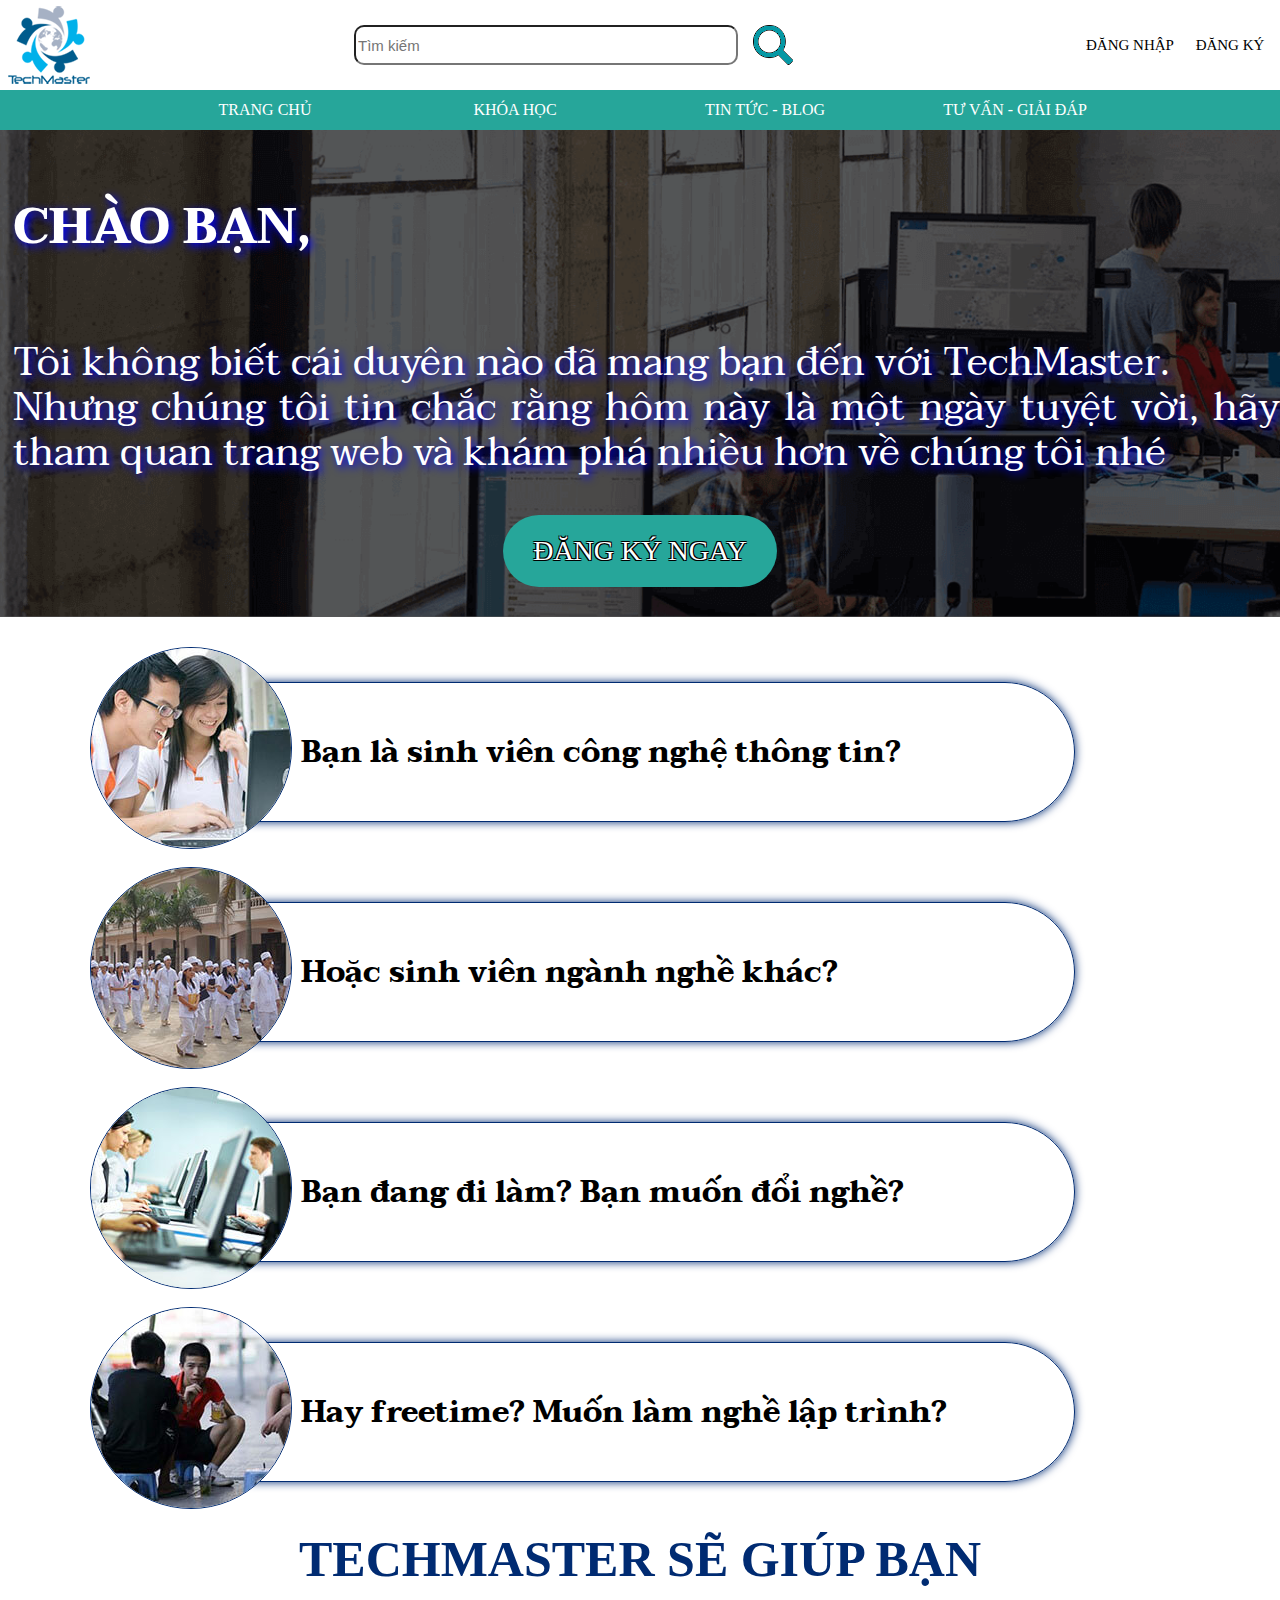
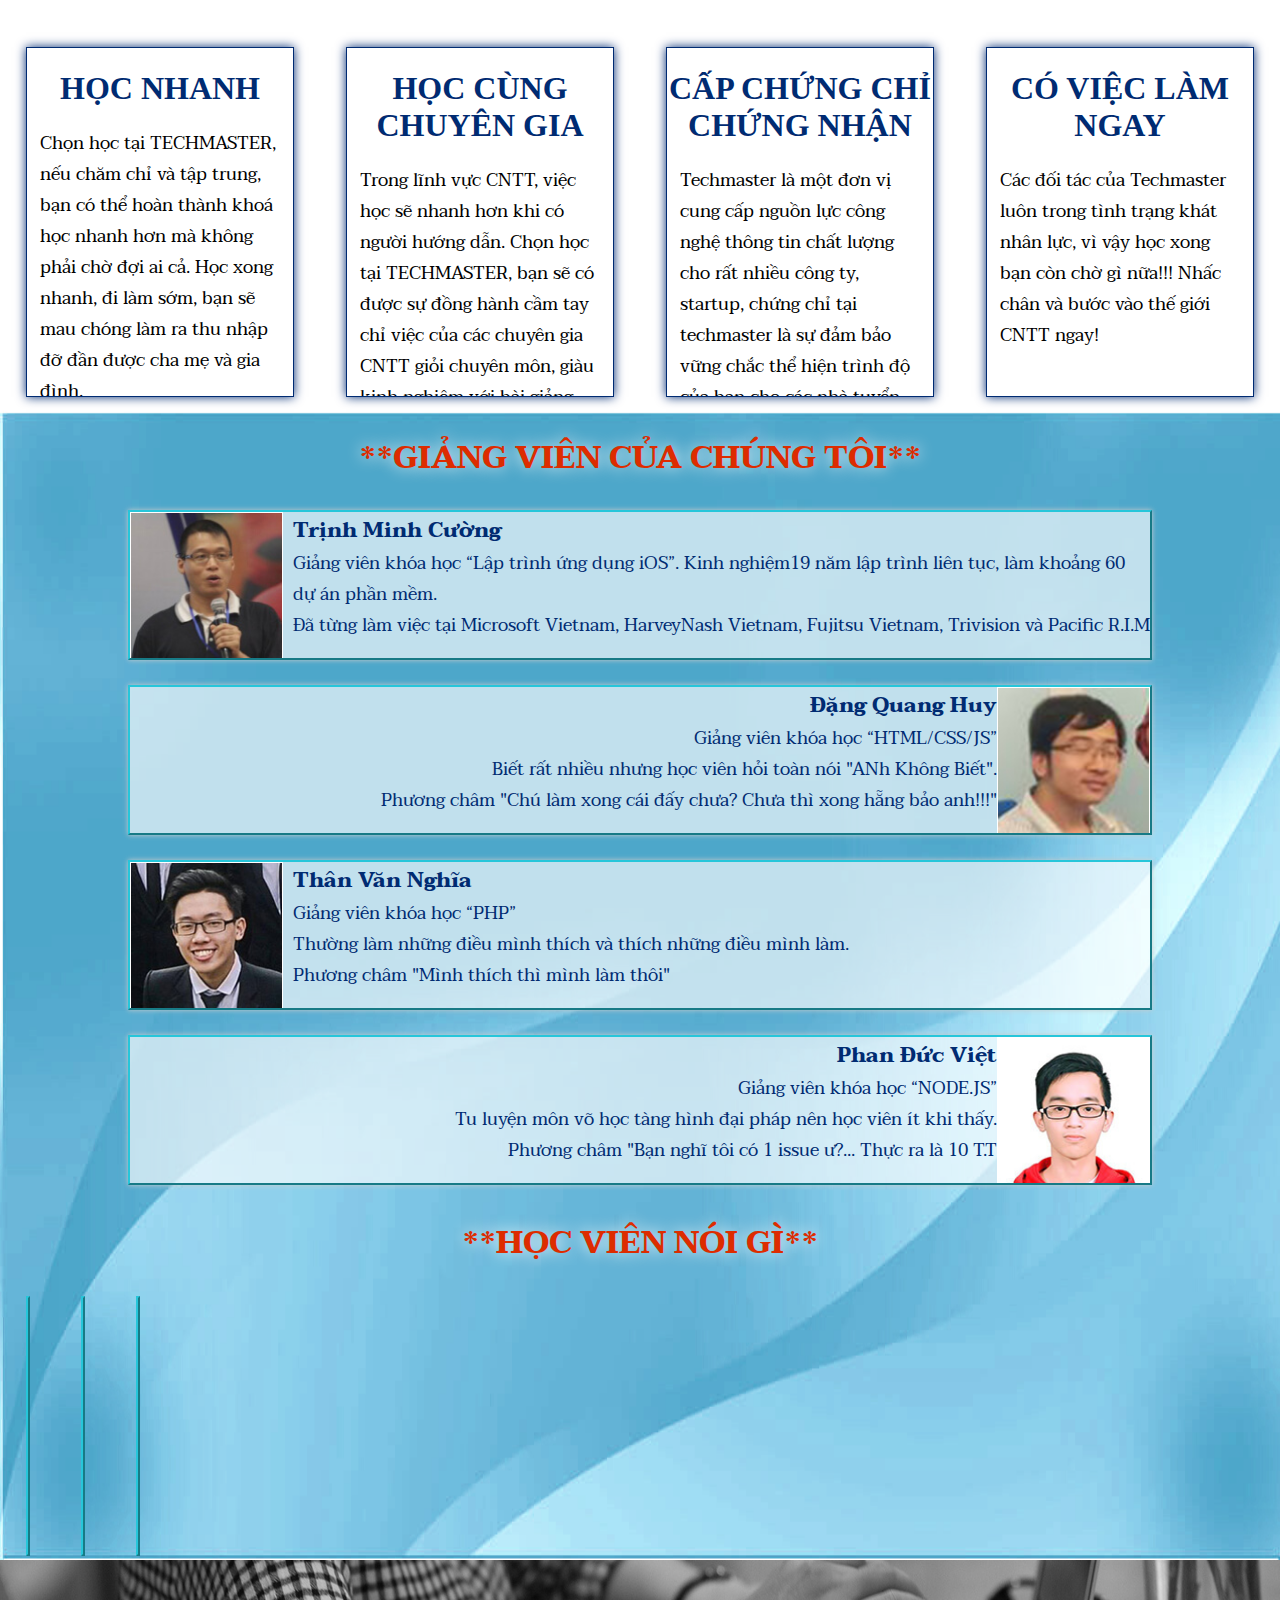
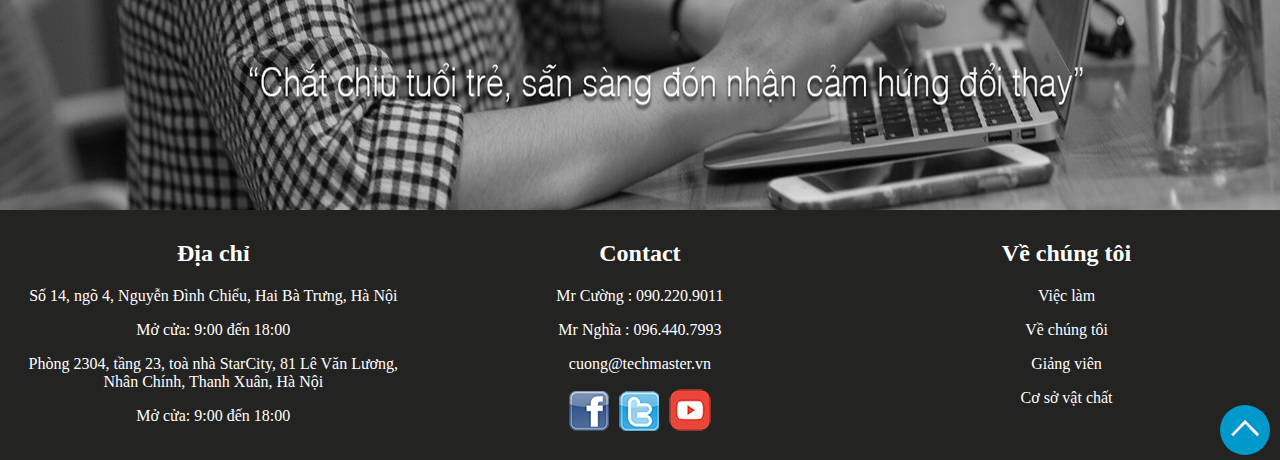
<file: index.html>
<!DOCTYPE html>
<html>
<head>
	<title>TechMaster</title>
	<meta charset="utf-8">
	<meta name="viewport" content="width=device-width, initial-scale=1.0"/>
	<link href="https://fonts.googleapis.com/css?family=Taviraj" rel="stylesheet">
	<link rel="stylesheet" type="text/css" href="index.css">
	<link rel="stylesheet" type="text/css" href="main.css">
</head>
<body onload="banner()">
	<header>
		<div id="header-first">
			<div id="logo"><a href="index.html"><img src="img/logo.png" alt="logo techmaster"/></a></div>
			<div><input type="search" name="tìm kiếm" placeholder="Tìm kiếm"> <div><img src="img/search.png"/></div></div>
			<div class="login" onclick="dangkyshow(), dangnhaphide()">ĐĂNG KÝ</div>
			<div class="login" onclick="dangnhapshow(), dangkyhide()">ĐĂNG NHẬP</div>
		</div>
		<div id="bignav">
			<div id="toggle" onclick="showmenu()">
				<img src="img/menu-icon.png"/>
			</div>
			<div class="nav"><a href="index.html" class="menu"><div>TRANG CHỦ</div></a><a href="khoahoc-login.html" class="menu" id="nav-son"><div>KHÓA HỌC</div></a><a href="#" class="menu"><div>TIN TỨC - BLOG</div></a><a href="#" class="menu"><div>TƯ VẤN - GIẢI ĐÁP</div></a>
			</div>
		</div>
	</header>
	<div id="banner">
		<div class="wrap">
            <h1 class="title">Chào bạn,</h1>
            <p class="slogan">
            	Tôi không biết cái duyên nào đã mang bạn đến với TechMaster.<br/>
                Nhưng chúng tôi tin chắc rằng hôm này là một ngày tuyệt vời, hãy tham quan trang web và khám phá nhiều hơn về chúng tôi nhé
            </p>
            <div class="dangky">
                <span class="dangkyngay" onclick="dangkyshow()">Đăng ký ngay</span>
            </div>
        </div>
	</div>
	<section>
		<div id="body-home"/>
			<div class="body-home-son"  onwheel="bodyhieuung()">
				<img src="img/sinhviencntt.jpg"><div><span>Bạn là sinh viên công nghệ thông tin?</span></div>
			</div>
			<div class="body-home-son"  onwheel="bodyhieuung()">
				<img src="img/sinhvieny.jpg"><div><span>Hoặc sinh viên ngành nghề khác?</span></div>
			</div>
			<div class="body-home-son"  onwheel="bodyhieuung()">
				<img src="img/dilam.jpg"><div><span>Bạn đang đi làm? Bạn muốn đổi nghề?</span></div>
			</div>
			<div class="body-home-son"  onwheel="bodyhieuung()">
				<img src="img/freetime.jpg"><div><span>Hay freetime? Muốn làm nghề lập trình?</span></div>
			</div>
		</div>
		<div class="clear"></div>
		<div id="go-techmaster">
			<h1 id="h1-help">TECHMASTER SẼ GIÚP BẠN</h1>
			<div class="help-you">
				<h1>HỌC NHANH</h1>
				<p>Chọn học tại TECHMASTER, nếu chăm chỉ và tập trung, bạn có thể hoàn thành khoá học nhanh hơn mà không phải chờ đợi ai cả. Học xong nhanh, đi làm sớm, bạn sẽ mau chóng làm ra thu nhập đỡ đần được cha mẹ và gia đình.</p>
			</div>
			<div class="help-you">
				<h1>HỌC CÙNG CHUYÊN GIA</h1>
				<p>Trong lĩnh vực CNTT, việc học sẽ nhanh hơn khi có người hướng dẫn. Chọn học tại TECHMASTER, bạn sẽ có được sự đồng hành cầm tay chỉ việc của các chuyên gia CNTT giỏi chuyên môn, giàu kinh nghiệm với bài giảng chi tiết dễ hiểu.</p>
			</div>
			<div class="help-you">
				<h1>CẤP CHỨNG CHỈ CHỨNG NHẬN</h1>
				<p>Techmaster là một đơn vị cung cấp nguồn lực công nghệ thông tin chất lượng cho rất nhiều công ty, startup, chứng chỉ tại techmaster là sự đảm bảo vững chắc thể hiện trình độ của bạn cho các nhà tuyển dụng</p>
			</div>
			<div class="help-you">
				<h1>CÓ VIỆC LÀM NGAY</h1>
				<p>Các đối tác của Techmaster luôn trong tình trạng khát nhân lực, vì vậy học xong bạn còn chờ gì nữa!!! Nhấc chân và bước vào thế giới CNTT ngay!</p>
			</div>
		</div>
		<div id="giangvien" onmouseenter="animategiangvien()"/>
			<h1>**GIẢNG VIÊN CỦA CHÚNG TÔI**</h1>
			<div class="giangvien">
				<img src="img/trinhminhcuong.jpg">
				<div>
					<h3>Trịnh Minh Cường</h3>
					<p>Giảng viên khóa học “Lập trình ứng dụng iOS”. Kinh nghiệm19 năm lập trình liên tục, làm khoảng 60 dự án phần mềm.</p>
					<p>Đã từng làm việc tại Microsoft Vietnam, HarveyNash Vietnam, Fujitsu Vietnam, Trivision và Pacific R.I.M</p>
				</div>
			</div>
			<div class="giangvien">
				<img style="float: right;" src="img/dangquanghuy.jpg">
				<div style="float: right;text-align: right;">
					<h3>Đặng Quang Huy</h3>
					<p>Giảng viên khóa học “HTML/CSS/JS”</p>
					<p>Biết rất nhiều nhưng học viên hỏi toàn nói "ANh Không Biết".</p>
					<p>Phương châm "Chú làm xong cái đấy chưa? Chưa thì xong hẵng bảo anh!!!"</p>
				</div>
			</div>
			<div class="giangvien">
				<img src="img/thanvannghia.jpg">
				<div>
					<h3>Thân Văn Nghĩa</h3>
					<p>Giảng viên khóa học “PHP”</p>
					<p>Thường làm những điều mình thích và thích những điều mình làm.</p>
					<p>Phương châm "Mình thích thì mình làm thôi"</p>
				</div>
			</div>
			<div class="giangvien" style="margin-bottom: 30px;" />
				<img style="float: right;" src="img/phanducviet.jpg">
				<div style="float: right;text-align: right;"/>
					<h3>Phan Đức Việt</h3>
					<p>Giảng viên khóa học “NODE.JS”</p>
					<p>Tu luyện môn võ học tàng hình đại pháp nên học viên ít khi thấy.</p>
					<p>Phương châm "Bạn nghĩ tôi có 1 issue ư?... Thực ra là 10 T.T</p>
				</div>
			</div>
			<div class="clear"></div>
			<div  onmouseover="showhocvien()" style="width: 100%;height: 310px;">
				<h1>**HỌC VIÊN NÓI GÌ**</h1>
				<div class="hocvien"><img src="img/dangtrungthanh.jpg"><span><b>ĐẶNG TRUNG THÀNH</b> <br>" Nội dung giảng dậy tại techmaster rất chi tiết và đầy đủ luôn cập nhật các công nghệ mới. Giảng viên đều là những người có trình độ chuyên môn cao và tận tình với học viên."</span></div>
				<div class="hocvien"><img src="img/lequynam.jpg"><span><b>LÊ QUÝ NAM</b> <br>" Nội dung giảng dậy tại techmaster rất chi tiết và đầy đủ luôn cập nhật các công nghệ mới. Giảng viên đều là những người có trình độ chuyên môn cao và tận tình với học viên."</span></div>
				<div class="hocvien"><img src="img/thieunv.jpg"><span><b>TÔ VĂN LÂM</b> <br>" Nội dung giảng dậy tại techmaster rất chi tiết và đầy đủ luôn cập nhật các công nghệ mới. Giảng viên đều là những người có trình độ chuyên môn cao và tận tình với học viên."</span></div>			
			</div>
		</div>
	</section>
	<div class="clear"></div>
	<div id="img-tuoitre"></div>
	<footer></footer>
	<div id="login-res"></div>
<script src="https://ajax.googleapis.com/ajax/libs/jquery/3.1.1/jquery.min.js"></script>
<script src="main.js"></script>
</body>
</html>
</file>
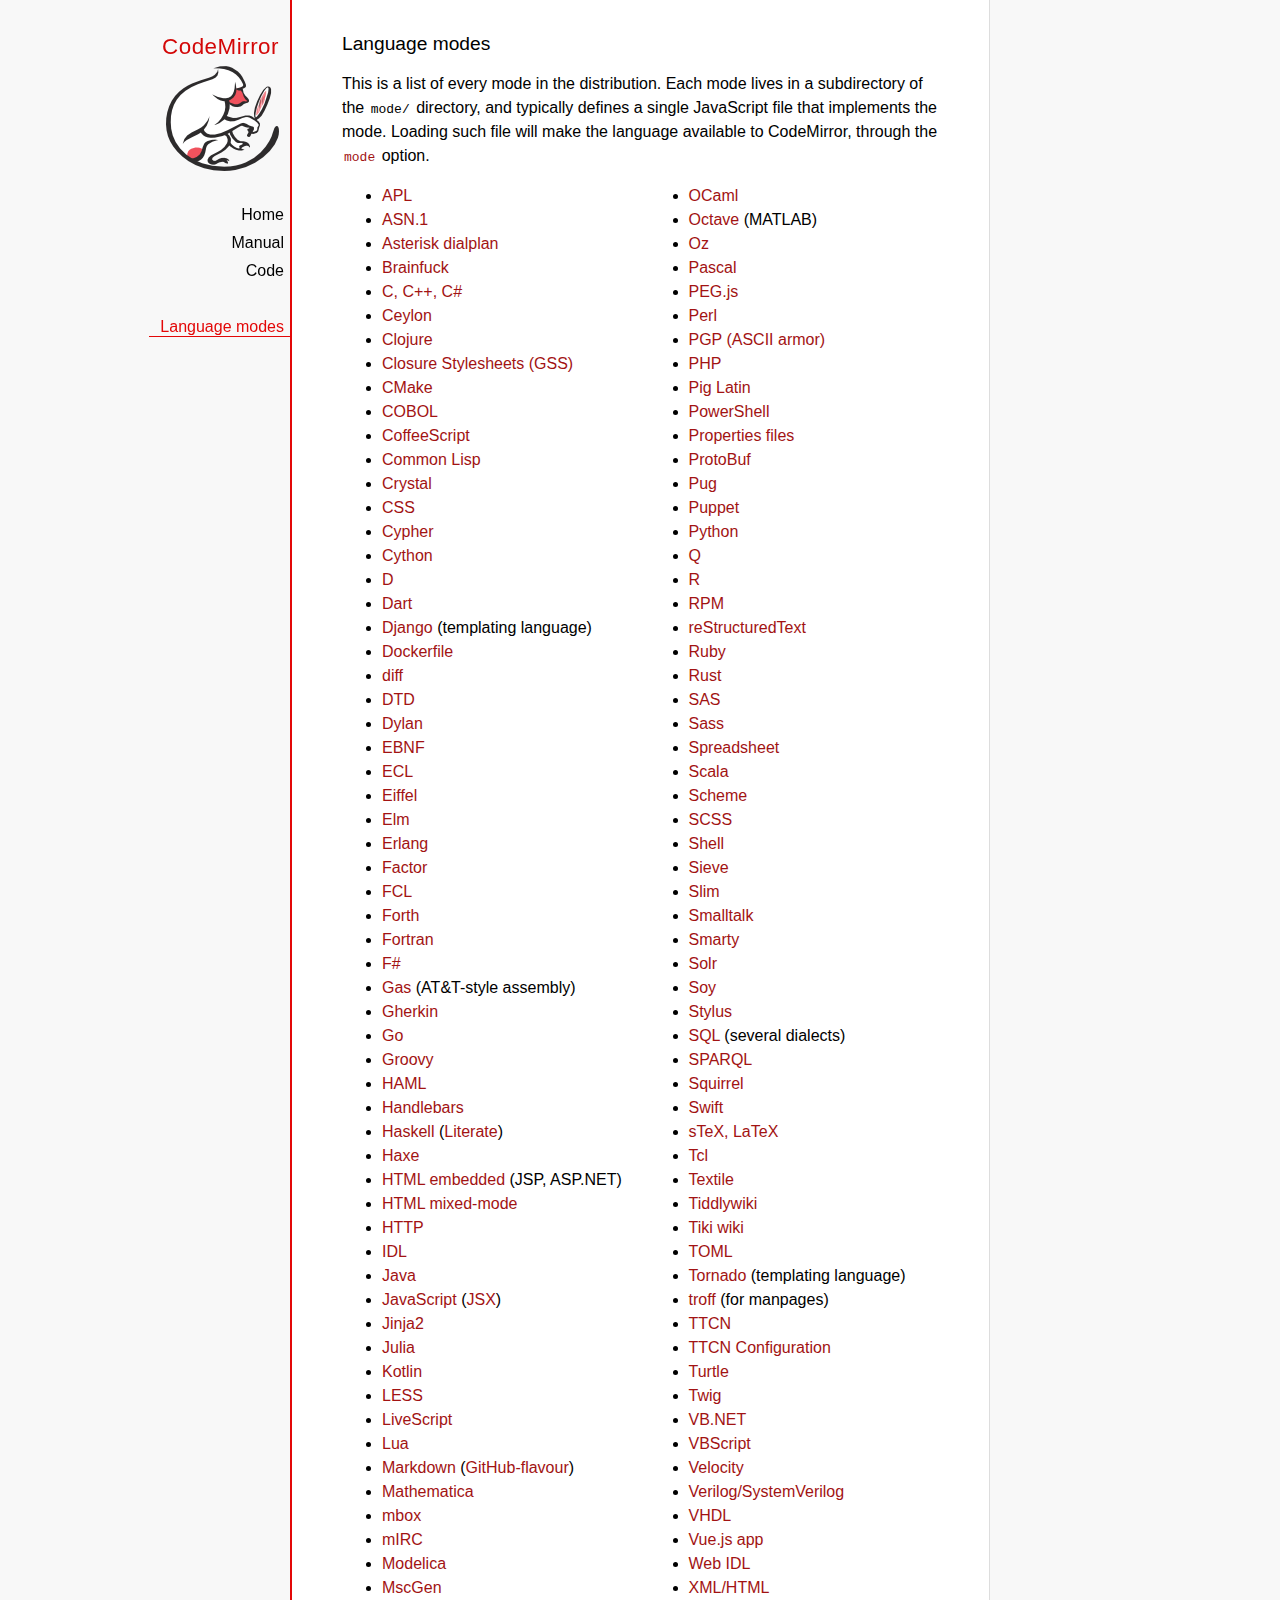
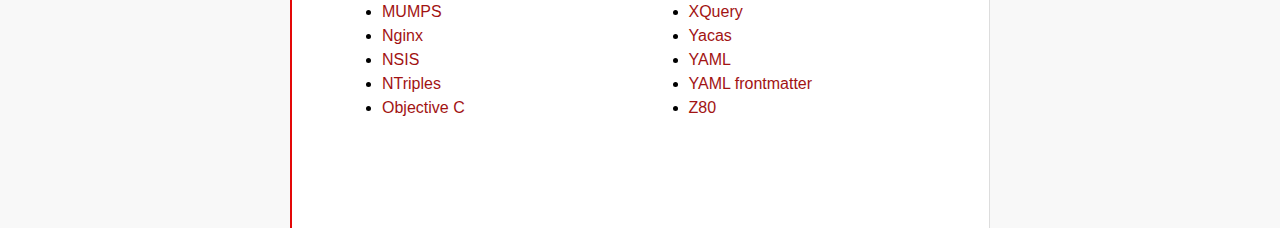
<file: mode/index.html>
<!doctype html>

<title>CodeMirror: Language Modes</title>
<meta charset="utf-8"/>
<link rel=stylesheet href="../doc/docs.css">

<div id=nav>
  <a href="http://codemirror.net"><h1>CodeMirror</h1><img id=logo src="../doc/logo.png"></a>

  <ul>
    <li><a href="../index.html">Home</a>
    <li><a href="../doc/manual.html">Manual</a>
    <li><a href="https://github.com/codemirror/codemirror">Code</a>
  </ul>
  <ul>
    <li><a class=active href="#">Language modes</a>
  </ul>
</div>

<article>

  <h2>Language modes</h2>

  <p>This is a list of every mode in the distribution. Each mode lives
in a subdirectory of the <code>mode/</code> directory, and typically
defines a single JavaScript file that implements the mode. Loading
such file will make the language available to CodeMirror, through
the <a href="../doc/manual.html#option_mode"><code>mode</code></a>
option.</p>

  <div style="-webkit-columns: 100px 2; -moz-columns: 100px 2; columns: 100px 2;">
    <ul style="margin-top: 0">
      <li><a href="apl/index.html">APL</a></li>
      <li><a href="asn.1/index.html">ASN.1</a></li>
      <li><a href="asterisk/index.html">Asterisk dialplan</a></li>
      <li><a href="brainfuck/index.html">Brainfuck</a></li>
      <li><a href="clike/index.html">C, C++, C#</a></li>
      <li><a href="clike/index.html">Ceylon</a></li>
      <li><a href="clojure/index.html">Clojure</a></li>
      <li><a href="css/gss.html">Closure Stylesheets (GSS)</a></li>
      <li><a href="cmake/index.html">CMake</a></li>
      <li><a href="cobol/index.html">COBOL</a></li>
      <li><a href="coffeescript/index.html">CoffeeScript</a></li>
      <li><a href="commonlisp/index.html">Common Lisp</a></li>
      <li><a href="crystal/index.html">Crystal</a></li>
      <li><a href="css/index.html">CSS</a></li>
      <li><a href="cypher/index.html">Cypher</a></li>
      <li><a href="python/index.html">Cython</a></li>
      <li><a href="d/index.html">D</a></li>
      <li><a href="dart/index.html">Dart</a></li>
      <li><a href="django/index.html">Django</a> (templating language)</li>
      <li><a href="dockerfile/index.html">Dockerfile</a></li>
      <li><a href="diff/index.html">diff</a></li>
      <li><a href="dtd/index.html">DTD</a></li>
      <li><a href="dylan/index.html">Dylan</a></li>
      <li><a href="ebnf/index.html">EBNF</a></li>
      <li><a href="ecl/index.html">ECL</a></li>
      <li><a href="eiffel/index.html">Eiffel</a></li>
      <li><a href="elm/index.html">Elm</a></li>
      <li><a href="erlang/index.html">Erlang</a></li>
      <li><a href="factor/index.html">Factor</a></li>
      <li><a href="fcl/index.html">FCL</a></li>
      <li><a href="forth/index.html">Forth</a></li>
      <li><a href="fortran/index.html">Fortran</a></li>
      <li><a href="mllike/index.html">F#</a></li>
      <li><a href="gas/index.html">Gas</a> (AT&amp;T-style assembly)</li>
      <li><a href="gherkin/index.html">Gherkin</a></li>
      <li><a href="go/index.html">Go</a></li>
      <li><a href="groovy/index.html">Groovy</a></li>
      <li><a href="haml/index.html">HAML</a></li>
      <li><a href="handlebars/index.html">Handlebars</a></li>
      <li><a href="haskell/index.html">Haskell</a> (<a href="haskell-literate/index.html">Literate</a>)</li>
      <li><a href="haxe/index.html">Haxe</a></li>
      <li><a href="htmlembedded/index.html">HTML embedded</a> (JSP, ASP.NET)</li>
      <li><a href="htmlmixed/index.html">HTML mixed-mode</a></li>
      <li><a href="http/index.html">HTTP</a></li>
      <li><a href="idl/index.html">IDL</a></li>
      <li><a href="clike/index.html">Java</a></li>
      <li><a href="javascript/index.html">JavaScript</a> (<a href="jsx/index.html">JSX</a>)</li>
      <li><a href="jinja2/index.html">Jinja2</a></li>
      <li><a href="julia/index.html">Julia</a></li>
      <li><a href="kotlin/index.html">Kotlin</a></li>
      <li><a href="css/less.html">LESS</a></li>
      <li><a href="livescript/index.html">LiveScript</a></li>
      <li><a href="lua/index.html">Lua</a></li>
      <li><a href="markdown/index.html">Markdown</a> (<a href="gfm/index.html">GitHub-flavour</a>)</li>
      <li><a href="mathematica/index.html">Mathematica</a></li>
      <li><a href="mbox/index.html">mbox</a></li>
      <li><a href="mirc/index.html">mIRC</a></li>
      <li><a href="modelica/index.html">Modelica</a></li>
      <li><a href="mscgen/index.html">MscGen</a></li>
      <li><a href="mumps/index.html">MUMPS</a></li>
      <li><a href="nginx/index.html">Nginx</a></li>
      <li><a href="nsis/index.html">NSIS</a></li>
      <li><a href="ntriples/index.html">NTriples</a></li>
      <li><a href="clike/index.html">Objective C</a></li>
      <li><a href="mllike/index.html">OCaml</a></li>
      <li><a href="octave/index.html">Octave</a> (MATLAB)</li>
      <li><a href="oz/index.html">Oz</a></li>
      <li><a href="pascal/index.html">Pascal</a></li>
      <li><a href="pegjs/index.html">PEG.js</a></li>
      <li><a href="perl/index.html">Perl</a></li>
      <li><a href="asciiarmor/index.html">PGP (ASCII armor)</a></li>
      <li><a href="php/index.html">PHP</a></li>
      <li><a href="pig/index.html">Pig Latin</a></li>
      <li><a href="powershell/index.html">PowerShell</a></li>
      <li><a href="properties/index.html">Properties files</a></li>
      <li><a href="protobuf/index.html">ProtoBuf</a></li>
      <li><a href="pug/index.html">Pug</a></li>
      <li><a href="puppet/index.html">Puppet</a></li>
      <li><a href="python/index.html">Python</a></li>
      <li><a href="q/index.html">Q</a></li>
      <li><a href="r/index.html">R</a></li>
      <li><a href="rpm/index.html">RPM</a></li>
      <li><a href="rst/index.html">reStructuredText</a></li>
      <li><a href="ruby/index.html">Ruby</a></li>
      <li><a href="rust/index.html">Rust</a></li>
      <li><a href="sas/index.html">SAS</a></li>
      <li><a href="sass/index.html">Sass</a></li>
      <li><a href="spreadsheet/index.html">Spreadsheet</a></li>
      <li><a href="clike/scala.html">Scala</a></li>
      <li><a href="scheme/index.html">Scheme</a></li>
      <li><a href="css/scss.html">SCSS</a></li>
      <li><a href="shell/index.html">Shell</a></li>
      <li><a href="sieve/index.html">Sieve</a></li>
      <li><a href="slim/index.html">Slim</a></li>
      <li><a href="smalltalk/index.html">Smalltalk</a></li>
      <li><a href="smarty/index.html">Smarty</a></li>
      <li><a href="solr/index.html">Solr</a></li>
      <li><a href="soy/index.html">Soy</a></li>
      <li><a href="stylus/index.html">Stylus</a></li>
      <li><a href="sql/index.html">SQL</a> (several dialects)</li>
      <li><a href="sparql/index.html">SPARQL</a></li>
      <li><a href="clike/index.html">Squirrel</a></li>
      <li><a href="swift/index.html">Swift</a></li>
      <li><a href="stex/index.html">sTeX, LaTeX</a></li>
      <li><a href="tcl/index.html">Tcl</a></li>
      <li><a href="textile/index.html">Textile</a></li>
      <li><a href="tiddlywiki/index.html">Tiddlywiki</a></li>
      <li><a href="tiki/index.html">Tiki wiki</a></li>
      <li><a href="toml/index.html">TOML</a></li>
      <li><a href="tornado/index.html">Tornado</a> (templating language)</li>
      <li><a href="troff/index.html">troff</a> (for manpages)</li>
      <li><a href="ttcn/index.html">TTCN</a></li>
      <li><a href="ttcn-cfg/index.html">TTCN Configuration</a></li>
      <li><a href="turtle/index.html">Turtle</a></li>
      <li><a href="twig/index.html">Twig</a></li>
      <li><a href="vb/index.html">VB.NET</a></li>
      <li><a href="vbscript/index.html">VBScript</a></li>
      <li><a href="velocity/index.html">Velocity</a></li>
      <li><a href="verilog/index.html">Verilog/SystemVerilog</a></li>
      <li><a href="vhdl/index.html">VHDL</a></li>
      <li><a href="vue/index.html">Vue.js app</a></li>
      <li><a href="webidl/index.html">Web IDL</a></li>
      <li><a href="xml/index.html">XML/HTML</a></li>
      <li><a href="xquery/index.html">XQuery</a></li>
      <li><a href="yacas/index.html">Yacas</a></li>
      <li><a href="yaml/index.html">YAML</a></li>
      <li><a href="yaml-frontmatter/index.html">YAML frontmatter</a></li>
      <li><a href="z80/index.html">Z80</a></li>
    </ul>
  </div>

</article>
</file>
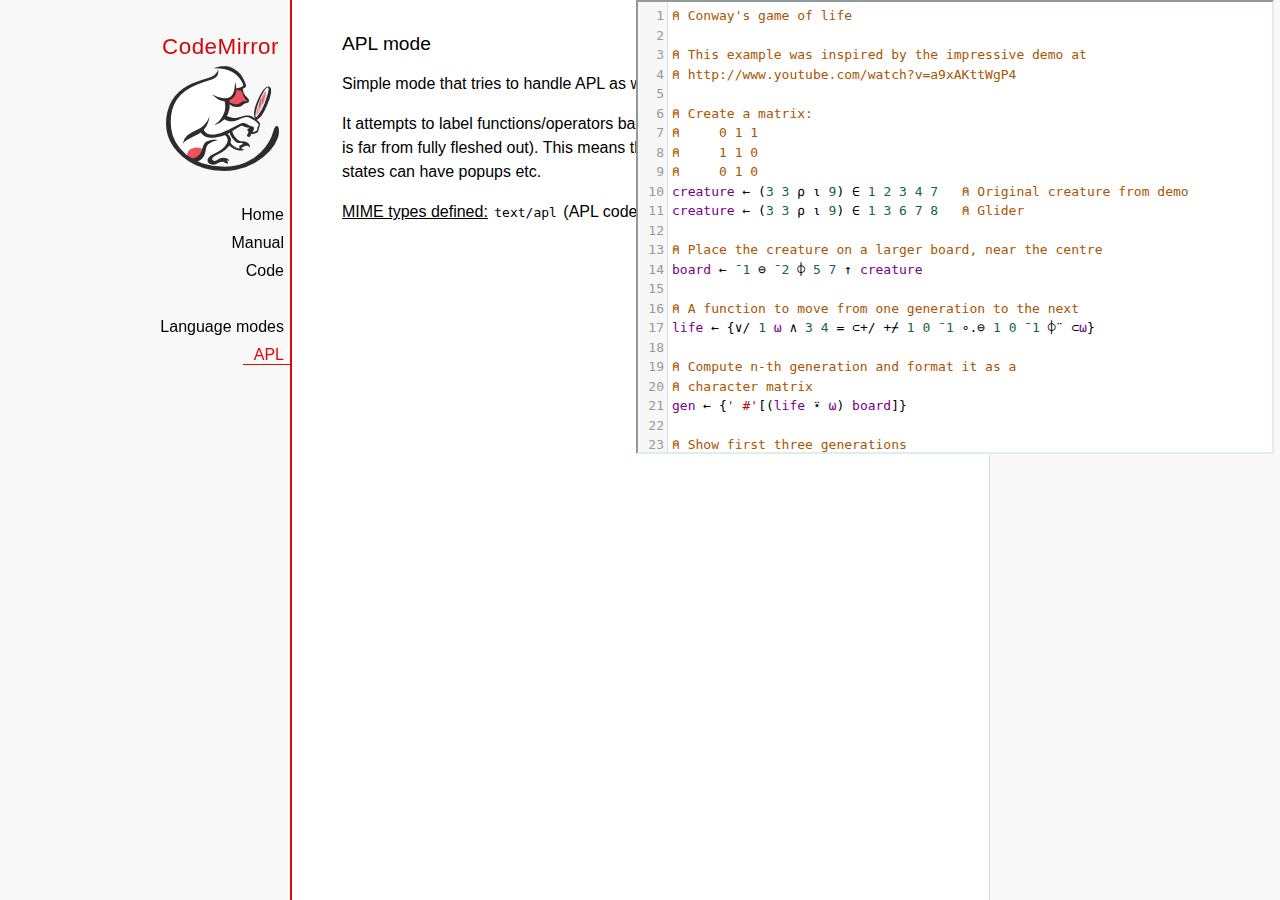
<file: mode/apl/index.html>
<!doctype html>

<title>CodeMirror: APL mode</title>
<meta charset="utf-8"/>
<link rel=stylesheet href="../../doc/docs.css">

<link rel="stylesheet" href="../../lib/codemirror.css">
<script src="../../lib/codemirror.js"></script>
<script src="../../addon/edit/matchbrackets.js"></script>
<script src="./apl.js"></script>
<style>
	.CodeMirror { border: 2px inset #dee; }
    </style>
<div id=nav>
  <a href="http://codemirror.net"><h1>CodeMirror</h1><img id=logo src="../../doc/logo.png"></a>

  <ul>
    <li><a href="../../index.html">Home</a>
    <li><a href="../../doc/manual.html">Manual</a>
    <li><a href="https://github.com/codemirror/codemirror">Code</a>
  </ul>
  <ul>
    <li><a href="../index.html">Language modes</a>
    <li><a class=active href="#">APL</a>
  </ul>
</div>

<article>
<h2>APL mode</h2>
<form><textarea id="code" name="code">
⍝ Conway's game of life

⍝ This example was inspired by the impressive demo at
⍝ http://www.youtube.com/watch?v=a9xAKttWgP4

⍝ Create a matrix:
⍝     0 1 1
⍝     1 1 0
⍝     0 1 0
creature ← (3 3 ⍴ ⍳ 9) ∈ 1 2 3 4 7   ⍝ Original creature from demo
creature ← (3 3 ⍴ ⍳ 9) ∈ 1 3 6 7 8   ⍝ Glider

⍝ Place the creature on a larger board, near the centre
board ← ¯1 ⊖ ¯2 ⌽ 5 7 ↑ creature

⍝ A function to move from one generation to the next
life ← {∨/ 1 ⍵ ∧ 3 4 = ⊂+/ +⌿ 1 0 ¯1 ∘.⊖ 1 0 ¯1 ⌽¨ ⊂⍵}

⍝ Compute n-th generation and format it as a
⍝ character matrix
gen ← {' #'[(life ⍣ ⍵) board]}

⍝ Show first three generations
(gen 1) (gen 2) (gen 3)
</textarea></form>

    <script>
      var editor = CodeMirror.fromTextArea(document.getElementById("code"), {
        lineNumbers: true,
        matchBrackets: true,
        mode: "text/apl"
      });
    </script>

    <p>Simple mode that tries to handle APL as well as it can.</p>
    <p>It attempts to label functions/operators based upon
    monadic/dyadic usage (but this is far from fully fleshed out).
    This means there are meaningful classnames so hover states can
    have popups etc.</p>

    <p><strong>MIME types defined:</strong> <code>text/apl</code> (APL code)</p>
  </article>
</file>
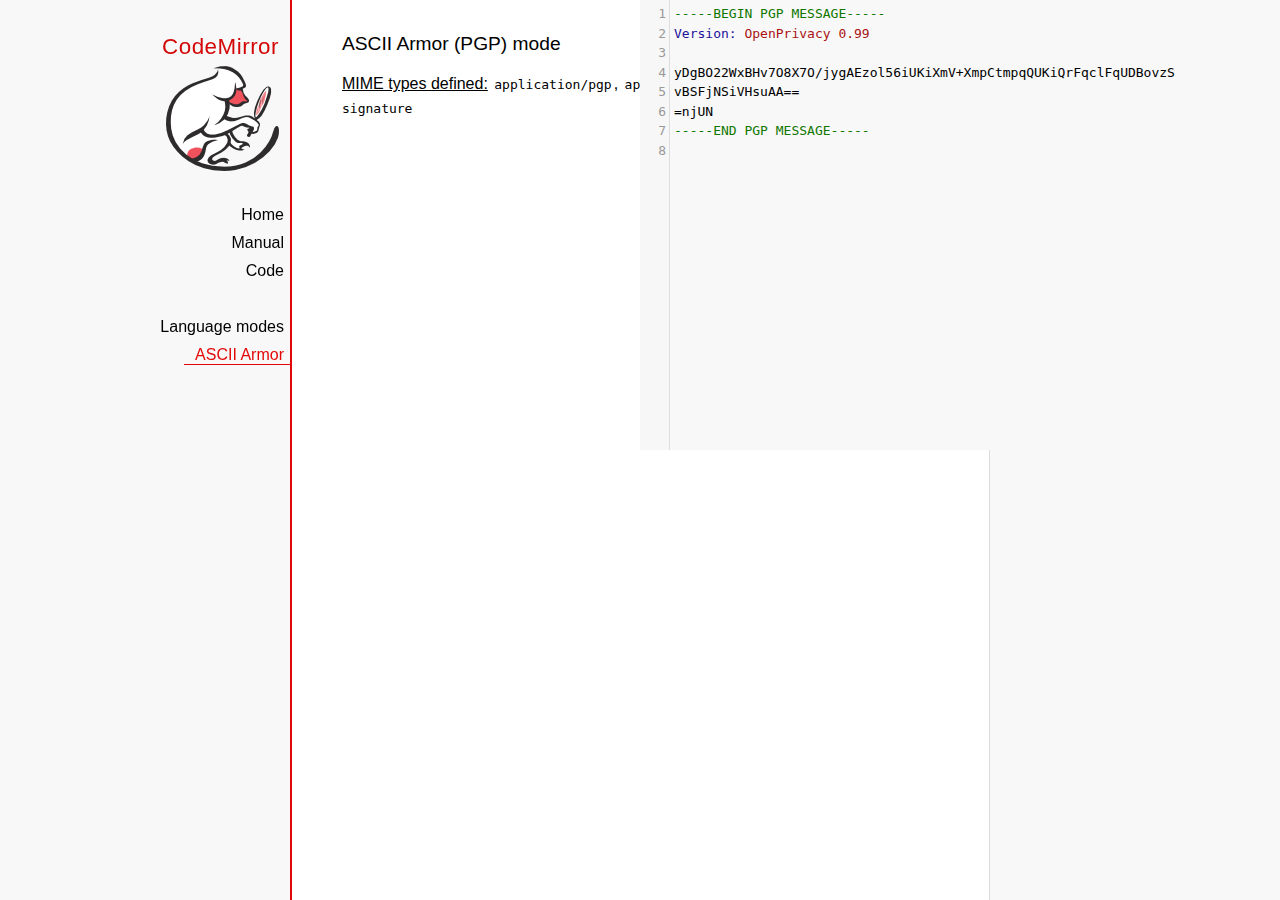
<file: mode/asciiarmor/index.html>
<!doctype html>

<title>CodeMirror: ASCII Armor (PGP) mode</title>
<meta charset="utf-8"/>
<link rel=stylesheet href="../../doc/docs.css">

<link rel="stylesheet" href="../../lib/codemirror.css">
<script src="../../lib/codemirror.js"></script>
<script src="asciiarmor.js"></script>
<style>.CodeMirror {background: #f8f8f8;}</style>
<div id=nav>
  <a href="http://codemirror.net"><h1>CodeMirror</h1><img id=logo src="../../doc/logo.png"></a>

  <ul>
    <li><a href="../../index.html">Home</a>
    <li><a href="../../doc/manual.html">Manual</a>
    <li><a href="https://github.com/codemirror/codemirror">Code</a>
  </ul>
  <ul>
    <li><a href="../index.html">Language modes</a>
    <li><a class=active href="#">ASCII Armor</a>
  </ul>
</div>

<article>
<h2>ASCII Armor (PGP) mode</h2>
<form><textarea id="code" name="code">
-----BEGIN PGP MESSAGE-----
Version: OpenPrivacy 0.99

yDgBO22WxBHv7O8X7O/jygAEzol56iUKiXmV+XmpCtmpqQUKiQrFqclFqUDBovzS
vBSFjNSiVHsuAA==
=njUN
-----END PGP MESSAGE-----
</textarea></form>

<script>
var editor = CodeMirror.fromTextArea(document.getElementById("code"), {
  lineNumbers: true
});
</script>

<p><strong>MIME types
defined:</strong> <code>application/pgp</code>, <code>application/pgp-keys</code>, <code>application/pgp-signature</code></p>

</article>
</file>
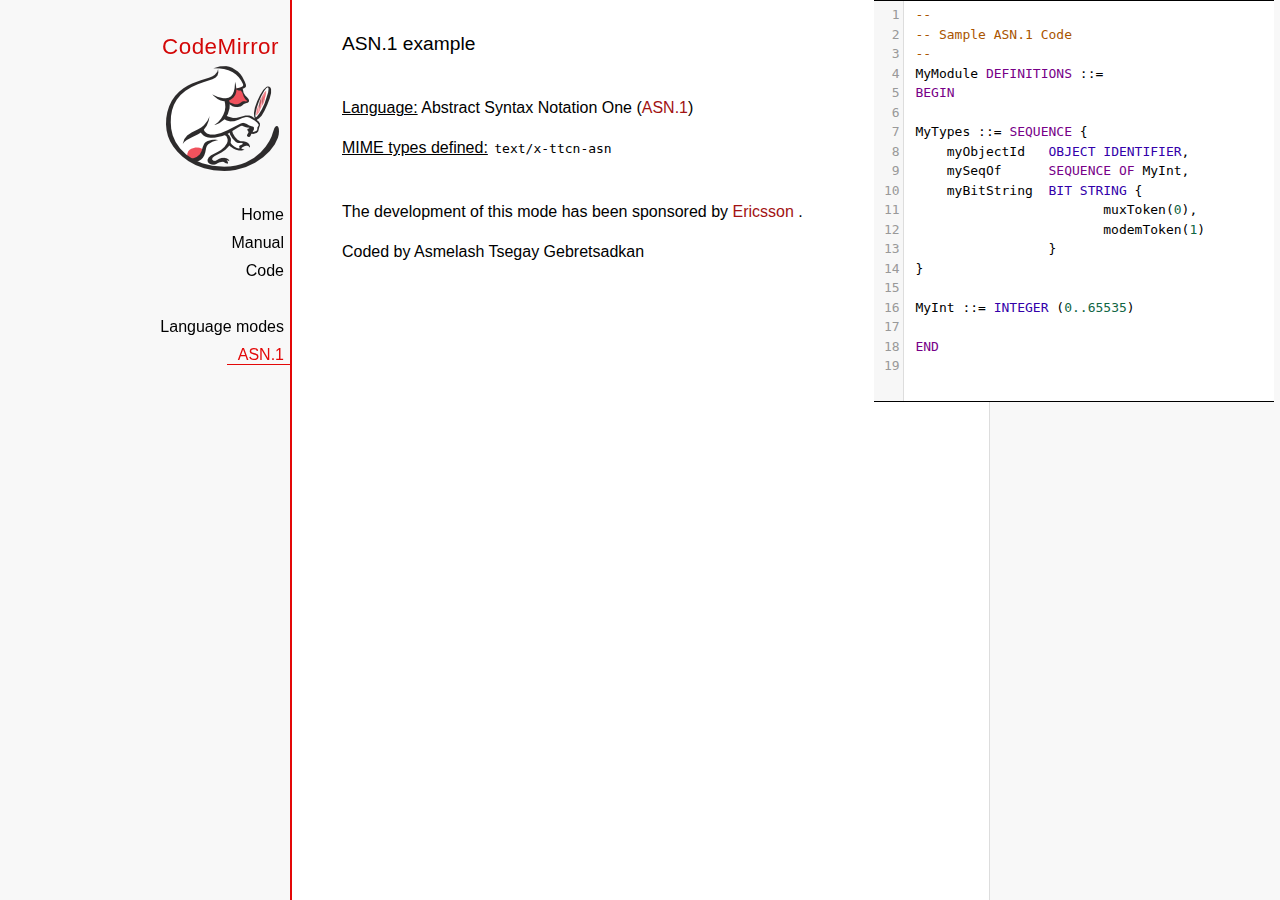
<file: mode/asn.1/index.html>
﻿<!doctype html>

<title>CodeMirror: ASN.1 mode</title>
<meta charset="utf-8"/>
<link rel=stylesheet href="../../doc/docs.css">

<link rel="stylesheet" href="../../lib/codemirror.css">
<script src="../../lib/codemirror.js"></script>
<script src="asn.1.js"></script>
<style type="text/css">
    .CodeMirror {
        border-top: 1px solid black;
        border-bottom: 1px solid black;
    }
</style>
<div id=nav>
    <a href="http://codemirror.net"><h1>CodeMirror</h1>
        <img id=logo src="../../doc/logo.png">
    </a>

    <ul>
        <li><a href="../../index.html">Home</a>
        <li><a href="../../doc/manual.html">Manual</a>
        <li><a href="https://github.com/codemirror/codemirror">Code</a>
    </ul>
    <ul>
        <li><a href="../index.html">Language modes</a>
        <li><a class=active href="http://en.wikipedia.org/wiki/Abstract_Syntax_Notation_One">ASN.1</a>
    </ul>
</div>
<article>
    <h2>ASN.1 example</h2>
    <div>
        <textarea id="ttcn-asn-code">
 --
 -- Sample ASN.1 Code
 --
 MyModule DEFINITIONS ::=
 BEGIN

 MyTypes ::= SEQUENCE {
     myObjectId   OBJECT IDENTIFIER,
     mySeqOf      SEQUENCE OF MyInt,
     myBitString  BIT STRING {
                         muxToken(0),
                         modemToken(1)
                  }
 }

 MyInt ::= INTEGER (0..65535)

 END
        </textarea>
    </div>

    <script>
        var ttcnEditor = CodeMirror.fromTextArea(document.getElementById("ttcn-asn-code"), {
            lineNumbers: true,
            matchBrackets: true,
            mode: "text/x-ttcn-asn"
        });
        ttcnEditor.setSize(400, 400);
        var mac = CodeMirror.keyMap.default == CodeMirror.keyMap.macDefault;
        CodeMirror.keyMap.default[(mac ? "Cmd" : "Ctrl") + "-Space"] = "autocomplete";
    </script>
    <br/>
    <p><strong>Language:</strong> Abstract Syntax Notation One
        (<a href="http://www.itu.int/en/ITU-T/asn1/Pages/introduction.aspx">ASN.1</a>)
    </p>
    <p><strong>MIME types defined:</strong> <code>text/x-ttcn-asn</code></p>

    <br/>
    <p>The development of this mode has been sponsored by <a href="http://www.ericsson.com/">Ericsson
    </a>.</p>
    <p>Coded by Asmelash Tsegay Gebretsadkan </p>
</article>
</file>
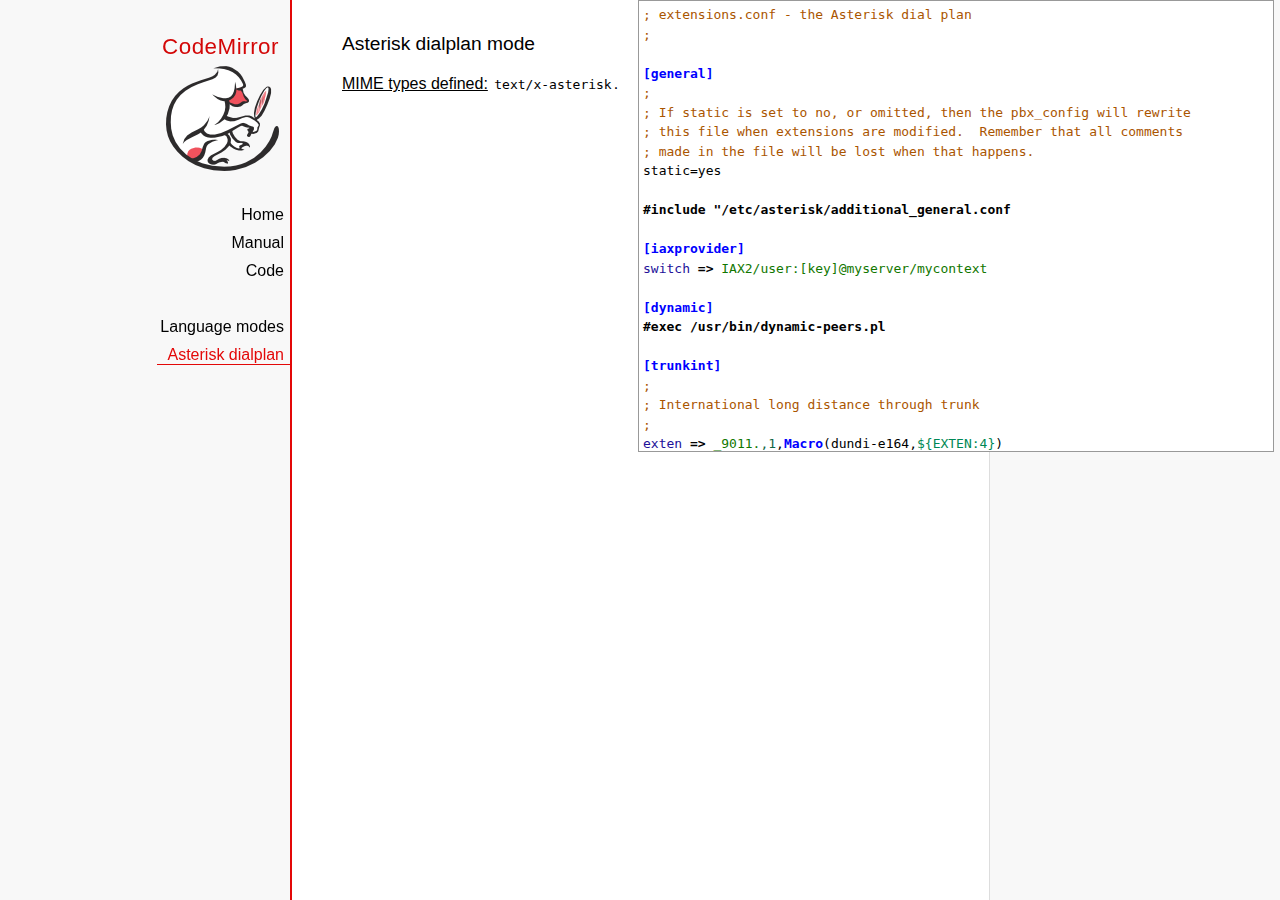
<file: mode/asterisk/index.html>
<!doctype html>

<title>CodeMirror: Asterisk dialplan mode</title>
<meta charset="utf-8"/>
<link rel=stylesheet href="../../doc/docs.css">

<link rel="stylesheet" href="../../lib/codemirror.css">
<script src="../../lib/codemirror.js"></script>
<script src="asterisk.js"></script>
<style>
      .CodeMirror {border: 1px solid #999;}
      .cm-s-default span.cm-arrow { color: red; }
    </style>
<div id=nav>
  <a href="http://codemirror.net"><h1>CodeMirror</h1><img id=logo src="../../doc/logo.png"></a>

  <ul>
    <li><a href="../../index.html">Home</a>
    <li><a href="../../doc/manual.html">Manual</a>
    <li><a href="https://github.com/codemirror/codemirror">Code</a>
  </ul>
  <ul>
    <li><a href="../index.html">Language modes</a>
    <li><a class=active href="#">Asterisk dialplan</a>
  </ul>
</div>

<article>
<h2>Asterisk dialplan mode</h2>
<form><textarea id="code" name="code">
; extensions.conf - the Asterisk dial plan
;

[general]
;
; If static is set to no, or omitted, then the pbx_config will rewrite
; this file when extensions are modified.  Remember that all comments
; made in the file will be lost when that happens.
static=yes

#include "/etc/asterisk/additional_general.conf

[iaxprovider]
switch => IAX2/user:[key]@myserver/mycontext

[dynamic]
#exec /usr/bin/dynamic-peers.pl

[trunkint]
;
; International long distance through trunk
;
exten => _9011.,1,Macro(dundi-e164,${EXTEN:4})
exten => _9011.,n,Dial(${GLOBAL(TRUNK)}/${FILTER(0-9,${EXTEN:${GLOBAL(TRUNKMSD)}})})

[local]
;
; Master context for local, toll-free, and iaxtel calls only
;
ignorepat => 9
include => default

[demo]
include => stdexten
;
; We start with what to do when a call first comes in.
;
exten => s,1,Wait(1)			; Wait a second, just for fun
same  => n,Answer			; Answer the line
same  => n,Set(TIMEOUT(digit)=5)	; Set Digit Timeout to 5 seconds
same  => n,Set(TIMEOUT(response)=10)	; Set Response Timeout to 10 seconds
same  => n(restart),BackGround(demo-congrats)	; Play a congratulatory message
same  => n(instruct),BackGround(demo-instruct)	; Play some instructions
same  => n,WaitExten			; Wait for an extension to be dialed.

exten => 2,1,BackGround(demo-moreinfo)	; Give some more information.
exten => 2,n,Goto(s,instruct)

exten => 3,1,Set(LANGUAGE()=fr)		; Set language to french
exten => 3,n,Goto(s,restart)		; Start with the congratulations

exten => 1000,1,Goto(default,s,1)
;
; We also create an example user, 1234, who is on the console and has
; voicemail, etc.
;
exten => 1234,1,Playback(transfer,skip)		; "Please hold while..."
					; (but skip if channel is not up)
exten => 1234,n,Gosub(${EXTEN},stdexten(${GLOBAL(CONSOLE)}))
exten => 1234,n,Goto(default,s,1)		; exited Voicemail

exten => 1235,1,Voicemail(1234,u)		; Right to voicemail

exten => 1236,1,Dial(Console/dsp)		; Ring forever
exten => 1236,n,Voicemail(1234,b)		; Unless busy

;
; # for when they're done with the demo
;
exten => #,1,Playback(demo-thanks)	; "Thanks for trying the demo"
exten => #,n,Hangup			; Hang them up.

;
; A timeout and "invalid extension rule"
;
exten => t,1,Goto(#,1)			; If they take too long, give up
exten => i,1,Playback(invalid)		; "That's not valid, try again"

;
; Create an extension, 500, for dialing the
; Asterisk demo.
;
exten => 500,1,Playback(demo-abouttotry); Let them know what's going on
exten => 500,n,Dial(IAX2/guest@pbx.digium.com/s@default)	; Call the Asterisk demo
exten => 500,n,Playback(demo-nogo)	; Couldn't connect to the demo site
exten => 500,n,Goto(s,6)		; Return to the start over message.

;
; Create an extension, 600, for evaluating echo latency.
;
exten => 600,1,Playback(demo-echotest)	; Let them know what's going on
exten => 600,n,Echo			; Do the echo test
exten => 600,n,Playback(demo-echodone)	; Let them know it's over
exten => 600,n,Goto(s,6)		; Start over

;
;	You can use the Macro Page to intercom a individual user
exten => 76245,1,Macro(page,SIP/Grandstream1)
; or if your peernames are the same as extensions
exten => _7XXX,1,Macro(page,SIP/${EXTEN})
;
;
; System Wide Page at extension 7999
;
exten => 7999,1,Set(TIMEOUT(absolute)=60)
exten => 7999,2,Page(Local/Grandstream1@page&Local/Xlite1@page&Local/1234@page/n,d)

; Give voicemail at extension 8500
;
exten => 8500,1,VoicemailMain
exten => 8500,n,Goto(s,6)

    </textarea></form>
    <script>
      var editor = CodeMirror.fromTextArea(document.getElementById("code"), {
        mode: "text/x-asterisk",
        matchBrackets: true,
        lineNumber: true
      });
    </script>

    <p><strong>MIME types defined:</strong> <code>text/x-asterisk</code>.</p>

  </article>
</file>
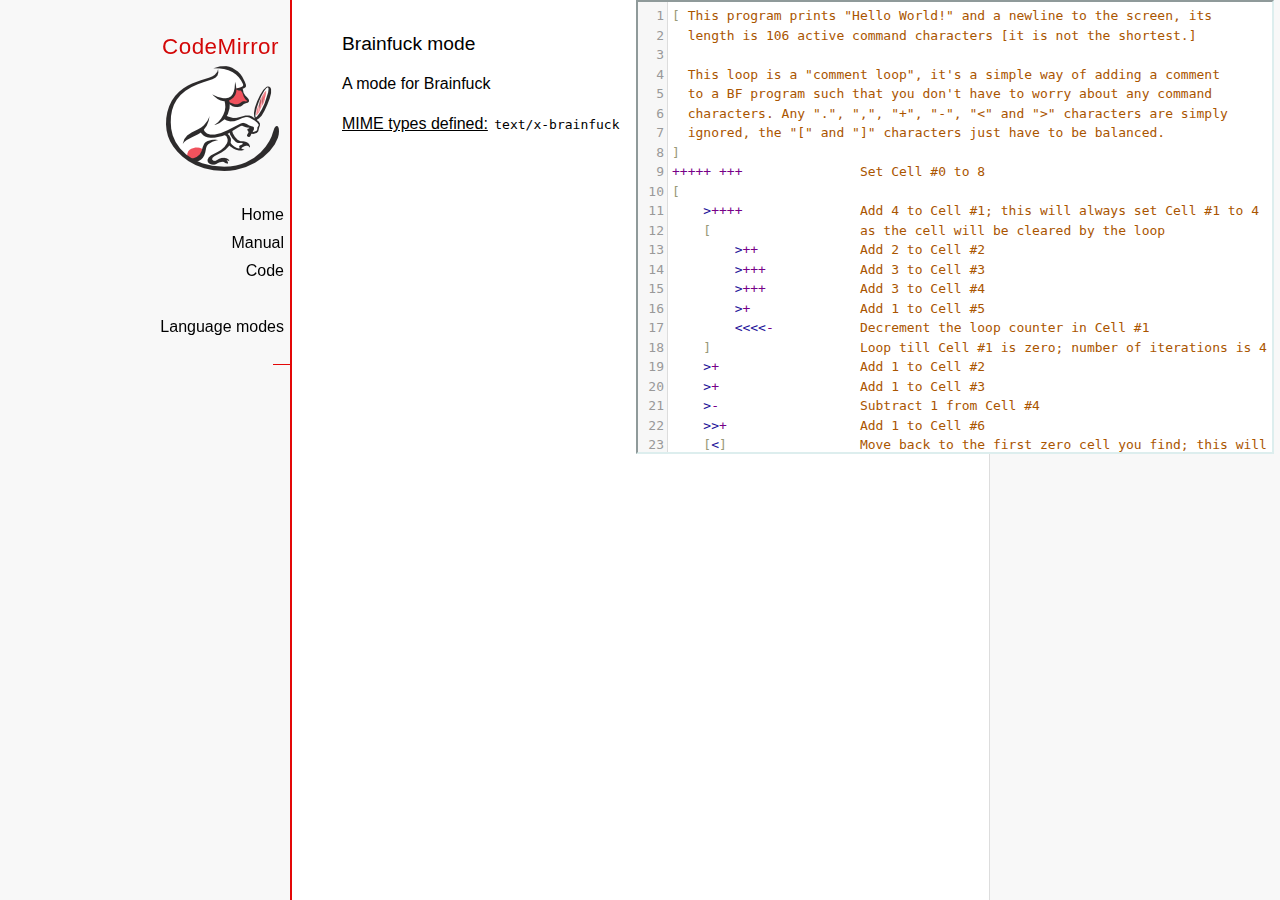
<file: mode/brainfuck/index.html>
<!doctype html>

<title>CodeMirror: Brainfuck mode</title>
<meta charset="utf-8"/>
<link rel=stylesheet href="../../doc/docs.css">

<link rel="stylesheet" href="../../lib/codemirror.css">
<script src="../../lib/codemirror.js"></script>
<script src="../../addon/edit/matchbrackets.js"></script>
<script src="./brainfuck.js"></script>
<style>
	.CodeMirror { border: 2px inset #dee; }
    </style>
<div id=nav>
  <a href="http://codemirror.net"><h1>CodeMirror</h1><img id=logo src="../../doc/logo.png"></a>

  <ul>
    <li><a href="../../index.html">Home</a>
    <li><a href="../../doc/manual.html">Manual</a>
    <li><a href="https://github.com/codemirror/codemirror">Code</a>
  </ul>
  <ul>
    <li><a href="../index.html">Language modes</a>
    <li><a class=active href="#"></a>
  </ul>
</div>

<article>
<h2>Brainfuck mode</h2>
<form><textarea id="code" name="code">
[ This program prints "Hello World!" and a newline to the screen, its
  length is 106 active command characters [it is not the shortest.]

  This loop is a "comment loop", it's a simple way of adding a comment
  to a BF program such that you don't have to worry about any command
  characters. Any ".", ",", "+", "-", "&lt;" and "&gt;" characters are simply
  ignored, the "[" and "]" characters just have to be balanced.
]
+++++ +++               Set Cell #0 to 8
[
    &gt;++++               Add 4 to Cell #1; this will always set Cell #1 to 4
    [                   as the cell will be cleared by the loop
        &gt;++             Add 2 to Cell #2
        &gt;+++            Add 3 to Cell #3
        &gt;+++            Add 3 to Cell #4
        &gt;+              Add 1 to Cell #5
        &lt;&lt;&lt;&lt;-           Decrement the loop counter in Cell #1
    ]                   Loop till Cell #1 is zero; number of iterations is 4
    &gt;+                  Add 1 to Cell #2
    &gt;+                  Add 1 to Cell #3
    &gt;-                  Subtract 1 from Cell #4
    &gt;&gt;+                 Add 1 to Cell #6
    [&lt;]                 Move back to the first zero cell you find; this will
                        be Cell #1 which was cleared by the previous loop
    &lt;-                  Decrement the loop Counter in Cell #0
]                       Loop till Cell #0 is zero; number of iterations is 8

The result of this is:
Cell No :   0   1   2   3   4   5   6
Contents:   0   0  72 104  88  32   8
Pointer :   ^

&gt;&gt;.                     Cell #2 has value 72 which is 'H'
&gt;---.                   Subtract 3 from Cell #3 to get 101 which is 'e'
+++++++..+++.           Likewise for 'llo' from Cell #3
&gt;&gt;.                     Cell #5 is 32 for the space
&lt;-.                     Subtract 1 from Cell #4 for 87 to give a 'W'
&lt;.                      Cell #3 was set to 'o' from the end of 'Hello'
+++.------.--------.    Cell #3 for 'rl' and 'd'
&gt;&gt;+.                    Add 1 to Cell #5 gives us an exclamation point
&gt;++.                    And finally a newline from Cell #6
</textarea></form>

    <script>
      var editor = CodeMirror.fromTextArea(document.getElementById("code"), {
        lineNumbers: true,
        matchBrackets: true,
        mode: "text/x-brainfuck"
      });
    </script>

    <p>A mode for Brainfuck</p>

    <p><strong>MIME types defined:</strong> <code>text/x-brainfuck</code></p>
  </article>
</file>
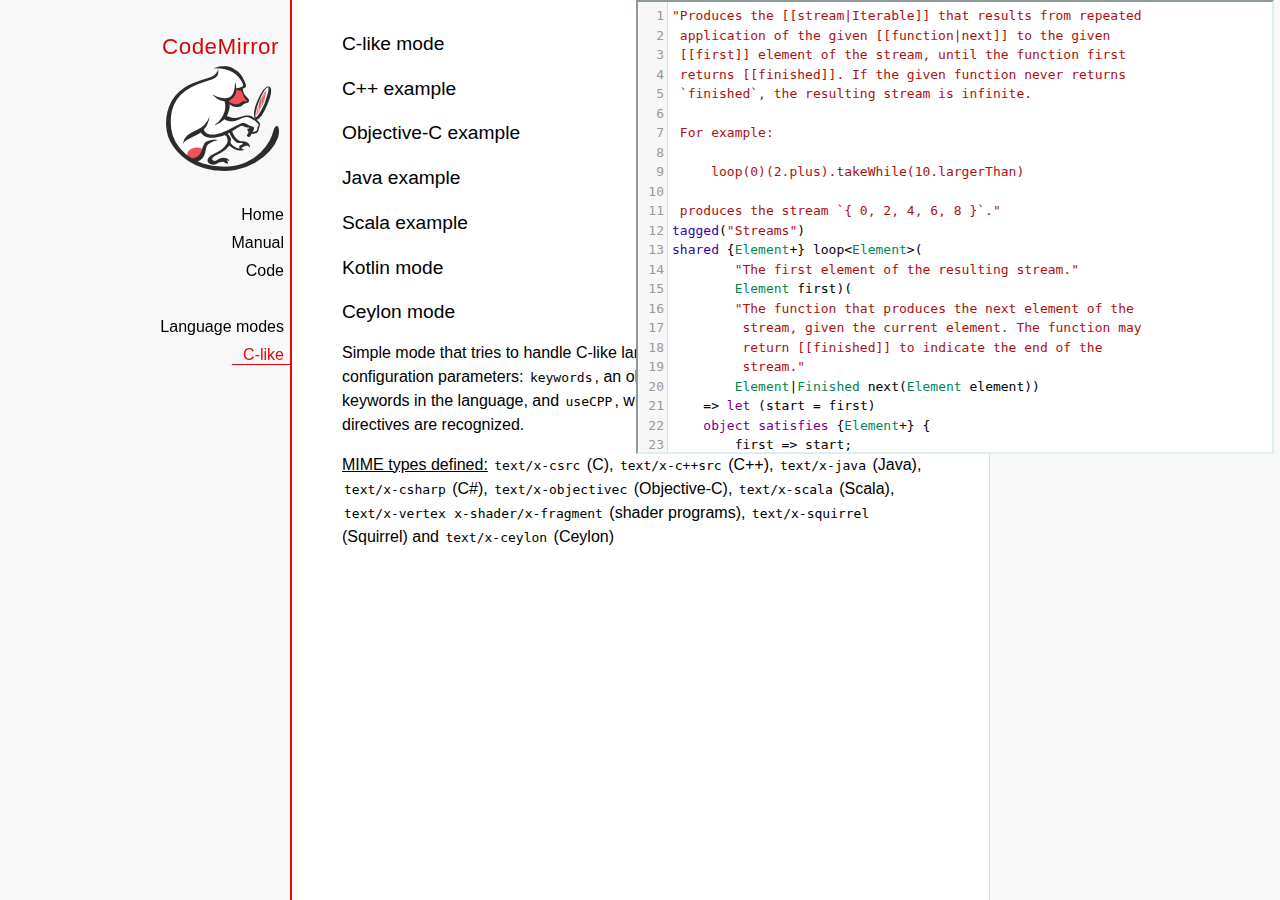
<file: mode/clike/index.html>
<!doctype html>

<title>CodeMirror: C-like mode</title>
<meta charset="utf-8"/>
<link rel=stylesheet href="../../doc/docs.css">

<link rel="stylesheet" href="../../lib/codemirror.css">
<script src="../../lib/codemirror.js"></script>
<script src="../../addon/edit/matchbrackets.js"></script>
<link rel="stylesheet" href="../../addon/hint/show-hint.css">
<script src="../../addon/hint/show-hint.js"></script>
<script src="clike.js"></script>
<style>.CodeMirror {border: 2px inset #dee;}</style>
<div id=nav>
  <a href="http://codemirror.net"><h1>CodeMirror</h1><img id=logo src="../../doc/logo.png"></a>

  <ul>
    <li><a href="../../index.html">Home</a>
    <li><a href="../../doc/manual.html">Manual</a>
    <li><a href="https://github.com/codemirror/codemirror">Code</a>
  </ul>
  <ul>
    <li><a href="../index.html">Language modes</a>
    <li><a class=active href="#">C-like</a>
  </ul>
</div>

<article>
<h2>C-like mode</h2>

<div><textarea id="c-code">
/* C demo code */

#include <zmq.h>
#include <pthread.h>
#include <semaphore.h>
#include <time.h>
#include <stdio.h>
#include <fcntl.h>
#include <malloc.h>

typedef struct {
  void* arg_socket;
  zmq_msg_t* arg_msg;
  char* arg_string;
  unsigned long arg_len;
  int arg_int, arg_command;

  int signal_fd;
  int pad;
  void* context;
  sem_t sem;
} acl_zmq_context;

#define p(X) (context->arg_##X)

void* zmq_thread(void* context_pointer) {
  acl_zmq_context* context = (acl_zmq_context*)context_pointer;
  char ok = 'K', err = 'X';
  int res;

  while (1) {
    while ((res = sem_wait(&amp;context->sem)) == EINTR);
    if (res) {write(context->signal_fd, &amp;err, 1); goto cleanup;}
    switch(p(command)) {
    case 0: goto cleanup;
    case 1: p(socket) = zmq_socket(context->context, p(int)); break;
    case 2: p(int) = zmq_close(p(socket)); break;
    case 3: p(int) = zmq_bind(p(socket), p(string)); break;
    case 4: p(int) = zmq_connect(p(socket), p(string)); break;
    case 5: p(int) = zmq_getsockopt(p(socket), p(int), (void*)p(string), &amp;p(len)); break;
    case 6: p(int) = zmq_setsockopt(p(socket), p(int), (void*)p(string), p(len)); break;
    case 7: p(int) = zmq_send(p(socket), p(msg), p(int)); break;
    case 8: p(int) = zmq_recv(p(socket), p(msg), p(int)); break;
    case 9: p(int) = zmq_poll(p(socket), p(int), p(len)); break;
    }
    p(command) = errno;
    write(context->signal_fd, &amp;ok, 1);
  }
 cleanup:
  close(context->signal_fd);
  free(context_pointer);
  return 0;
}

void* zmq_thread_init(void* zmq_context, int signal_fd) {
  acl_zmq_context* context = malloc(sizeof(acl_zmq_context));
  pthread_t thread;

  context->context = zmq_context;
  context->signal_fd = signal_fd;
  sem_init(&amp;context->sem, 1, 0);
  pthread_create(&amp;thread, 0, &amp;zmq_thread, context);
  pthread_detach(thread);
  return context;
}
</textarea></div>

<h2>C++ example</h2>

<div><textarea id="cpp-code">
#include <iostream>
#include "mystuff/util.h"

namespace {
enum Enum {
  VAL1, VAL2, VAL3
};

char32_t unicode_string = U"\U0010FFFF";
string raw_string = R"delim(anything
you
want)delim";

int Helper(const MyType& param) {
  return 0;
}
} // namespace

class ForwardDec;

template <class T, class V>
class Class : public BaseClass {
  const MyType<T, V> member_;

 public:
  const MyType<T, V>& Method() const {
    return member_;
  }

  void Method2(MyType<T, V>* value);
}

template <class T, class V>
void Class::Method2(MyType<T, V>* value) {
  std::out << 1 >> method();
  value->Method3(member_);
  member_ = value;
}
</textarea></div>

<h2>Objective-C example</h2>

<div><textarea id="objectivec-code">
/*
This is a longer comment
That spans two lines
*/

#import <Test/Test.h>
@implementation YourAppDelegate

// This is a one-line comment

- (BOOL)application:(UIApplication *)application didFinishLaunchingWithOptions:(NSDictionary *)launchOptions{
  char myString[] = "This is a C character array";
  int test = 5;
  return YES;
}
</textarea></div>

<h2>Java example</h2>

<div><textarea id="java-code">
import com.demo.util.MyType;
import com.demo.util.MyInterface;

public enum Enum {
  VAL1, VAL2, VAL3
}

public class Class<T, V> implements MyInterface {
  public static final MyType<T, V> member;
  
  private class InnerClass {
    public int zero() {
      return 0;
    }
  }

  @Override
  public MyType method() {
    return member;
  }

  public void method2(MyType<T, V> value) {
    method();
    value.method3();
    member = value;
  }
}
</textarea></div>

<h2>Scala example</h2>

<div><textarea id="scala-code">
object FilterTest extends App {
  def filter(xs: List[Int], threshold: Int) = {
    def process(ys: List[Int]): List[Int] =
      if (ys.isEmpty) ys
      else if (ys.head < threshold) ys.head :: process(ys.tail)
      else process(ys.tail)
    process(xs)
  }
  println(filter(List(1, 9, 2, 8, 3, 7, 4), 5))
}
</textarea></div>

<h2>Kotlin mode</h2>

<div><textarea id="kotlin-code">
package org.wasabi.http

import java.util.concurrent.Executors
import java.net.InetSocketAddress
import org.wasabi.app.AppConfiguration
import io.netty.bootstrap.ServerBootstrap
import io.netty.channel.nio.NioEventLoopGroup
import io.netty.channel.socket.nio.NioServerSocketChannel
import org.wasabi.app.AppServer

public class HttpServer(private val appServer: AppServer) {

    val bootstrap: ServerBootstrap
    val primaryGroup: NioEventLoopGroup
    val workerGroup:  NioEventLoopGroup

    init {
        // Define worker groups
        primaryGroup = NioEventLoopGroup()
        workerGroup = NioEventLoopGroup()

        // Initialize bootstrap of server
        bootstrap = ServerBootstrap()

        bootstrap.group(primaryGroup, workerGroup)
        bootstrap.channel(javaClass<NioServerSocketChannel>())
        bootstrap.childHandler(NettyPipelineInitializer(appServer))
    }

    public fun start(wait: Boolean = true) {
        val channel = bootstrap.bind(appServer.configuration.port)?.sync()?.channel()

        if (wait) {
            channel?.closeFuture()?.sync()
        }
    }

    public fun stop() {
        // Shutdown all event loops
        primaryGroup.shutdownGracefully()
        workerGroup.shutdownGracefully()

        // Wait till all threads are terminated
        primaryGroup.terminationFuture().sync()
        workerGroup.terminationFuture().sync()
    }
}
</textarea></div>

<h2>Ceylon mode</h2>

<div><textarea id="ceylon-code">
"Produces the [[stream|Iterable]] that results from repeated
 application of the given [[function|next]] to the given
 [[first]] element of the stream, until the function first
 returns [[finished]]. If the given function never returns 
 `finished`, the resulting stream is infinite.

 For example:

     loop(0)(2.plus).takeWhile(10.largerThan)

 produces the stream `{ 0, 2, 4, 6, 8 }`."
tagged("Streams")
shared {Element+} loop&lt;Element&gt;(
        "The first element of the resulting stream."
        Element first)(
        "The function that produces the next element of the
         stream, given the current element. The function may
         return [[finished]] to indicate the end of the 
         stream."
        Element|Finished next(Element element))
    =&gt; let (start = first)
    object satisfies {Element+} {
        first =&gt; start;
        empty =&gt; false;
        function nextElement(Element element)
                =&gt; next(element);
        iterator()
                =&gt; object satisfies Iterator&lt;Element&gt; {
            variable Element|Finished current = start;
            shared actual Element|Finished next() {
                if (!is Finished result = current) {
                    current = nextElement(result);
                    return result;
                }
                else {
                    return finished;
                }
            }
        };
    };
</textarea></div>

    <script>
      var cEditor = CodeMirror.fromTextArea(document.getElementById("c-code"), {
        lineNumbers: true,
        matchBrackets: true,
        mode: "text/x-csrc"
      });
      var cppEditor = CodeMirror.fromTextArea(document.getElementById("cpp-code"), {
        lineNumbers: true,
        matchBrackets: true,
        mode: "text/x-c++src"
      });
      var javaEditor = CodeMirror.fromTextArea(document.getElementById("java-code"), {
        lineNumbers: true,
        matchBrackets: true,
        mode: "text/x-java"
      });
      var objectivecEditor = CodeMirror.fromTextArea(document.getElementById("objectivec-code"), {
        lineNumbers: true,
        matchBrackets: true,
        mode: "text/x-objectivec"
      });
      var scalaEditor = CodeMirror.fromTextArea(document.getElementById("scala-code"), {
        lineNumbers: true,
        matchBrackets: true,
        mode: "text/x-scala"
      });
      var kotlinEditor = CodeMirror.fromTextArea(document.getElementById("kotlin-code"), {
          lineNumbers: true,
          matchBrackets: true,
          mode: "text/x-kotlin"
      });
      var ceylonEditor = CodeMirror.fromTextArea(document.getElementById("ceylon-code"), {
          lineNumbers: true,
          matchBrackets: true,
          mode: "text/x-ceylon"
      });
      var mac = CodeMirror.keyMap.default == CodeMirror.keyMap.macDefault;
      CodeMirror.keyMap.default[(mac ? "Cmd" : "Ctrl") + "-Space"] = "autocomplete";
    </script>

    <p>Simple mode that tries to handle C-like languages as well as it
    can. Takes two configuration parameters: <code>keywords</code>, an
    object whose property names are the keywords in the language,
    and <code>useCPP</code>, which determines whether C preprocessor
    directives are recognized.</p>

    <p><strong>MIME types defined:</strong> <code>text/x-csrc</code>
    (C), <code>text/x-c++src</code> (C++), <code>text/x-java</code>
    (Java), <code>text/x-csharp</code> (C#),
    <code>text/x-objectivec</code> (Objective-C),
    <code>text/x-scala</code> (Scala), <code>text/x-vertex</code>
    <code>x-shader/x-fragment</code> (shader programs),
    <code>text/x-squirrel</code> (Squirrel) and
    <code>text/x-ceylon</code> (Ceylon)</p>
</article>
</file>
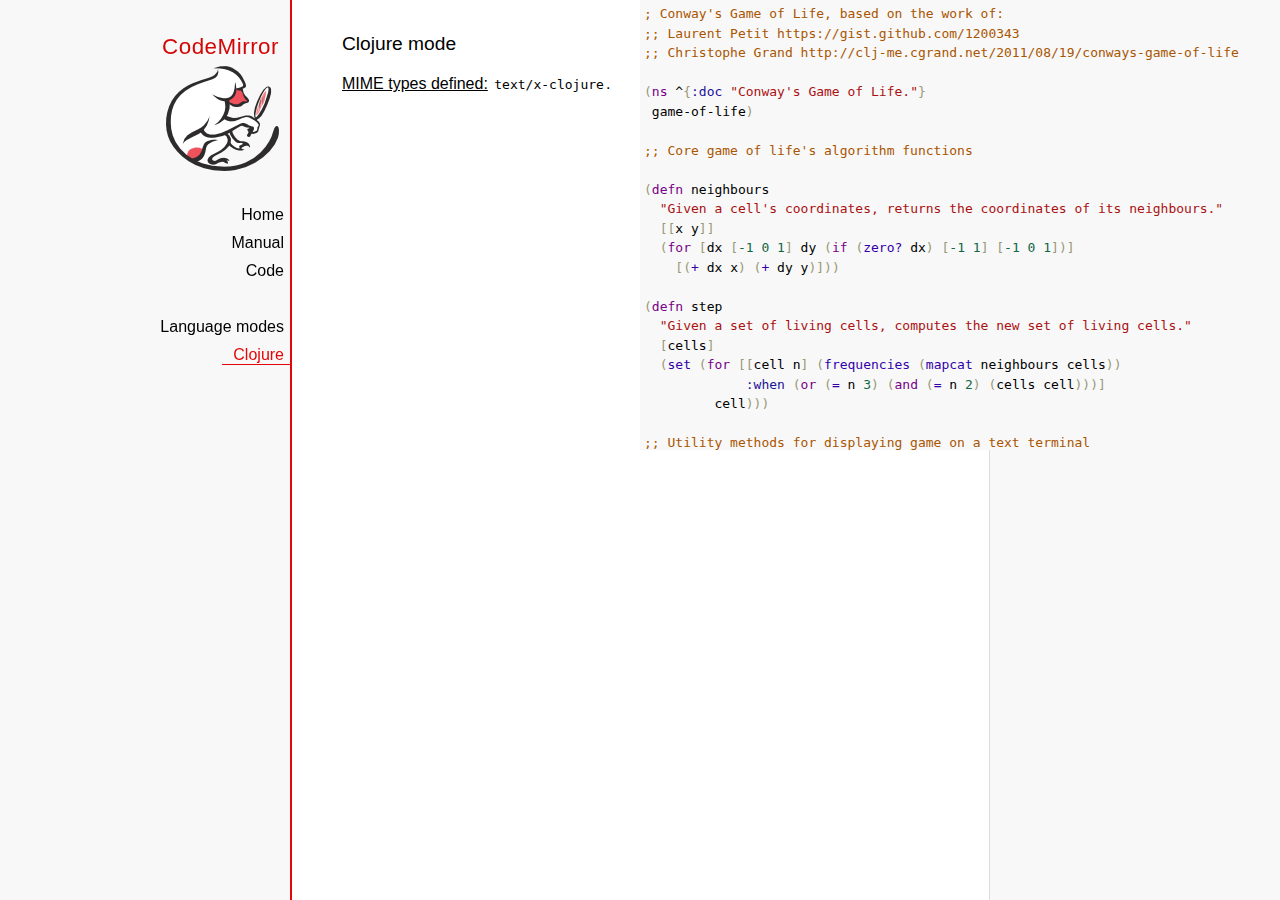
<file: mode/clojure/index.html>
<!doctype html>

<title>CodeMirror: Clojure mode</title>
<meta charset="utf-8"/>
<link rel=stylesheet href="../../doc/docs.css">

<link rel="stylesheet" href="../../lib/codemirror.css">
<script src="../../lib/codemirror.js"></script>
<script src="clojure.js"></script>
<style>.CodeMirror {background: #f8f8f8;}</style>
<div id=nav>
  <a href="http://codemirror.net"><h1>CodeMirror</h1><img id=logo src="../../doc/logo.png"></a>

  <ul>
    <li><a href="../../index.html">Home</a>
    <li><a href="../../doc/manual.html">Manual</a>
    <li><a href="https://github.com/codemirror/codemirror">Code</a>
  </ul>
  <ul>
    <li><a href="../index.html">Language modes</a>
    <li><a class=active href="#">Clojure</a>
  </ul>
</div>

<article>
<h2>Clojure mode</h2>
<form><textarea id="code" name="code">
; Conway's Game of Life, based on the work of:
;; Laurent Petit https://gist.github.com/1200343
;; Christophe Grand http://clj-me.cgrand.net/2011/08/19/conways-game-of-life

(ns ^{:doc "Conway's Game of Life."}
 game-of-life)

;; Core game of life's algorithm functions

(defn neighbours
  "Given a cell's coordinates, returns the coordinates of its neighbours."
  [[x y]]
  (for [dx [-1 0 1] dy (if (zero? dx) [-1 1] [-1 0 1])]
    [(+ dx x) (+ dy y)]))

(defn step
  "Given a set of living cells, computes the new set of living cells."
  [cells]
  (set (for [[cell n] (frequencies (mapcat neighbours cells))
             :when (or (= n 3) (and (= n 2) (cells cell)))]
         cell)))

;; Utility methods for displaying game on a text terminal

(defn print-board
  "Prints a board on *out*, representing a step in the game."
  [board w h]
  (doseq [x (range (inc w)) y (range (inc h))]
    (if (= y 0) (print "\n"))
    (print (if (board [x y]) "[X]" " . "))))

(defn display-grids
  "Prints a squence of boards on *out*, representing several steps."
  [grids w h]
  (doseq [board grids]
    (print-board board w h)
    (print "\n")))

;; Launches an example board

(def
  ^{:doc "board represents the initial set of living cells"}
   board #{[2 1] [2 2] [2 3]})

(display-grids (take 3 (iterate step board)) 5 5)

;; Let's play with characters
(println \1 \a \# \\
         \" \( \newline
         \} \" \space
         \tab \return \backspace
         \u1000 \uAaAa \u9F9F)

;; Let's play with numbers
(+ 1 -1 1/2 -1/2 -0.5 0.5)

</textarea></form>
    <script>
      var editor = CodeMirror.fromTextArea(document.getElementById("code"), {});
    </script>

    <p><strong>MIME types defined:</strong> <code>text/x-clojure</code>.</p>

  </article>
</file>
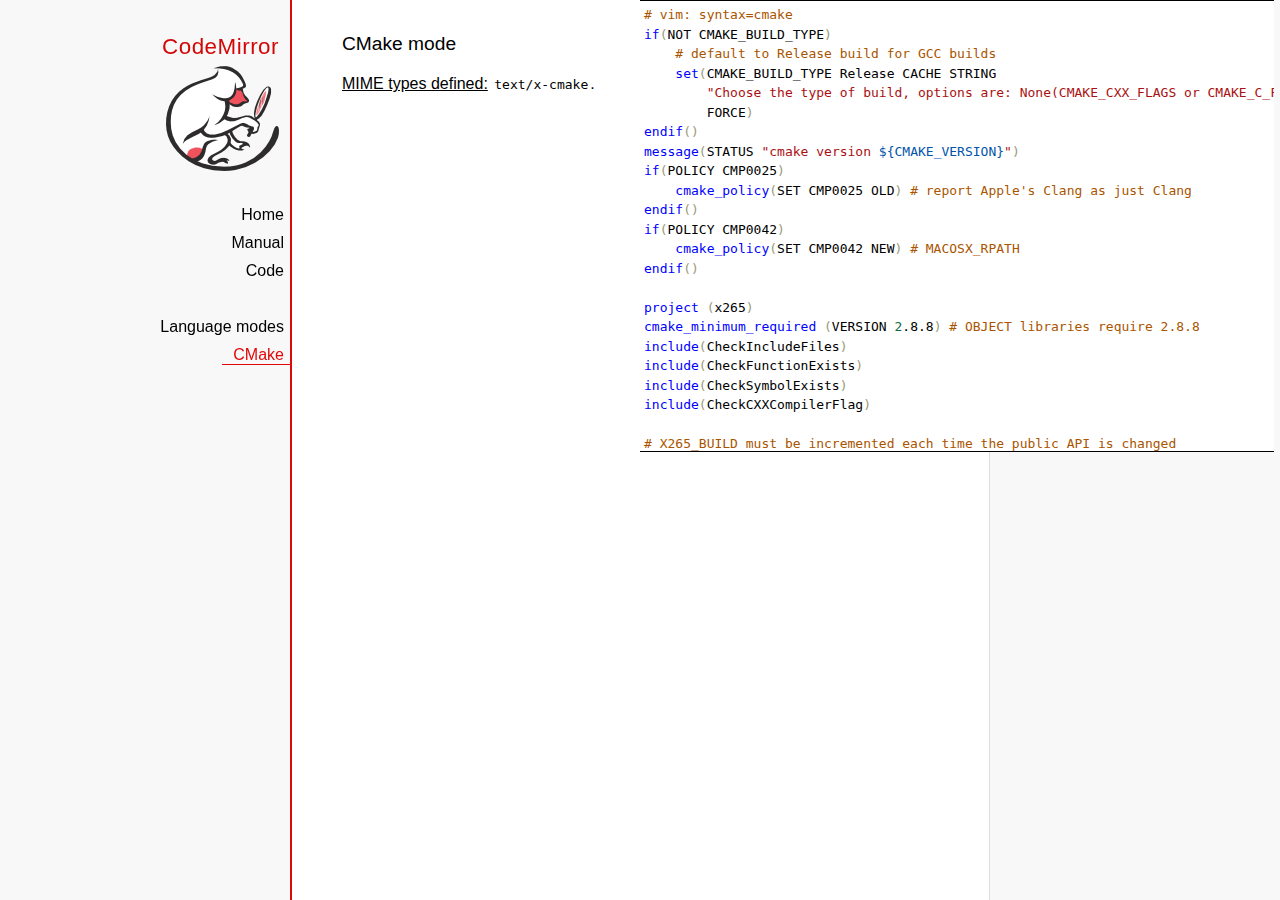
<file: mode/cmake/index.html>
<!doctype html>

<title>CodeMirror: CMake mode</title>
<meta charset="utf-8"/>
<link rel=stylesheet href="../../doc/docs.css">

<link rel="stylesheet" href="../../lib/codemirror.css">
<script src="../../lib/codemirror.js"></script>
<script src="../../addon/edit/matchbrackets.js"></script>
<script src="cmake.js"></script>
<style>
      .CodeMirror {border-top: 1px solid black; border-bottom: 1px solid black;}
      .cm-s-default span.cm-arrow { color: red; }
    </style>
<div id=nav>
  <a href="http://codemirror.net"><h1>CodeMirror</h1><img id=logo src="../../doc/logo.png"></a>

  <ul>
    <li><a href="../../index.html">Home</a>
    <li><a href="../../doc/manual.html">Manual</a>
    <li><a href="https://github.com/codemirror/codemirror">Code</a>
  </ul>
  <ul>
    <li><a href="../index.html">Language modes</a>
    <li><a class=active href="#">CMake</a>
  </ul>
</div>

<article>
<h2>CMake mode</h2>
<form><textarea id="code" name="code">
# vim: syntax=cmake
if(NOT CMAKE_BUILD_TYPE)
    # default to Release build for GCC builds
    set(CMAKE_BUILD_TYPE Release CACHE STRING
        "Choose the type of build, options are: None(CMAKE_CXX_FLAGS or CMAKE_C_FLAGS used) Debug Release RelWithDebInfo MinSizeRel."
        FORCE)
endif()
message(STATUS "cmake version ${CMAKE_VERSION}")
if(POLICY CMP0025)
    cmake_policy(SET CMP0025 OLD) # report Apple's Clang as just Clang
endif()
if(POLICY CMP0042)
    cmake_policy(SET CMP0042 NEW) # MACOSX_RPATH
endif()

project (x265)
cmake_minimum_required (VERSION 2.8.8) # OBJECT libraries require 2.8.8
include(CheckIncludeFiles)
include(CheckFunctionExists)
include(CheckSymbolExists)
include(CheckCXXCompilerFlag)

# X265_BUILD must be incremented each time the public API is changed
set(X265_BUILD 48)
configure_file("${PROJECT_SOURCE_DIR}/x265.def.in"
               "${PROJECT_BINARY_DIR}/x265.def")
configure_file("${PROJECT_SOURCE_DIR}/x265_config.h.in"
               "${PROJECT_BINARY_DIR}/x265_config.h")

SET(CMAKE_MODULE_PATH "${PROJECT_SOURCE_DIR}/cmake" "${CMAKE_MODULE_PATH}")

# System architecture detection
string(TOLOWER "${CMAKE_SYSTEM_PROCESSOR}" SYSPROC)
set(X86_ALIASES x86 i386 i686 x86_64 amd64)
list(FIND X86_ALIASES "${SYSPROC}" X86MATCH)
if("${SYSPROC}" STREQUAL "" OR X86MATCH GREATER "-1")
    message(STATUS "Detected x86 target processor")
    set(X86 1)
    add_definitions(-DX265_ARCH_X86=1)
    if("${CMAKE_SIZEOF_VOID_P}" MATCHES 8)
        set(X64 1)
        add_definitions(-DX86_64=1)
    endif()
elseif(${SYSPROC} STREQUAL "armv6l")
    message(STATUS "Detected ARM target processor")
    set(ARM 1)
    add_definitions(-DX265_ARCH_ARM=1 -DHAVE_ARMV6=1)
else()
    message(STATUS "CMAKE_SYSTEM_PROCESSOR value `${CMAKE_SYSTEM_PROCESSOR}` is unknown")
    message(STATUS "Please add this value near ${CMAKE_CURRENT_LIST_FILE}:${CMAKE_CURRENT_LIST_LINE}")
endif()

if(UNIX)
    list(APPEND PLATFORM_LIBS pthread)
    find_library(LIBRT rt)
    if(LIBRT)
        list(APPEND PLATFORM_LIBS rt)
    endif()
    find_package(Numa)
    if(NUMA_FOUND)
        list(APPEND CMAKE_REQUIRED_LIBRARIES ${NUMA_LIBRARY})
        check_symbol_exists(numa_node_of_cpu numa.h NUMA_V2)
        if(NUMA_V2)
            add_definitions(-DHAVE_LIBNUMA)
            message(STATUS "libnuma found, building with support for NUMA nodes")
            list(APPEND PLATFORM_LIBS ${NUMA_LIBRARY})
            link_directories(${NUMA_LIBRARY_DIR})
            include_directories(${NUMA_INCLUDE_DIR})
        endif()
    endif()
    mark_as_advanced(LIBRT NUMA_FOUND)
endif(UNIX)

if(X64 AND NOT WIN32)
    option(ENABLE_PIC "Enable Position Independent Code" ON)
else()
    option(ENABLE_PIC "Enable Position Independent Code" OFF)
endif(X64 AND NOT WIN32)

# Compiler detection
if(CMAKE_GENERATOR STREQUAL "Xcode")
  set(XCODE 1)
endif()
if (APPLE)
  add_definitions(-DMACOS)
endif()
</textarea></form>
    <script>
      var editor = CodeMirror.fromTextArea(document.getElementById("code"), {
        mode: "text/x-cmake",
        matchBrackets: true,
        indentUnit: 4
      });
    </script>

    <p><strong>MIME types defined:</strong> <code>text/x-cmake</code>.</p>

  </article>
</file>
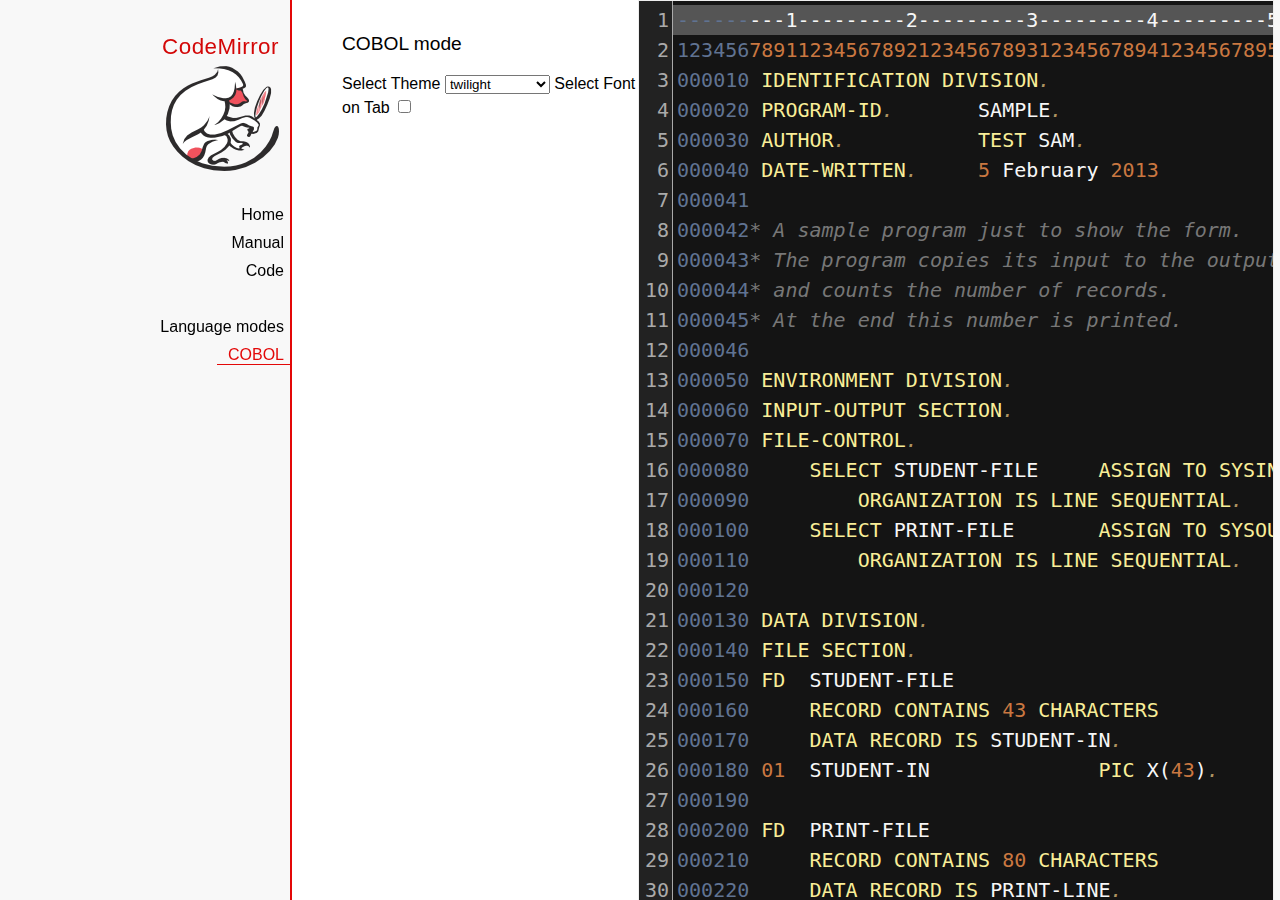
<file: mode/cobol/index.html>
<!doctype html>

<title>CodeMirror: COBOL mode</title>
<meta charset="utf-8"/>
<link rel=stylesheet href="../../doc/docs.css">

<link rel="stylesheet" href="../../lib/codemirror.css">
<link rel="stylesheet" href="../../theme/neat.css">
<link rel="stylesheet" href="../../theme/elegant.css">
<link rel="stylesheet" href="../../theme/erlang-dark.css">
<link rel="stylesheet" href="../../theme/night.css">
<link rel="stylesheet" href="../../theme/monokai.css">
<link rel="stylesheet" href="../../theme/cobalt.css">
<link rel="stylesheet" href="../../theme/eclipse.css">
<link rel="stylesheet" href="../../theme/rubyblue.css">
<link rel="stylesheet" href="../../theme/lesser-dark.css">
<link rel="stylesheet" href="../../theme/xq-dark.css">
<link rel="stylesheet" href="../../theme/xq-light.css">
<link rel="stylesheet" href="../../theme/ambiance.css">
<link rel="stylesheet" href="../../theme/blackboard.css">
<link rel="stylesheet" href="../../theme/vibrant-ink.css">
<link rel="stylesheet" href="../../theme/solarized.css">
<link rel="stylesheet" href="../../theme/twilight.css">
<link rel="stylesheet" href="../../theme/midnight.css">
<link rel="stylesheet" href="../../addon/dialog/dialog.css">
<script src="../../lib/codemirror.js"></script>
<script src="../../addon/edit/matchbrackets.js"></script>
<script src="cobol.js"></script>
<script src="../../addon/selection/active-line.js"></script>
<script src="../../addon/search/search.js"></script>
<script src="../../addon/dialog/dialog.js"></script>
<script src="../../addon/search/searchcursor.js"></script>
<style>
        .CodeMirror {
          border: 1px solid #eee;
          font-size : 20px;
          height : auto !important;
        }
        .CodeMirror-activeline-background {background: #555555 !important;}
    </style>
<div id=nav>
  <a href="http://codemirror.net"><h1>CodeMirror</h1><img id=logo src="../../doc/logo.png"></a>

  <ul>
    <li><a href="../../index.html">Home</a>
    <li><a href="../../doc/manual.html">Manual</a>
    <li><a href="https://github.com/codemirror/codemirror">Code</a>
  </ul>
  <ul>
    <li><a href="../index.html">Language modes</a>
    <li><a class=active href="#">COBOL</a>
  </ul>
</div>

<article>
<h2>COBOL mode</h2>

    <p> Select Theme <select onchange="selectTheme()" id="selectTheme">
        <option>default</option>
        <option>ambiance</option>
        <option>blackboard</option>
        <option>cobalt</option>
        <option>eclipse</option>
        <option>elegant</option>
        <option>erlang-dark</option>
        <option>lesser-dark</option>
        <option>midnight</option>
        <option>monokai</option>
        <option>neat</option>
        <option>night</option>
        <option>rubyblue</option>
        <option>solarized dark</option>
        <option>solarized light</option>
        <option selected>twilight</option>
        <option>vibrant-ink</option>
        <option>xq-dark</option>
        <option>xq-light</option>
    </select>    Select Font Size <select onchange="selectFontsize()" id="selectFontSize">
          <option value="13px">13px</option>
          <option value="14px">14px</option>
          <option value="16px">16px</option>
          <option value="18px">18px</option>
          <option value="20px" selected="selected">20px</option>
          <option value="24px">24px</option>
          <option value="26px">26px</option>
          <option value="28px">28px</option>
          <option value="30px">30px</option>
          <option value="32px">32px</option>
          <option value="34px">34px</option>
          <option value="36px">36px</option>
        </select>
<label for="checkBoxReadOnly">Read-only</label>
<input type="checkbox" id="checkBoxReadOnly" onchange="selectReadOnly()">
<label for="id_tabToIndentSpace">Insert Spaces on Tab</label>
<input type="checkbox" id="id_tabToIndentSpace" onchange="tabToIndentSpace()">
</p>
<textarea id="code" name="code">
---------1---------2---------3---------4---------5---------6---------7---------8
12345678911234567892123456789312345678941234567895123456789612345678971234567898
000010 IDENTIFICATION DIVISION.                                        MODTGHERE
000020 PROGRAM-ID.       SAMPLE.
000030 AUTHOR.           TEST SAM. 
000040 DATE-WRITTEN.     5 February 2013
000041
000042* A sample program just to show the form.
000043* The program copies its input to the output,
000044* and counts the number of records.
000045* At the end this number is printed.
000046
000050 ENVIRONMENT DIVISION.
000060 INPUT-OUTPUT SECTION.
000070 FILE-CONTROL.
000080     SELECT STUDENT-FILE     ASSIGN TO SYSIN
000090         ORGANIZATION IS LINE SEQUENTIAL.
000100     SELECT PRINT-FILE       ASSIGN TO SYSOUT
000110         ORGANIZATION IS LINE SEQUENTIAL.
000120
000130 DATA DIVISION.
000140 FILE SECTION.
000150 FD  STUDENT-FILE
000160     RECORD CONTAINS 43 CHARACTERS
000170     DATA RECORD IS STUDENT-IN.
000180 01  STUDENT-IN              PIC X(43).
000190
000200 FD  PRINT-FILE
000210     RECORD CONTAINS 80 CHARACTERS
000220     DATA RECORD IS PRINT-LINE.
000230 01  PRINT-LINE              PIC X(80).
000240
000250 WORKING-STORAGE SECTION.
000260 01  DATA-REMAINS-SWITCH     PIC X(2)      VALUE SPACES.
000261 01  RECORDS-WRITTEN         PIC 99.
000270
000280 01  DETAIL-LINE.
000290     05  FILLER              PIC X(7)      VALUE SPACES.
000300     05  RECORD-IMAGE        PIC X(43).
000310     05  FILLER              PIC X(30)     VALUE SPACES.
000311 
000312 01  SUMMARY-LINE.
000313     05  FILLER              PIC X(7)      VALUE SPACES.
000314     05  TOTAL-READ          PIC 99.
000315     05  FILLER              PIC X         VALUE SPACE.
000316     05  FILLER              PIC X(17)     
000317                 VALUE  'Records were read'.
000318     05  FILLER              PIC X(53)     VALUE SPACES.
000319
000320 PROCEDURE DIVISION.
000321
000330 PREPARE-SENIOR-REPORT.
000340     OPEN INPUT  STUDENT-FILE
000350          OUTPUT PRINT-FILE.
000351     MOVE ZERO TO RECORDS-WRITTEN.
000360     READ STUDENT-FILE
000370         AT END MOVE 'NO' TO DATA-REMAINS-SWITCH
000380     END-READ.
000390     PERFORM PROCESS-RECORDS
000410         UNTIL DATA-REMAINS-SWITCH = 'NO'.
000411     PERFORM PRINT-SUMMARY.
000420     CLOSE STUDENT-FILE
000430           PRINT-FILE.
000440     STOP RUN.
000450
000460 PROCESS-RECORDS.
000470     MOVE STUDENT-IN TO RECORD-IMAGE.
000480     MOVE DETAIL-LINE TO PRINT-LINE.
000490     WRITE PRINT-LINE.
000500     ADD 1 TO RECORDS-WRITTEN.
000510     READ STUDENT-FILE
000520         AT END MOVE 'NO' TO DATA-REMAINS-SWITCH
000530     END-READ. 
000540
000550 PRINT-SUMMARY.
000560     MOVE RECORDS-WRITTEN TO TOTAL-READ.
000570     MOVE SUMMARY-LINE TO PRINT-LINE.
000571     WRITE PRINT-LINE. 
000572
000580
</textarea>
    <script>
      var editor = CodeMirror.fromTextArea(document.getElementById("code"), {
        lineNumbers: true,
        matchBrackets: true,
        mode: "text/x-cobol",
        theme : "twilight",
        styleActiveLine: true,
        showCursorWhenSelecting : true,  
      });
      function selectTheme() {
        var themeInput = document.getElementById("selectTheme");
        var theme = themeInput.options[themeInput.selectedIndex].innerHTML;
        editor.setOption("theme", theme);
      }
      function selectFontsize() {
        var fontSizeInput = document.getElementById("selectFontSize");
        var fontSize = fontSizeInput.options[fontSizeInput.selectedIndex].innerHTML;
        editor.getWrapperElement().style.fontSize = fontSize;
        editor.refresh();
      }
      function selectReadOnly() {
        editor.setOption("readOnly", document.getElementById("checkBoxReadOnly").checked);
      }
      function tabToIndentSpace() {
        if (document.getElementById("id_tabToIndentSpace").checked) {
            editor.setOption("extraKeys", {Tab: function(cm) { cm.replaceSelection("    ", "end"); }});
        } else {
            editor.setOption("extraKeys", {Tab: function(cm) { cm.replaceSelection("    ", "end"); }});
        }
      }
    </script>
  </article>
</file>
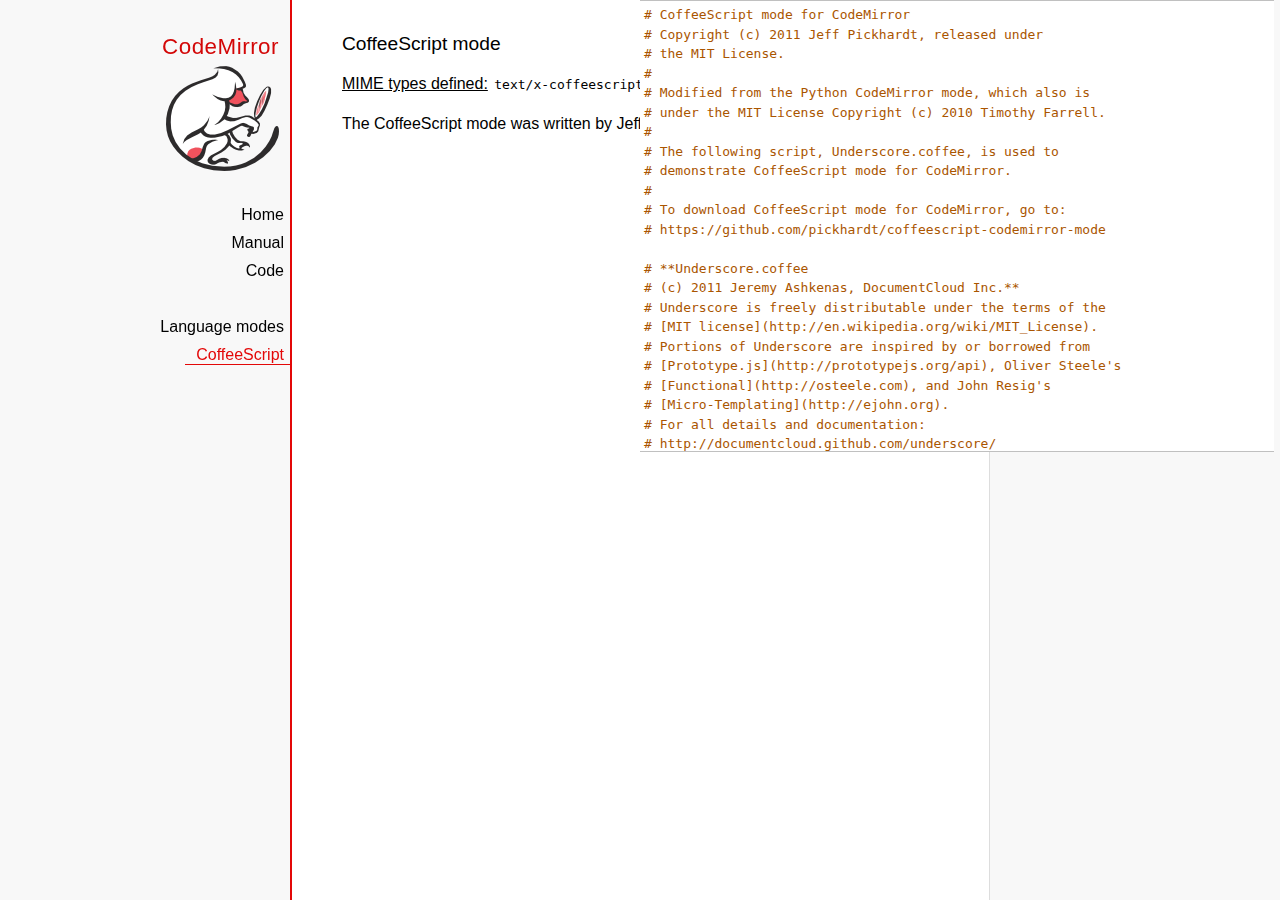
<file: mode/coffeescript/index.html>
<!doctype html>

<title>CodeMirror: CoffeeScript mode</title>
<meta charset="utf-8"/>
<link rel=stylesheet href="../../doc/docs.css">

<link rel="stylesheet" href="../../lib/codemirror.css">
<script src="../../lib/codemirror.js"></script>
<script src="coffeescript.js"></script>
<style>.CodeMirror {border-top: 1px solid silver; border-bottom: 1px solid silver;}</style>
<div id=nav>
  <a href="http://codemirror.net"><h1>CodeMirror</h1><img id=logo src="../../doc/logo.png"></a>

  <ul>
    <li><a href="../../index.html">Home</a>
    <li><a href="../../doc/manual.html">Manual</a>
    <li><a href="https://github.com/codemirror/codemirror">Code</a>
  </ul>
  <ul>
    <li><a href="../index.html">Language modes</a>
    <li><a class=active href="#">CoffeeScript</a>
  </ul>
</div>

<article>
<h2>CoffeeScript mode</h2>
<form><textarea id="code" name="code">
# CoffeeScript mode for CodeMirror
# Copyright (c) 2011 Jeff Pickhardt, released under
# the MIT License.
#
# Modified from the Python CodeMirror mode, which also is 
# under the MIT License Copyright (c) 2010 Timothy Farrell.
#
# The following script, Underscore.coffee, is used to 
# demonstrate CoffeeScript mode for CodeMirror.
#
# To download CoffeeScript mode for CodeMirror, go to:
# https://github.com/pickhardt/coffeescript-codemirror-mode

# **Underscore.coffee
# (c) 2011 Jeremy Ashkenas, DocumentCloud Inc.**
# Underscore is freely distributable under the terms of the
# [MIT license](http://en.wikipedia.org/wiki/MIT_License).
# Portions of Underscore are inspired by or borrowed from
# [Prototype.js](http://prototypejs.org/api), Oliver Steele's
# [Functional](http://osteele.com), and John Resig's
# [Micro-Templating](http://ejohn.org).
# For all details and documentation:
# http://documentcloud.github.com/underscore/


# Baseline setup
# --------------

# Establish the root object, `window` in the browser, or `global` on the server.
root = this


# Save the previous value of the `_` variable.
previousUnderscore = root._

### Multiline
    comment
###

# Establish the object that gets thrown to break out of a loop iteration.
# `StopIteration` is SOP on Mozilla.
breaker = if typeof(StopIteration) is 'undefined' then '__break__' else StopIteration


#### Docco style single line comment (title)


# Helper function to escape **RegExp** contents, because JS doesn't have one.
escapeRegExp = (string) -> string.replace(/([.*+?^${}()|[\]\/\\])/g, '\\$1')


# Save bytes in the minified (but not gzipped) version:
ArrayProto = Array.prototype
ObjProto = Object.prototype


# Create quick reference variables for speed access to core prototypes.
slice = ArrayProto.slice
unshift = ArrayProto.unshift
toString = ObjProto.toString
hasOwnProperty = ObjProto.hasOwnProperty
propertyIsEnumerable = ObjProto.propertyIsEnumerable


# All **ECMA5** native implementations we hope to use are declared here.
nativeForEach = ArrayProto.forEach
nativeMap = ArrayProto.map
nativeReduce = ArrayProto.reduce
nativeReduceRight = ArrayProto.reduceRight
nativeFilter = ArrayProto.filter
nativeEvery = ArrayProto.every
nativeSome = ArrayProto.some
nativeIndexOf = ArrayProto.indexOf
nativeLastIndexOf = ArrayProto.lastIndexOf
nativeIsArray = Array.isArray
nativeKeys = Object.keys


# Create a safe reference to the Underscore object for use below.
_ = (obj) -> new wrapper(obj)


# Export the Underscore object for **CommonJS**.
if typeof(exports) != 'undefined' then exports._ = _


# Export Underscore to global scope.
root._ = _


# Current version.
_.VERSION = '1.1.0'


# Collection Functions
# --------------------

# The cornerstone, an **each** implementation.
# Handles objects implementing **forEach**, arrays, and raw objects.
_.each = (obj, iterator, context) ->
  try
    if nativeForEach and obj.forEach is nativeForEach
      obj.forEach iterator, context
    else if _.isNumber obj.length
      iterator.call context, obj[i], i, obj for i in [0...obj.length]
    else
      iterator.call context, val, key, obj for own key, val of obj
  catch e
    throw e if e isnt breaker
  obj


# Return the results of applying the iterator to each element. Use JavaScript
# 1.6's version of **map**, if possible.
_.map = (obj, iterator, context) ->
  return obj.map(iterator, context) if nativeMap and obj.map is nativeMap
  results = []
  _.each obj, (value, index, list) ->
    results.push iterator.call context, value, index, list
  results


# **Reduce** builds up a single result from a list of values. Also known as
# **inject**, or **foldl**. Uses JavaScript 1.8's version of **reduce**, if possible.
_.reduce = (obj, iterator, memo, context) ->
  if nativeReduce and obj.reduce is nativeReduce
    iterator = _.bind iterator, context if context
    return obj.reduce iterator, memo
  _.each obj, (value, index, list) ->
    memo = iterator.call context, memo, value, index, list
  memo


# The right-associative version of **reduce**, also known as **foldr**. Uses
# JavaScript 1.8's version of **reduceRight**, if available.
_.reduceRight = (obj, iterator, memo, context) ->
  if nativeReduceRight and obj.reduceRight is nativeReduceRight
    iterator = _.bind iterator, context if context
    return obj.reduceRight iterator, memo
  reversed = _.clone(_.toArray(obj)).reverse()
  _.reduce reversed, iterator, memo, context


# Return the first value which passes a truth test.
_.detect = (obj, iterator, context) ->
  result = null
  _.each obj, (value, index, list) ->
    if iterator.call context, value, index, list
      result = value
      _.breakLoop()
  result


# Return all the elements that pass a truth test. Use JavaScript 1.6's
# **filter**, if it exists.
_.filter = (obj, iterator, context) ->
  return obj.filter iterator, context if nativeFilter and obj.filter is nativeFilter
  results = []
  _.each obj, (value, index, list) ->
    results.push value if iterator.call context, value, index, list
  results


# Return all the elements for which a truth test fails.
_.reject = (obj, iterator, context) ->
  results = []
  _.each obj, (value, index, list) ->
    results.push value if not iterator.call context, value, index, list
  results


# Determine whether all of the elements match a truth test. Delegate to
# JavaScript 1.6's **every**, if it is present.
_.every = (obj, iterator, context) ->
  iterator ||= _.identity
  return obj.every iterator, context if nativeEvery and obj.every is nativeEvery
  result = true
  _.each obj, (value, index, list) ->
    _.breakLoop() unless (result = result and iterator.call(context, value, index, list))
  result


# Determine if at least one element in the object matches a truth test. Use
# JavaScript 1.6's **some**, if it exists.
_.some = (obj, iterator, context) ->
  iterator ||= _.identity
  return obj.some iterator, context if nativeSome and obj.some is nativeSome
  result = false
  _.each obj, (value, index, list) ->
    _.breakLoop() if (result = iterator.call(context, value, index, list))
  result


# Determine if a given value is included in the array or object,
# based on `===`.
_.include = (obj, target) ->
  return _.indexOf(obj, target) isnt -1 if nativeIndexOf and obj.indexOf is nativeIndexOf
  return true for own key, val of obj when val is target
  false


# Invoke a method with arguments on every item in a collection.
_.invoke = (obj, method) ->
  args = _.rest arguments, 2
  (if method then val[method] else val).apply(val, args) for val in obj


# Convenience version of a common use case of **map**: fetching a property.
_.pluck = (obj, key) ->
  _.map(obj, (val) -> val[key])


# Return the maximum item or (item-based computation).
_.max = (obj, iterator, context) ->
  return Math.max.apply(Math, obj) if not iterator and _.isArray(obj)
  result = computed: -Infinity
  _.each obj, (value, index, list) ->
    computed = if iterator then iterator.call(context, value, index, list) else value
    computed >= result.computed and (result = {value: value, computed: computed})
  result.value


# Return the minimum element (or element-based computation).
_.min = (obj, iterator, context) ->
  return Math.min.apply(Math, obj) if not iterator and _.isArray(obj)
  result = computed: Infinity
  _.each obj, (value, index, list) ->
    computed = if iterator then iterator.call(context, value, index, list) else value
    computed < result.computed and (result = {value: value, computed: computed})
  result.value


# Sort the object's values by a criterion produced by an iterator.
_.sortBy = (obj, iterator, context) ->
  _.pluck(((_.map obj, (value, index, list) ->
    {value: value, criteria: iterator.call(context, value, index, list)}
  ).sort((left, right) ->
    a = left.criteria; b = right.criteria
    if a < b then -1 else if a > b then 1 else 0
  )), 'value')


# Use a comparator function to figure out at what index an object should
# be inserted so as to maintain order. Uses binary search.
_.sortedIndex = (array, obj, iterator) ->
  iterator ||= _.identity
  low = 0
  high = array.length
  while low < high
    mid = (low + high) >> 1
    if iterator(array[mid]) < iterator(obj) then low = mid + 1 else high = mid
  low


# Convert anything iterable into a real, live array.
_.toArray = (iterable) ->
  return [] if (!iterable)
  return iterable.toArray() if (iterable.toArray)
  return iterable if (_.isArray(iterable))
  return slice.call(iterable) if (_.isArguments(iterable))
  _.values(iterable)


# Return the number of elements in an object.
_.size = (obj) -> _.toArray(obj).length


# Array Functions
# ---------------

# Get the first element of an array. Passing `n` will return the first N
# values in the array. Aliased as **head**. The `guard` check allows it to work
# with **map**.
_.first = (array, n, guard) ->
  if n and not guard then slice.call(array, 0, n) else array[0]


# Returns everything but the first entry of the array. Aliased as **tail**.
# Especially useful on the arguments object. Passing an `index` will return
# the rest of the values in the array from that index onward. The `guard`
# check allows it to work with **map**.
_.rest = (array, index, guard) ->
  slice.call(array, if _.isUndefined(index) or guard then 1 else index)


# Get the last element of an array.
_.last = (array) -> array[array.length - 1]


# Trim out all falsy values from an array.
_.compact = (array) -> item for item in array when item


# Return a completely flattened version of an array.
_.flatten = (array) ->
  _.reduce array, (memo, value) ->
    return memo.concat(_.flatten(value)) if _.isArray value
    memo.push value
    memo
  , []


# Return a version of the array that does not contain the specified value(s).
_.without = (array) ->
  values = _.rest arguments
  val for val in _.toArray(array) when not _.include values, val


# Produce a duplicate-free version of the array. If the array has already
# been sorted, you have the option of using a faster algorithm.
_.uniq = (array, isSorted) ->
  memo = []
  for el, i in _.toArray array
    memo.push el if i is 0 || (if isSorted is true then _.last(memo) isnt el else not _.include(memo, el))
  memo


# Produce an array that contains every item shared between all the
# passed-in arrays.
_.intersect = (array) ->
  rest = _.rest arguments
  _.select _.uniq(array), (item) ->
    _.all rest, (other) ->
      _.indexOf(other, item) >= 0


# Zip together multiple lists into a single array -- elements that share
# an index go together.
_.zip = ->
  length = _.max _.pluck arguments, 'length'
  results = new Array length
  for i in [0...length]
    results[i] = _.pluck arguments, String i
  results


# If the browser doesn't supply us with **indexOf** (I'm looking at you, MSIE),
# we need this function. Return the position of the first occurrence of an
# item in an array, or -1 if the item is not included in the array.
_.indexOf = (array, item) ->
  return array.indexOf item if nativeIndexOf and array.indexOf is nativeIndexOf
  i = 0; l = array.length
  while l - i
    if array[i] is item then return i else i++
  -1


# Provide JavaScript 1.6's **lastIndexOf**, delegating to the native function,
# if possible.
_.lastIndexOf = (array, item) ->
  return array.lastIndexOf(item) if nativeLastIndexOf and array.lastIndexOf is nativeLastIndexOf
  i = array.length
  while i
    if array[i] is item then return i else i--
  -1


# Generate an integer Array containing an arithmetic progression. A port of
# [the native Python **range** function](http://docs.python.org/library/functions.html#range).
_.range = (start, stop, step) ->
  a = arguments
  solo = a.length <= 1
  i = start = if solo then 0 else a[0]
  stop = if solo then a[0] else a[1]
  step = a[2] or 1
  len = Math.ceil((stop - start) / step)
  return [] if len <= 0
  range = new Array len
  idx = 0
  loop
    return range if (if step > 0 then i - stop else stop - i) >= 0
    range[idx] = i
    idx++
    i+= step


# Function Functions
# ------------------

# Create a function bound to a given object (assigning `this`, and arguments,
# optionally). Binding with arguments is also known as **curry**.
_.bind = (func, obj) ->
  args = _.rest arguments, 2
  -> func.apply obj or root, args.concat arguments


# Bind all of an object's methods to that object. Useful for ensuring that
# all callbacks defined on an object belong to it.
_.bindAll = (obj) ->
  funcs = if arguments.length > 1 then _.rest(arguments) else _.functions(obj)
  _.each funcs, (f) -> obj[f] = _.bind obj[f], obj
  obj


# Delays a function for the given number of milliseconds, and then calls
# it with the arguments supplied.
_.delay = (func, wait) ->
  args = _.rest arguments, 2
  setTimeout((-> func.apply(func, args)), wait)


# Memoize an expensive function by storing its results.
_.memoize = (func, hasher) ->
  memo = {}
  hasher or= _.identity
  ->
    key = hasher.apply this, arguments
    return memo[key] if key of memo
    memo[key] = func.apply this, arguments


# Defers a function, scheduling it to run after the current call stack has
# cleared.
_.defer = (func) ->
  _.delay.apply _, [func, 1].concat _.rest arguments


# Returns the first function passed as an argument to the second,
# allowing you to adjust arguments, run code before and after, and
# conditionally execute the original function.
_.wrap = (func, wrapper) ->
  -> wrapper.apply wrapper, [func].concat arguments


# Returns a function that is the composition of a list of functions, each
# consuming the return value of the function that follows.
_.compose = ->
  funcs = arguments
  ->
    args = arguments
    for i in [funcs.length - 1..0] by -1
      args = [funcs[i].apply(this, args)]
    args[0]


# Object Functions
# ----------------

# Retrieve the names of an object's properties.
_.keys = nativeKeys or (obj) ->
  return _.range 0, obj.length if _.isArray(obj)
  key for key, val of obj


# Retrieve the values of an object's properties.
_.values = (obj) ->
  _.map obj, _.identity


# Return a sorted list of the function names available in Underscore.
_.functions = (obj) ->
  _.filter(_.keys(obj), (key) -> _.isFunction(obj[key])).sort()


# Extend a given object with all of the properties in a source object.
_.extend = (obj) ->
  for source in _.rest(arguments)
    obj[key] = val for key, val of source
  obj


# Create a (shallow-cloned) duplicate of an object.
_.clone = (obj) ->
  return obj.slice 0 if _.isArray obj
  _.extend {}, obj


# Invokes interceptor with the obj, and then returns obj.
# The primary purpose of this method is to "tap into" a method chain,
# in order to perform operations on intermediate results within
 the chain.
_.tap = (obj, interceptor) ->
  interceptor obj
  obj


# Perform a deep comparison to check if two objects are equal.
_.isEqual = (a, b) ->
  # Check object identity.
  return true if a is b
  # Different types?
  atype = typeof(a); btype = typeof(b)
  return false if atype isnt btype
  # Basic equality test (watch out for coercions).
  return true if `a == b`
  # One is falsy and the other truthy.
  return false if (!a and b) or (a and !b)
  # One of them implements an `isEqual()`?
  return a.isEqual(b) if a.isEqual
  # Check dates' integer values.
  return a.getTime() is b.getTime() if _.isDate(a) and _.isDate(b)
  # Both are NaN?
  return false if _.isNaN(a) and _.isNaN(b)
  # Compare regular expressions.
  if _.isRegExp(a) and _.isRegExp(b)
    return a.source is b.source and
           a.global is b.global and
           a.ignoreCase is b.ignoreCase and
           a.multiline is b.multiline
  # If a is not an object by this point, we can't handle it.
  return false if atype isnt 'object'
  # Check for different array lengths before comparing contents.
  return false if a.length and (a.length isnt b.length)
  # Nothing else worked, deep compare the contents.
  aKeys = _.keys(a); bKeys = _.keys(b)
  # Different object sizes?
  return false if aKeys.length isnt bKeys.length
  # Recursive comparison of contents.
  return false for key, val of a when !(key of b) or !_.isEqual(val, b[key])
  true


# Is a given array or object empty?
_.isEmpty = (obj) ->
  return obj.length is 0 if _.isArray(obj) or _.isString(obj)
  return false for own key of obj
  true


# Is a given value a DOM element?
_.isElement = (obj) -> obj and obj.nodeType is 1


# Is a given value an array?
_.isArray = nativeIsArray or (obj) -> !!(obj and obj.concat and obj.unshift and not obj.callee)


# Is a given variable an arguments object?
_.isArguments = (obj) -> obj and obj.callee


# Is the given value a function?
_.isFunction = (obj) -> !!(obj and obj.constructor and obj.call and obj.apply)


# Is the given value a string?
_.isString = (obj) -> !!(obj is '' or (obj and obj.charCodeAt and obj.substr))


# Is a given value a number?
_.isNumber = (obj) -> (obj is +obj) or toString.call(obj) is '[object Number]'


# Is a given value a boolean?
_.isBoolean = (obj) -> obj is true or obj is false


# Is a given value a Date?
_.isDate = (obj) -> !!(obj and obj.getTimezoneOffset and obj.setUTCFullYear)


# Is the given value a regular expression?
_.isRegExp = (obj) -> !!(obj and obj.exec and (obj.ignoreCase or obj.ignoreCase is false))


# Is the given value NaN -- this one is interesting. `NaN != NaN`, and
# `isNaN(undefined) == true`, so we make sure it's a number first.
_.isNaN = (obj) -> _.isNumber(obj) and window.isNaN(obj)


# Is a given value equal to null?
_.isNull = (obj) -> obj is null


# Is a given variable undefined?
_.isUndefined = (obj) -> typeof obj is 'undefined'


# Utility Functions
# -----------------

# Run Underscore.js in noConflict mode, returning the `_` variable to its
# previous owner. Returns a reference to the Underscore object.
_.noConflict = ->
  root._ = previousUnderscore
  this


# Keep the identity function around for default iterators.
_.identity = (value) -> value


# Run a function `n` times.
_.times = (n, iterator, context) ->
  iterator.call context, i for i in [0...n]


# Break out of the middle of an iteration.
_.breakLoop = -> throw breaker


# Add your own custom functions to the Underscore object, ensuring that
# they're correctly added to the OOP wrapper as well.
_.mixin = (obj) ->
  for name in _.functions(obj)
    addToWrapper name, _[name] = obj[name]


# Generate a unique integer id (unique within the entire client session).
# Useful for temporary DOM ids.
idCounter = 0
_.uniqueId = (prefix) ->
  (prefix or '') + idCounter++


# By default, Underscore uses **ERB**-style template delimiters, change the
# following template settings to use alternative delimiters.
_.templateSettings = {
  start: '<%'
  end: '%>'
  interpolate: /<%=(.+?)%>/g
}


# JavaScript templating a-la **ERB**, pilfered from John Resig's
# *Secrets of the JavaScript Ninja*, page 83.
# Single-quote fix from Rick Strahl.
# With alterations for arbitrary delimiters, and to preserve whitespace.
_.template = (str, data) ->
  c = _.templateSettings
  endMatch = new RegExp("'(?=[^"+c.end.substr(0, 1)+"]*"+escapeRegExp(c.end)+")","g")
  fn = new Function 'obj',
    'var p=[],print=function(){p.push.apply(p,arguments);};' +
    'with(obj||{}){p.push(\'' +
    str.replace(/\r/g, '\\r')
       .replace(/\n/g, '\\n')
       .replace(/\t/g, '\\t')
       .replace(endMatch,"���")
       .split("'").join("\\'")
       .split("���").join("'")
       .replace(c.interpolate, "',$1,'")
       .split(c.start).join("');")
       .split(c.end).join("p.push('") +
       "');}return p.join('');"
  if data then fn(data) else fn


# Aliases
# -------

_.forEach = _.each
_.foldl = _.inject = _.reduce
_.foldr = _.reduceRight
_.select = _.filter
_.all = _.every
_.any = _.some
_.contains = _.include
_.head = _.first
_.tail = _.rest
_.methods = _.functions


# Setup the OOP Wrapper
# ---------------------

# If Underscore is called as a function, it returns a wrapped object that
# can be used OO-style. This wrapper holds altered versions of all the
# underscore functions. Wrapped objects may be chained.
wrapper = (obj) ->
  this._wrapped = obj
  this


# Helper function to continue chaining intermediate results.
result = (obj, chain) ->
  if chain then _(obj).chain() else obj


# A method to easily add functions to the OOP wrapper.
addToWrapper = (name, func) ->
  wrapper.prototype[name] = ->
    args = _.toArray arguments
    unshift.call args, this._wrapped
    result func.apply(_, args), this._chain


# Add all ofthe Underscore functions to the wrapper object.
_.mixin _


# Add all mutator Array functions to the wrapper.
_.each ['pop', 'push', 'reverse', 'shift', 'sort', 'splice', 'unshift'], (name) ->
  method = Array.prototype[name]
  wrapper.prototype[name] = ->
    method.apply(this._wrapped, arguments)
    result(this._wrapped, this._chain)


# Add all accessor Array functions to the wrapper.
_.each ['concat', 'join', 'slice'], (name) ->
  method = Array.prototype[name]
  wrapper.prototype[name] = ->
    result(method.apply(this._wrapped, arguments), this._chain)


# Start chaining a wrapped Underscore object.
wrapper::chain = ->
  this._chain = true
  this


# Extracts the result from a wrapped and chained object.
wrapper::value = -> this._wrapped
</textarea></form>
    <script>
      var editor = CodeMirror.fromTextArea(document.getElementById("code"), {});
    </script>

    <p><strong>MIME types defined:</strong> <code>text/x-coffeescript</code>.</p>

    <p>The CoffeeScript mode was written by Jeff Pickhardt.</p>

  </article>
</file>
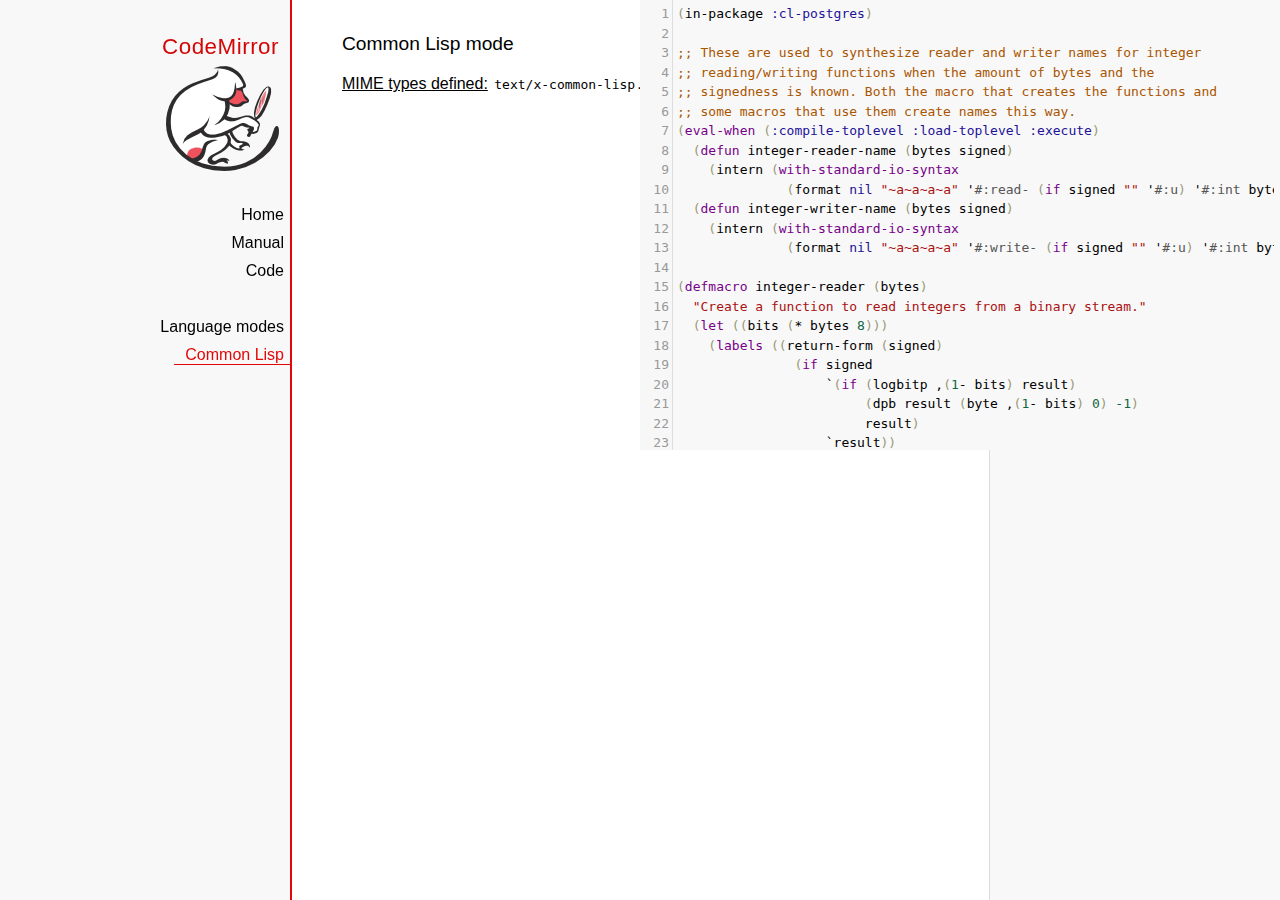
<file: mode/commonlisp/index.html>
<!doctype html>

<title>CodeMirror: Common Lisp mode</title>
<meta charset="utf-8"/>
<link rel=stylesheet href="../../doc/docs.css">

<link rel="stylesheet" href="../../lib/codemirror.css">
<script src="../../lib/codemirror.js"></script>
<script src="commonlisp.js"></script>
<style>.CodeMirror {background: #f8f8f8;}</style>
<div id=nav>
  <a href="http://codemirror.net"><h1>CodeMirror</h1><img id=logo src="../../doc/logo.png"></a>

  <ul>
    <li><a href="../../index.html">Home</a>
    <li><a href="../../doc/manual.html">Manual</a>
    <li><a href="https://github.com/codemirror/codemirror">Code</a>
  </ul>
  <ul>
    <li><a href="../index.html">Language modes</a>
    <li><a class=active href="#">Common Lisp</a>
  </ul>
</div>

<article>
<h2>Common Lisp mode</h2>
<form><textarea id="code" name="code">(in-package :cl-postgres)

;; These are used to synthesize reader and writer names for integer
;; reading/writing functions when the amount of bytes and the
;; signedness is known. Both the macro that creates the functions and
;; some macros that use them create names this way.
(eval-when (:compile-toplevel :load-toplevel :execute)
  (defun integer-reader-name (bytes signed)
    (intern (with-standard-io-syntax
              (format nil "~a~a~a~a" '#:read- (if signed "" '#:u) '#:int bytes))))
  (defun integer-writer-name (bytes signed)
    (intern (with-standard-io-syntax
              (format nil "~a~a~a~a" '#:write- (if signed "" '#:u) '#:int bytes)))))

(defmacro integer-reader (bytes)
  "Create a function to read integers from a binary stream."
  (let ((bits (* bytes 8)))
    (labels ((return-form (signed)
               (if signed
                   `(if (logbitp ,(1- bits) result)
                        (dpb result (byte ,(1- bits) 0) -1)
                        result)
                   `result))
             (generate-reader (signed)
               `(defun ,(integer-reader-name bytes signed) (socket)
                  (declare (type stream socket)
                           #.*optimize*)
                  ,(if (= bytes 1)
                       `(let ((result (the (unsigned-byte 8) (read-byte socket))))
                          (declare (type (unsigned-byte 8) result))
                          ,(return-form signed))
                       `(let ((result 0))
                          (declare (type (unsigned-byte ,bits) result))
                          ,@(loop :for byte :from (1- bytes) :downto 0
                                   :collect `(setf (ldb (byte 8 ,(* 8 byte)) result)
                                                   (the (unsigned-byte 8) (read-byte socket))))
                          ,(return-form signed))))))
      `(progn
;; This causes weird errors on SBCL in some circumstances. Disabled for now.
;;         (declaim (inline ,(integer-reader-name bytes t)
;;                          ,(integer-reader-name bytes nil)))
         (declaim (ftype (function (t) (signed-byte ,bits))
                         ,(integer-reader-name bytes t)))
         ,(generate-reader t)
         (declaim (ftype (function (t) (unsigned-byte ,bits))
                         ,(integer-reader-name bytes nil)))
         ,(generate-reader nil)))))

(defmacro integer-writer (bytes)
  "Create a function to write integers to a binary stream."
  (let ((bits (* 8 bytes)))
    `(progn
      (declaim (inline ,(integer-writer-name bytes t)
                       ,(integer-writer-name bytes nil)))
      (defun ,(integer-writer-name bytes nil) (socket value)
        (declare (type stream socket)
                 (type (unsigned-byte ,bits) value)
                 #.*optimize*)
        ,@(if (= bytes 1)
              `((write-byte value socket))
              (loop :for byte :from (1- bytes) :downto 0
                    :collect `(write-byte (ldb (byte 8 ,(* byte 8)) value)
                               socket)))
        (values))
      (defun ,(integer-writer-name bytes t) (socket value)
        (declare (type stream socket)
                 (type (signed-byte ,bits) value)
                 #.*optimize*)
        ,@(if (= bytes 1)
              `((write-byte (ldb (byte 8 0) value) socket))
              (loop :for byte :from (1- bytes) :downto 0
                    :collect `(write-byte (ldb (byte 8 ,(* byte 8)) value)
                               socket)))
        (values)))))

;; All the instances of the above that we need.

(integer-reader 1)
(integer-reader 2)
(integer-reader 4)
(integer-reader 8)

(integer-writer 1)
(integer-writer 2)
(integer-writer 4)

(defun write-bytes (socket bytes)
  "Write a byte-array to a stream."
  (declare (type stream socket)
           (type (simple-array (unsigned-byte 8)) bytes)
           #.*optimize*)
  (write-sequence bytes socket))

(defun write-str (socket string)
  "Write a null-terminated string to a stream \(encoding it when UTF-8
support is enabled.)."
  (declare (type stream socket)
           (type string string)
           #.*optimize*)
  (enc-write-string string socket)
  (write-uint1 socket 0))

(declaim (ftype (function (t unsigned-byte)
                          (simple-array (unsigned-byte 8) (*)))
                read-bytes))
(defun read-bytes (socket length)
  "Read a byte array of the given length from a stream."
  (declare (type stream socket)
           (type fixnum length)
           #.*optimize*)
  (let ((result (make-array length :element-type '(unsigned-byte 8))))
    (read-sequence result socket)
    result))

(declaim (ftype (function (t) string) read-str))
(defun read-str (socket)
  "Read a null-terminated string from a stream. Takes care of encoding
when UTF-8 support is enabled."
  (declare (type stream socket)
           #.*optimize*)
  (enc-read-string socket :null-terminated t))

(defun skip-bytes (socket length)
  "Skip a given number of bytes in a binary stream."
  (declare (type stream socket)
           (type (unsigned-byte 32) length)
           #.*optimize*)
  (dotimes (i length)
    (read-byte socket)))

(defun skip-str (socket)
  "Skip a null-terminated string."
  (declare (type stream socket)
           #.*optimize*)
  (loop :for char :of-type fixnum = (read-byte socket)
        :until (zerop char)))

(defun ensure-socket-is-closed (socket &amp;key abort)
  (when (open-stream-p socket)
    (handler-case
        (close socket :abort abort)
      (error (error)
        (warn "Ignoring the error which happened while trying to close PostgreSQL socket: ~A" error)))))
</textarea></form>
    <script>
      var editor = CodeMirror.fromTextArea(document.getElementById("code"), {lineNumbers: true});
    </script>

    <p><strong>MIME types defined:</strong> <code>text/x-common-lisp</code>.</p>

  </article>
</file>
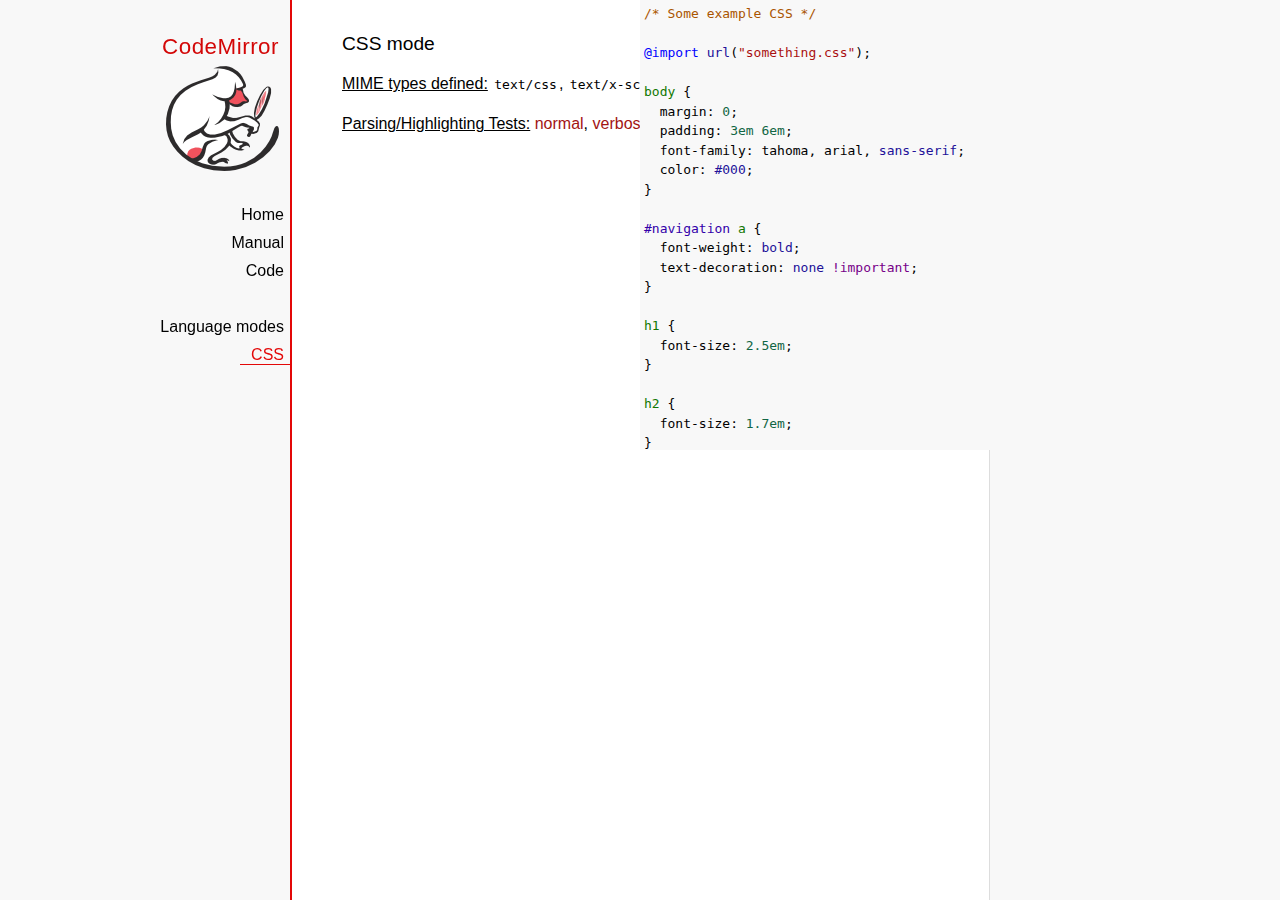
<file: mode/css/index.html>
<!doctype html>

<title>CodeMirror: CSS mode</title>
<meta charset="utf-8"/>
<link rel=stylesheet href="../../doc/docs.css">

<link rel="stylesheet" href="../../lib/codemirror.css">
<link rel="stylesheet" href="../../addon/hint/show-hint.css">
<script src="../../lib/codemirror.js"></script>
<script src="css.js"></script>
<script src="../../addon/hint/show-hint.js"></script>
<script src="../../addon/hint/css-hint.js"></script>
<style>.CodeMirror {background: #f8f8f8;}</style>
<div id=nav>
  <a href="http://codemirror.net"><h1>CodeMirror</h1><img id=logo src="../../doc/logo.png"></a>

  <ul>
    <li><a href="../../index.html">Home</a>
    <li><a href="../../doc/manual.html">Manual</a>
    <li><a href="https://github.com/codemirror/codemirror">Code</a>
  </ul>
  <ul>
    <li><a href="../index.html">Language modes</a>
    <li><a class=active href="#">CSS</a>
  </ul>
</div>

<article>
<h2>CSS mode</h2>
<form><textarea id="code" name="code">
/* Some example CSS */

@import url("something.css");

body {
  margin: 0;
  padding: 3em 6em;
  font-family: tahoma, arial, sans-serif;
  color: #000;
}

#navigation a {
  font-weight: bold;
  text-decoration: none !important;
}

h1 {
  font-size: 2.5em;
}

h2 {
  font-size: 1.7em;
}

h1:before, h2:before {
  content: "::";
}

code {
  font-family: courier, monospace;
  font-size: 80%;
  color: #418A8A;
}
</textarea></form>
    <script>
      var editor = CodeMirror.fromTextArea(document.getElementById("code"), {
        extraKeys: {"Ctrl-Space": "autocomplete"},
      });
    </script>

    <p><strong>MIME types defined:</strong> <code>text/css</code>, <code>text/x-scss</code> (<a href="scss.html">demo</a>), <code>text/x-less</code> (<a href="less.html">demo</a>).</p>

    <p><strong>Parsing/Highlighting Tests:</strong> <a href="../../test/index.html#css_*">normal</a>,  <a href="../../test/index.html#verbose,css_*">verbose</a>.</p>

  </article>
</file>
<file: index.css>
#banner {
	background: url(img/banner.png) no-repeat;
    background-size: cover;
    opacity: 0.3;
    -webkit-transition: all 1s;
    -moz-transition: all 1s;
    -o-transition: all 1s;
}
.wrap {
    max-width: 1280px;
    min-width: 320px;
    margin: 0px auto;
    padding-top: 20px;
    padding-bottom: 30px;
    text-shadow:3px 3px 8px blue;
    position: relative;
    right: 100%;
    -webkit-transition: all 1s ease;
    -moz-transition: all 1s ease;
    -o-transition: all 1s ease;
}
#banner .title {
    font-size: 50px;
    color: #fff;
    text-transform: uppercase;
    padding-bottom: 30px;
    padding-left: 1%;
    font-family: 'Taviraj', serif;
}
#banner .slogan {
    font-size: 40px;
    line-height: 45px;
    color: #fff;
    text-align: justify;
    padding: 0;
    padding-left: 1%;
    font-family: 'Taviraj', serif;
}
.dangky { 
	text-align: center;
}
.dangky .dangkyngay {
    display: inline-block;
    font-size: 28px;
    text-transform: uppercase;
    color: #fff;
    background: #26a69a;
    padding: 20px 30px;
    -webkit-border-radius: 50px;
    -moz-border-radius: 50px;
    text-shadow:
        -1px -1px 0 black,
        1px -1px 0 black,
        -1px 1px 0 black,
        1px 1px 0 black;
    cursor: pointer;
    -webkit-transition: all 1s;
    -moz-transition: all 1s;
}
.dangky .dangkyngay:hover { 
	background: #0d47a1;
}
#body-home {
    max-width: 1100px;
    min-width: 320px;
    height: 480px;
    margin: 0px auto;
}
.body-home-son img {
    -webkit-border-radius: 50%;
    -moz-border-radius: 50%;
    border: 1px solid #002b72;
    float: left;
    position: relative;
    z-index: 2;
    -webkit-transition: all 0.5s;
    -moz-transition: all 0.5s;
    cursor: pointer;
}
.body-home-son {
    width: 100%;
    height: 190px;
    margin-top: 30px;
    float: left;
    position: relative;
    -webkit-box-sizing: border-box;
    -moz-box-sizing: border-box;
}
.body-home-son div {
    width: 75%;
    -webkit-box-sizing: border-box;
    -moz-box-sizing: border-box;
    height: 140px;
    border: 1px solid #002b72;
    -webkit-border-radius: 0px 100px 100px 0px;
    -moz-border-radius: 0px 100px 100px 0px;
    -webkit-box-shadow: 0px 0px 10px #002b72;
    -moz-box-shadow: 0px 0px 10px #002b72;
    position: absolute;
    top: 35px;
    left: 160px;
    -webkit-transition: all 0.35s ease-in;
    -moz-transition: all 0.35s ease-in;
    font-size: 30px;
    font-weight: bold;
    cursor: pointer;
    overflow: hidden;
    font-family: 'Taviraj', serif;
}
.body-home-son div span {
    padding: 0px;
    margin: 0px;
    padding-left: 50px;
    line-height: 140px;
}
.body-home-son div:hover {
    color: red;
    font-size: 35px;
    -webkit-box-shadow: 0px 0px 20px #002b72;
    -moz-box-shadow: 0px 0px 20px #002b72;
}
#go-techmaster {
    width: 100%;
    text-align: center;
    color: white;
    min-height: 480px;
}
.help-you p {
  margin: 5%;
  text-align: left;
  font-size: 18px;
  font-family: 'Taviraj', serif;
}
.help-you {
    width: 21%;
    height: 350px;
    margin: 2%;
    border: 1px solid #002b72;
    -webkit-box-shadow: 0px 0px 10px #002b72;
    -moz-box-shadow: 0px 0px 10px #002b72;
    float: left;
    -webkit-transition: all 0.5s;
    -moz-transition: all 0.5s;
    cursor: pointer;
    color: black;
    overflow: hidden;
}
.help-you:hover {
    -webkit-box-shadow: 0px 0px 20px #002b72;
    -moz-box-shadow: 0px 0px 20px #002b72;
    -webkit-transform: scale(1.2);
    -moz-transform: scale(1.2);
    -o-transform: scale(1.2);
    -ms-transform: scale(1.2);
    color: #002b72;
}
.help-you h1 {
    color: #002b72;
}
#h1-help {
  font-size: 50px;
  color: #002b72;
}
#img-tuoitre {
    width: 100%;
    height: 250px;
    background: url(img/tuoitre.jpg) no-repeat;
    -webkit-background-size: 100% 100%;
    -moz-background-size: 100% 100%;
    -o-background-size: 100% 100%;
}
#giangvien {
    width: 100%;
    height: 1150px;
    background-image: url("img/giangvien.jpg");
    -webkit-background-size: 100% 100%;
    -moz-background-size: 100% 100%;
    -o-background-size: 100% 100%;
    text-align: center;
    color: #002b72;
    padding-top: 20px;
    font-family: 'Taviraj', serif;
}
#giangvien h1 {
    margin: 0px;
    color: #dd2c00;
    text-shadow: 0px 0px 16px white;
}
@keyframes giangvienanimate {
    0%   {transform:translateY(-25px);}
    50%  {transform:translateY(25px);}
    100% {transform:translateY(-0px);}
}
@-webkit-keyframes giangvienanimate {
    0%   {transform:translateY(-25px);}
    50%  {transform:translateY(25px);}
    100% {transform:translateY(-0px);}
}
.giangvien {
    width: 80%;
    height: 150px;
    margin-left: 10%;
    margin-right: 10%;
    margin-top: 25px;
    -webkit-box-shadow: 0px 0px 5px #ccc;
    -moz-box-shadow: 0px 0px 5px #ccc;
    -webkit-box-sizing: border-box;
    -moz-box-sizing: border-box;
    background:rgba(255,255,255, 0.65);
    border: 2px outset #26c6da;
    overflow: hidden;
}
.giangvien div {
    width: 85%;
    float: left;
    font-size: 18px;
    color: #002b72;
    text-align: left;
    padding-left: 10px;
    box-sizing: border-box;
}
.giangvien img {
    width: 15%;
    height: 148px;
    border: 1px solid white;
    float: left;
    box-sizing: border-box;
}
.giangvien div h3, .giangvien div p {
    margin: 0px;
    padding: 0px;
}
.hocvien {
    width: 0%;
    margin: 2%;
    height: 260px;
    border: 1px solid #ccc;
    float: left;
    margin-bottom: 0px;
    -webkit-box-sizing: border-box;
    -moz-box-sizing: border-box;
    background:rgba(255,255,255, 0.75);
    -webkit-transition: all 0.25s;
    -moz-transition: all 0.25s;
    overflow: hidden;
    border: 2px outset #26c6da;
    font-family: 'Taviraj', serif;
}
.hocvien img {
    width: 20%;
    height: 30%;
    border-radius: 50%;
    padding: 0px;
}
.hocvien span {
    color: #002b72;
    font-size: 18px;
    text-align: left;
}
@media only screen and (min-width: 768px) and (max-width: 959px) {
    .body-home-son {
        width: 90%;
        margin: auto;
        float: none;
        height: 155px;
        margin-top: 10px;
    }
    .body-home-son img {
        width: 150px;
        height: 150px;
    }
    .body-home-son div {
        -webkit-box-sizing: border-box;
        -moz-box-sizing: border-box;
        height: 95px;
        border: 1px solid #002b72;
        -webkit-border-radius: 0px 100px 100px 0px;
        -moz-border-radius: 0px 100px 100px 0px;
        -webkit-box-shadow: 0px 0px 10px #002b72;
        -moz-box-shadow: 0px 0px 10px #002b72;
        position: absolute;
        top: 30px;
        left: 90px;
        font-size: 20px;
    }
    .body-home-son div span {
        padding: 0px;
        margin: 0px;
        padding-left: 70px;
        line-height: 95px;
    }
    .body-home-son img:hover {
        -webkit-transform: scale(1);
        -moz-transform: scale(1);
        -o-transform: scale(1);
        -ms-transform: scale(1);
    }
    .body-home-son div:hover {
        color: red;
        font-size: 20px;
    }
    .help-you {
        width: 44%;
        margin: 3%;
        height: 250px;
        font-family: Times;
    }
    .help-you:hover {
        -webkit-transform: scale(1.1);
        -moz-transform: scale(1.1);
        -o-transform: scale(1.1);
        -ms-transform: scale(1.1);
    }
    #go-techmaster {
        height: 750px;
    }
    .giangvien div {
        width: 65%;
        font-size: 14px;
    }
}
@media only screen and (min-width: 580px) and (max-width: 767px) {
    .body-home-son {
        width: 90%;
        margin: auto;
        float: none;
        height: 105px;
        margin-top: 5px;
    }
    .body-home-son img {
        width: 100px;
        height: 100px;
    }
    .body-home-son div {
        -webkit-box-sizing: border-box;
        -moz-box-sizing: border-box;
        height: 65px;
        border: 1px solid #002b72;
        -webkit-border-radius: 0px 100px 100px 0px;
        -moz-border-radius: 0px 100px 100px 0px;
        -webkit-box-shadow: 0px 0px 10px #002b72;
        -moz-box-shadow: 0px 0px 10px #002b72;
        position: absolute;
        top: 20px;
        left: 70px;
        font-size: 18px;
    }
    .body-home-son div span {
        padding: 0px;
        margin: 0px;
        padding-left: 50px;
        line-height: 65px;
    }
    .body-home-son img:hover {
        -webkit-transform: scale(1);
        -moz-transform: scale(1);
        -o-transform: scale(1);
        -ms-transform: scale(1);
    }
    .body-home-son div:hover {
        color: red;
        font-size: 18px;
    }
    .help-you {
        width: 80%;
        margin-left: 10%;
        margin-right: 10%;
        height: 200px;
        font-family: Times;
    }
    .help-you:hover {
        -webkit-transform: scale(1.1);
        -moz-transform: scale(1.1);
        -o-transform: scale(1.1);
        -ms-transform: scale(1.1);
    }
    #img-tuoitre {
        display: none;
    }
    #go-techmaster {
        height: 1050px;
    }
    .giangvien div {
        width: 60%;
        font-size: 12px;
    }
    #h1-help {
      font-size: 30px;
      color: #002b72;
    }
}
@media only screen and (min-width: 420px) and (max-width: 579px) {
    .body-home-son {
        width: 90%;
        margin: auto;
        float: none;
        height: 105px;
        margin-top: 5px;
    }
    .body-home-son img {
        width: 100px;
        height: 100px;
    }
    .body-home-son div {
        -webkit-box-sizing: border-box;
        -moz-box-sizing: border-box;
        height: 65px;
        border: 1px solid #002b72;
        -webkit-border-radius: 0px 100px 100px 0px;
        -moz-border-radius: 0px 100px 100px 0px;
        -webkit-box-shadow: 0px 0px 10px #002b72;
        -moz-box-shadow: 0px 0px 10px #002b72;
        position: absolute;
        top: 20px;
        left: 70px;
        font-size: 12px;
    }
    .body-home-son div span {
        padding: 0px;
        margin: 0px;
        padding-left: 50px;
        line-height: 65px;
    }
    .body-home-son img:hover {
        -webkit-transform: scale(1);
        -moz-transform: scale(1);
        -o-transform: scale(1);
        -ms-transform: scale(1);
    }
    .body-home-son div:hover {
        color: red;
        font-size: 12px;
    }
    .help-you {
        width: 80%;
        margin-left: 10%;
        margin-right: 10%;
        height: 200px;
        font-size: 15px;
        font-family: Times;
    }
    .help-you p {
        font-size: 16px;
    }
    .help-you:hover {
        -webkit-transform: scale(1.1);
        -moz-transform: scale(1.1);
        -o-transform: scale(1.1);
        -ms-transform: scale(1.1);
    }
    #img-tuoitre {
        display: none;
    }
    #go-techmaster {
        height: 1050px;
    }
    #giangvien {
        display: none;
    }
    #h1-help {
      font-size: 25px;
      color: #002b72;
    }
}
@media only screen and (max-width: 419px) {
    #banner {
        display: none;
    }
    .body-home-son {
        width: 90%;
        margin: auto;
        float: none;
        height: 105px;
        margin-top: 5px;
    }
    .body-home-son img {
        width: 100px;
        height: 100px;
    }
    .body-home-son div {
        -webkit-box-sizing: border-box;
        -moz-box-sizing: border-box;
        height: 65px;
        border: 1px solid #002b72;
        -webkit-border-radius: 0px 100px 100px 0px;
        -moz-border-radius: 0px 100px 100px 0px;
        -webkit-box-shadow: 0px 0px 10px #002b72;
        -moz-box-shadow: 0px 0px 10px #002b72;
        position: absolute;
        top: 20px;
        left: 70px;
        font-size: 10px;
    }
    .body-home-son div span {
        padding: 0px;
        margin: 0px;
        padding-left: 50px;
        line-height: 65px;
    }
    .body-home-son img:hover {
        -webkit-transform: scale(1);
        -moz-transform: scale(1);
        -o-transform: scale(1);
        -ms-transform: scale(1);
    }
    .body-home-son div:hover {
        color: red;
        font-size: 10px;
    }
    .help-you {
        width: 80%;
        margin-left: 10%;
        margin-right: 10%;
        height: 200px;
        font-family: Times;
    }
     .help-you p {
        font-size: 12px;
    }
    .help-you:hover {
        -webkit-transform: scale(1.1);
        -moz-transform: scale(1.1);
        -o-transform: scale(1.1);
        -ms-transform: scale(1.1);
    }
    #img-tuoitre {
        display: none;
    }
    #giangvien {
        display: none;
    }
    #h1-help {
      font-size: 20px;
      color: #002b72;
    }
}
</file>
<file: main.css>
* {
	-webkit-box-sizing: border-box;
	-moz-box-sizing: border-box;
}
body {
	margin: 0px auto;
	font-family: 'Trirong', serif;
}
header {
	height: 130px;
	margin: 0px auto;
}
.clear {
	clear: both;
}
#header-first {
	width: 100%;
	height: 90px;
}
#logo {
	height: 90px;
	float: left;
}
#header-first input {
	width: 30%;
	height: 40px;
	float: left;
	margin-left: 20%;
	font-size: 15px;
	-webkit-border-radius: 10px;
	-moz-border-radius: 10px;
	position: relative;
	top: 25px;
}
#header-first div div img {
	float: left;
	cursor: pointer;
}
.login {
	width: 100px;
	height: 90px;
	line-height: 90px;
	text-align: center;
	float: right;
	cursor: pointer;
	font-size: 15px;
	-webkit-transition: all 0.5s;
	-webkit-transition: all 0.5s;
}
.login:hover {
	background: #26a69a;
	color: white;
	font-weight: bold;
}
.login-name {
	width: auto;
	height: 90px;
	line-height: 90px;
	float: right;
	font-size: 15px;
}
#bignav {
	width: 100%;
	height: 40px;
	background-color: #26a69a;
}
#toggle {
	float: right;
	height: 40px;
	cursor: pointer;
	display: none;
}
.nav {
	max-width: 1000px;
	min-width: 320px;
	background-color: #26a69a;
	max-height: 40px;
	margin: auto;
}
.menu {
	width: 25%;
	height: 40px;
	float: left;
	text-align: center;
	line-height: 40px;
	color: white;
	text-decoration: none;
	font-size: 16px;
	-webkit-transition: all 0.5s;
	-moz-transition: all 0.5s;
}
.menu:hover {
	background-color: #00695c;
	font-weight: bold;
}
footer {
	height: 250px;
	background-color: #232322;
	position: relative;
}
#foot {
	max-width: 1280px;
	min-width: 320px;
	margin: 0px auto;
}
#backtotop {
	position: absolute;
	bottom: 5px;
	right: 10px;
	cursor: pointer;
	border-radius: 50%
}
#address, #contact, #information {
	color: white;
	text-align: center;
	width: 33.33%;
	padding: 10px;
	float: left;
}
#dangnhap, #dangky {
	width: 400px;
	height: 375px;
	border: 1px solid #ccc;
	-webkit-box-shadow: 0px 0px 5px #ccc;
	-moz-box-shadow: 0px 0px 5px #ccc;
	text-align: center;
	background-color:white;
	color: #004d40;
	position: fixed;
	top: 100px;
	left: 35%;
	z-index: 3;
	display: none;
	border: 3px outset #006064;
}
.fb-gg {
	width: 80%;
	text-align: center;
	height: 40px;
	line-height: 40px;
	color: white;
	font-weight: bold;
	margin: auto;
	margin-top: 5px;
	cursor: pointer;
}
.nhapvao {
	width: 350px;
	height: 30px;
	margin-top: 10px;
}
.nutbam {
	margin-top: 15px;
	width: 150px;
	height: 30px;
	color: #004d40;
	font-weight: bold;
}
@media only screen and (min-width: 768px) and (max-width: 959px) {
    header {
    	width: 100%;
    	height: 130px;
    }
    #toggle {
    	display: block;
    }
    .nav {
    	width: 100%;
    	max-height: 0px;
    	overflow: hidden;
    	background-color: #26a69a;
    }
	.menu {
		width: 100%;
		max-height: 0px;
		background-color: #26a69a;
		position: relative;
		z-index: 1;
	    -webkit-transition: all 0.25s;
	    -moz-transition: all 0.25s;
	}
	 #banner .title {
    	text-align: center;
    	font-size: 40px;
    }
    #banner .slogan {
    	text-align: center;
    	font-size: 25px;
	}
}
@media only screen and (min-width: 480px) and (max-width: 767px) {
    header {
    	width: 100%;
    	height: 130px;
    }
    #logo {
		float: none;
		text-align: center;
	}
    .login {
    	display: none;
    }
    .login-name {
    	display: none;
    }
    #toggle {
    	display: block;
    }
    .nav {
    	width: 100%;
    	max-height: 0px;
    	overflow: hidden;
    	background-color: #26a69a;
    }
	.menu {
		width: 100%;
		max-height: 0px;
		background-color: #26a69a;
		position: relative;
		z-index: 1;
		-webkit-transition: all 0.25s;
	    -moz-transition: all 0.25s;
	}
	#banner .title {
    	text-align: center;
    	font-size: 25px;
    	margin: 0px;
    	padding: 0px;
    }
    #banner .slogan {
    	text-align: justify;
    	font-size: 20px;
    	margin: 0px;
    	padding: 0px;
	}
	.dangky {
		display: none;
	}
	.wrap {
	    max-width: 1280px;
	    min-width: 320px;
	    margin: 0px auto;
	    padding-top: 10px;
	    padding-bottom: 15px;
	    text-shadow:3px 3px 8px blue;
	}
	#header-first input, #header-first div div img {
		display: none;
	}
	footer {
		height: 550px;
	}
	#address, #contact, #information {
		width: 80%;
		margin: auto;
		float: none;
		padding: 0px;
	}
	#dangnhap, #dangky {
		top: 75px;
		left: 20%;
	}
}
@media only screen and (max-width: 479px) {
    header {
    	width: 100%;
    	height: 130px;
    }
    #logo {
		float: none;
		text-align: center;
	}
    .login {
    	display: none;
    }
    .login-name {
    	display: none;
    }
    #toggle {
    	display: block;
    }
    .nav {
    	width: 100%;
    	max-height: 0px;
    	overflow: hidden;
    	background-color: #26a69a;
    }
	.menu {
		width: 100%;
		max-height: 0px;
		background-color: #26a69a;
		position: relative;
		z-index: 6;
		-webkit-transition: all 0.25s;
	    -moz-transition: all 0.25s;
	}
	#banner {
        display: none;
    }
	#header-first input, #header-first div div img {
		display: none;
	}
	footer {
		height: 600px;
	}
	#address, #contact, #information {
		width: 80%;
		margin: auto;
		float: none;
		padding: 0px;
	}
	#dangnhap, #dangky {
		width: 96%;
		top: 10px;
		left: 2%;
	}
	.nhapvao {
		width: 90%;
		height: 30px;
		margin-top: 10px;
	}
}
.height160 {
	max-height: 160px;
}
.height40 {
	max-height: 40px;
}
</file>
<file: doc/docs.css>
@font-face {
  font-family: 'Source Sans Pro';
  font-style: normal;
  font-weight: 400;
  src: local('Source Sans Pro'), local('SourceSansPro-Regular'), url(//themes.googleusercontent.com/static/fonts/sourcesanspro/v5/ODelI1aHBYDBqgeIAH2zlBM0YzuT7MdOe03otPbuUS0.woff) format('woff');
}

body, html { margin: 0; padding: 0; height: 100%; }
section, article { display: block; padding: 0; }

body {
  background: #f8f8f8;
  font-family: 'Source Sans Pro', Helvetica, Arial, sans-serif;
  line-height: 1.5;
}

p { margin-top: 0; }

h2, h3, h1 {
  font-weight: normal;
  margin-bottom: .7em;
}
h1 { font-size: 140%; }
h2 { font-size: 120%; }
h3 { font-size: 110%; }
article > h2:first-child, section:first-child > h2 { margin-top: 0; }

#nav h1 {
  margin-right: 12px;
  margin-top: 0;
  margin-bottom: 2px;
  color: #d30707;
  letter-spacing: .5px;
}

a, a:visited, a:link, .quasilink {
  color: #A21313;
  text-decoration: none;
}

em {
  padding-right: 2px;
}

.quasilink {
  cursor: pointer;
}

article {
  max-width: 700px;
  margin: 0 0 0 160px;
  border-left: 2px solid #E30808;
  border-right: 1px solid #ddd;
  padding: 30px 50px 100px 50px;
  background: white;
  z-index: 2;
  position: relative;
  min-height: 100%;
  box-sizing: border-box;
  -moz-box-sizing: border-box;
}

#nav {
  position: fixed;
  padding-top: 30px;
  max-height: 100%;
  box-sizing: -moz-border-box;
  box-sizing: border-box;
  overflow-y: auto;
  left: 0; right: none;
  width: 160px;
  text-align: right;
  z-index: 1;
}

@media screen and (min-width: 1000px) {
  article {
    margin: 0 auto;
  }
  #nav {
    right: 50%;
    width: auto;
    border-right: 349px solid transparent;
  }
}

#nav ul {
  display: block;
  margin: 0; padding: 0;
  margin-bottom: 32px;
}

#nav li {
  display: block;
  margin-bottom: 4px;
}

#nav li ul {
  font-size: 80%;
  margin-bottom: 0;
  display: none;
}

#nav li.active ul {
  display: block;
}

#nav li li a {
  padding-right: 20px;
  display: inline-block;
}

#nav ul a {
  color: black;
  padding: 0 7px 1px 11px;
}

#nav ul a.active, #nav ul a:hover {
  border-bottom: 1px solid #E30808;
  margin-bottom: -1px;
  color: #E30808;
}

#logo {
  border: 0;
  margin-right: 12px;
  margin-bottom: 25px;
}

section {
  border-top: 1px solid #E30808;
  margin: 1.5em 0;
}

section.first {
  border: none;
  margin-top: 0;
}

#demo {
  position: relative;
}

#demolist {
  position: absolute;
  right: 5px;
  top: 5px;
  z-index: 25;
}

.yinyang {
  position: absolute;
  top: -10px;
  left: 0; right: 0;
  margin: auto;
  display: block;
  height: 120px;
}

.actions {
  margin: 1em 0 0;
  min-height: 100px;
  position: relative;
}

.actionspicture {
  pointer-events: none;
  position: absolute;
  height: 100px;
  top: 0; left: 0; right: 0;
}

.actionlink {
  pointer-events: auto;
  font-family: arial;
  font-size: 80%;
  font-weight: bold;
  position: absolute;
  top: 0; bottom: 0;
  line-height: 1;
  height: 1em;
  margin: auto;
}

.actionlink.download {
  color: white;
  right: 50%;
  margin-right: 13px;
  text-shadow: -1px 1px 3px #b00, -1px -1px 3px #b00, 1px 0px 3px #b00;
}

.actionlink.fund {
  color: #b00;
  left: 50%;
  margin-left: 15px;
}

.actionlink:hover {
  text-decoration: underline;
}

.actionlink a {
  color: inherit;
}

.actionsleft {
  float: left;
}

.actionsright {
  float: right;
  text-align: right;
}

@media screen and (max-width: 800px) {
  .actions {
    padding-top: 120px;
  }
  .actionsleft, .actionsright {
    float: none;
    text-align: left;
    margin-bottom: 1em;
  }
}

th {
  text-decoration: underline;
  font-weight: normal;
  text-align: left;
}

#features ul {
  list-style: none;
  margin: 0 0 1em;
  padding: 0 0 0 1.2em;
}

#features li:before {
  content: "-";
  width: 1em;
  display: inline-block;
  padding: 0;
  margin: 0;
  margin-left: -1em;
}

.rel {
  margin-bottom: 0;
}
.rel-note {
  margin-top: 0;
  color: #555;
}

pre {
  padding-left: 15px;
  border-left: 2px solid #ddd;
}

code {
  padding: 0 2px;
}

strong {
  text-decoration: underline;
  font-weight: normal;
}

.field {
  border: 1px solid #A21313;
}
</file>
<file: lib/codemirror.css>
/* BASICS */

.CodeMirror {
  /* Set height, width, borders, and global font properties here */
  font-family: monospace;
  width: 49.5%;
  height: 50%;
  position: fixed;
  top: 0px;
  right: 0.5%;
  color: black;
}

/* PADDING */

.CodeMirror-lines {
  padding: 4px 0; /* Vertical padding around content */
}
.CodeMirror pre {
  padding: 0 4px; /* Horizontal padding of content */
}

.CodeMirror-scrollbar-filler, .CodeMirror-gutter-filler {
  background-color: white; /* The little square between H and V scrollbars */
}

/* GUTTER */

.CodeMirror-gutters {
  border-right: 1px solid #ddd;
  background-color: #f7f7f7;
  white-space: nowrap;
}
.CodeMirror-linenumbers {}
.CodeMirror-linenumber {
  padding: 0 3px 0 5px;
  min-width: 20px;
  text-align: right;
  color: #999;
  white-space: nowrap;
}

.CodeMirror-guttermarker { color: black; }
.CodeMirror-guttermarker-subtle { color: #999; }

/* CURSOR */

.CodeMirror-cursor {
  border-left: 1px solid black;
  border-right: none;
  width: 0;
}
/* Shown when moving in bi-directional text */
.CodeMirror div.CodeMirror-secondarycursor {
  border-left: 1px solid silver;
}
.cm-fat-cursor .CodeMirror-cursor {
  width: auto;
  border: 0 !important;
  background: #7e7;
}
.cm-fat-cursor div.CodeMirror-cursors {
  z-index: 1;
}

.cm-animate-fat-cursor {
  width: auto;
  border: 0;
  -webkit-animation: blink 1.06s steps(1) infinite;
  -moz-animation: blink 1.06s steps(1) infinite;
  animation: blink 1.06s steps(1) infinite;
  background-color: #7e7;
}
@-moz-keyframes blink {
  0% {}
  50% { background-color: transparent; }
  100% {}
}
@-webkit-keyframes blink {
  0% {}
  50% { background-color: transparent; }
  100% {}
}
@keyframes blink {
  0% {}
  50% { background-color: transparent; }
  100% {}
}

/* Can style cursor different in overwrite (non-insert) mode */
.CodeMirror-overwrite .CodeMirror-cursor {}

.cm-tab { display: inline-block; text-decoration: inherit; }

.CodeMirror-rulers {
  position: absolute;
  left: 0; right: 0; top: -50px; bottom: -20px;
  overflow: hidden;
}
.CodeMirror-ruler {
  border-left: 1px solid #ccc;
  top: 0; bottom: 0;
  position: absolute;
}

/* DEFAULT THEME */

.cm-s-default .cm-header {color: blue;}
.cm-s-default .cm-quote {color: #090;}
.cm-negative {color: #d44;}
.cm-positive {color: #292;}
.cm-header, .cm-strong {font-weight: bold;}
.cm-em {font-style: italic;}
.cm-link {text-decoration: underline;}
.cm-strikethrough {text-decoration: line-through;}

.cm-s-default .cm-keyword {color: #708;}
.cm-s-default .cm-atom {color: #219;}
.cm-s-default .cm-number {color: #164;}
.cm-s-default .cm-def {color: #00f;}
.cm-s-default .cm-variable,
.cm-s-default .cm-punctuation,
.cm-s-default .cm-property,
.cm-s-default .cm-operator {}
.cm-s-default .cm-variable-2 {color: #05a;}
.cm-s-default .cm-variable-3 {color: #085;}
.cm-s-default .cm-comment {color: #a50;}
.cm-s-default .cm-string {color: #a11;}
.cm-s-default .cm-string-2 {color: #f50;}
.cm-s-default .cm-meta {color: #555;}
.cm-s-default .cm-qualifier {color: #555;}
.cm-s-default .cm-builtin {color: #30a;}
.cm-s-default .cm-bracket {color: #997;}
.cm-s-default .cm-tag {color: #170;}
.cm-s-default .cm-attribute {color: #00c;}
.cm-s-default .cm-hr {color: #999;}
.cm-s-default .cm-link {color: #00c;}

.cm-s-default .cm-error {color: #f00;}
.cm-invalidchar {color: #f00;}

.CodeMirror-composing { border-bottom: 2px solid; }

/* Default styles for common addons */

div.CodeMirror span.CodeMirror-matchingbracket {color: #0f0;}
div.CodeMirror span.CodeMirror-nonmatchingbracket {color: #f22;}
.CodeMirror-matchingtag { background: rgba(255, 150, 0, .3); }
.CodeMirror-activeline-background {background: #e8f2ff;}

/* STOP */

/* The rest of this file contains styles related to the mechanics of
   the editor. You probably shouldn't touch them. */

.CodeMirror {
  overflow: hidden;
  background: white;
}

.CodeMirror-scroll {
  overflow: scroll !important; /* Things will break if this is overridden */
  /* 30px is the magic margin used to hide the element's real scrollbars */
  /* See overflow: hidden in .CodeMirror */
  margin-bottom: -30px; margin-right: -30px;
  padding-bottom: 30px;
  height: 100%;
  outline: none; /* Prevent dragging from highlighting the element */
  position: relative;
}
.CodeMirror-sizer {
  position: relative;
  border-right: 30px solid transparent;
}

/* The fake, visible scrollbars. Used to force redraw during scrolling
   before actual scrolling happens, thus preventing shaking and
   flickering artifacts. */
.CodeMirror-vscrollbar, .CodeMirror-hscrollbar, .CodeMirror-scrollbar-filler, .CodeMirror-gutter-filler {
  position: absolute;
  z-index: 6;
  display: none;
}
.CodeMirror-vscrollbar {
  right: 0; top: 0;
  overflow-x: hidden;
  overflow-y: scroll;
}
.CodeMirror-hscrollbar {
  bottom: 0; left: 0;
  overflow-y: hidden;
  overflow-x: scroll;
}
.CodeMirror-scrollbar-filler {
  right: 0; bottom: 0;
}
.CodeMirror-gutter-filler {
  left: 0; bottom: 0;
}

.CodeMirror-gutters {
  position: absolute; left: 0; top: 0;
  min-height: 100%;
  z-index: 3;
}
.CodeMirror-gutter {
  white-space: normal;
  height: 100%;
  display: inline-block;
  vertical-align: top;
  margin-bottom: -30px;
}
.CodeMirror-gutter-wrapper {
  position: absolute;
  z-index: 4;
  background: none !important;
  border: none !important;
}
.CodeMirror-gutter-background {
  position: absolute;
  top: 0; bottom: 0;
  z-index: 4;
}
.CodeMirror-gutter-elt {
  position: absolute;
  cursor: default;
  z-index: 4;
}
.CodeMirror-gutter-wrapper {
  -webkit-user-select: none;
  -moz-user-select: none;
  user-select: none;
}

.CodeMirror-lines {
  cursor: text;
  min-height: 1px; /* prevents collapsing before first draw */
}
.CodeMirror pre {
  /* Reset some styles that the rest of the page might have set */
  -moz-border-radius: 0; -webkit-border-radius: 0; border-radius: 0;
  border-width: 0;
  background: transparent;
  font-family: inherit;
  font-size: inherit;
  margin: 0;
  white-space: pre;
  word-wrap: normal;
  line-height: inherit;
  color: inherit;
  z-index: 2;
  position: relative;
  overflow: visible;
  -webkit-tap-highlight-color: transparent;
  -webkit-font-variant-ligatures: none;
  font-variant-ligatures: none;
}
.CodeMirror-wrap pre {
  word-wrap: break-word;
  white-space: pre-wrap;
  word-break: normal;
}

.CodeMirror-linebackground {
  position: absolute;
  left: 0; right: 0; top: 0; bottom: 0;
  z-index: 0;
}

.CodeMirror-linewidget {
  position: relative;
  z-index: 2;
  overflow: auto;
}

.CodeMirror-widget {}

.CodeMirror-code {
  outline: none;
}

/* Force content-box sizing for the elements where we expect it */
.CodeMirror-scroll,
.CodeMirror-sizer,
.CodeMirror-gutter,
.CodeMirror-gutters,
.CodeMirror-linenumber {
  -moz-box-sizing: content-box;
  box-sizing: content-box;
}

.CodeMirror-measure {
  position: absolute;
  width: 100%;
  height: 0;
  overflow: hidden;
  visibility: hidden;
}

.CodeMirror-cursor {
  position: absolute;
  pointer-events: none;
}
.CodeMirror-measure pre { position: static; }

div.CodeMirror-cursors {
  visibility: hidden;
  position: relative;
  z-index: 3;
}
div.CodeMirror-dragcursors {
  visibility: visible;
}

.CodeMirror-focused div.CodeMirror-cursors {
  visibility: visible;
}

.CodeMirror-selected { background: #d9d9d9; }
.CodeMirror-focused .CodeMirror-selected { background: #d7d4f0; }
.CodeMirror-crosshair { cursor: crosshair; }
.CodeMirror-line::selection, .CodeMirror-line > span::selection, .CodeMirror-line > span > span::selection { background: #d7d4f0; }
.CodeMirror-line::-moz-selection, .CodeMirror-line > span::-moz-selection, .CodeMirror-line > span > span::-moz-selection { background: #d7d4f0; }

.cm-searching {
  background: #ffa;
  background: rgba(255, 255, 0, .4);
}

/* Used to force a border model for a node */
.cm-force-border { padding-right: .1px; }

@media print {
  /* Hide the cursor when printing */
  .CodeMirror div.CodeMirror-cursors {
    visibility: hidden;
  }
}

/* See issue #2901 */
.cm-tab-wrap-hack:after { content: ''; }

/* Help users use markselection to safely style text background */
span.CodeMirror-selectedtext { background: none; }
</file>
<file: addon/hint/show-hint.css>
.CodeMirror-hints {
  position: absolute;
  z-index: 10;
  overflow: hidden;
  list-style: none;

  margin: 0;
  padding: 2px;

  -webkit-box-shadow: 2px 3px 5px rgba(0,0,0,.2);
  -moz-box-shadow: 2px 3px 5px rgba(0,0,0,.2);
  box-shadow: 2px 3px 5px rgba(0,0,0,.2);
  border-radius: 3px;
  border: 1px solid silver;

  background: white;
  font-size: 90%;
  font-family: monospace;

  max-height: 20em;
  overflow-y: auto;
}

.CodeMirror-hint {
  margin: 0;
  padding: 0 4px;
  border-radius: 2px;
  white-space: pre;
  color: black;
  cursor: pointer;
}

li.CodeMirror-hint-active {
  background: #08f;
  color: white;
}
</file>
<file: theme/neat.css>
.cm-s-neat span.cm-comment { color: #a86; }
.cm-s-neat span.cm-keyword { line-height: 1em; font-weight: bold; color: blue; }
.cm-s-neat span.cm-string { color: #a22; }
.cm-s-neat span.cm-builtin { line-height: 1em; font-weight: bold; color: #077; }
.cm-s-neat span.cm-special { line-height: 1em; font-weight: bold; color: #0aa; }
.cm-s-neat span.cm-variable { color: black; }
.cm-s-neat span.cm-number, .cm-s-neat span.cm-atom { color: #3a3; }
.cm-s-neat span.cm-meta { color: #555; }
.cm-s-neat span.cm-link { color: #3a3; }

.cm-s-neat .CodeMirror-activeline-background { background: #e8f2ff; }
.cm-s-neat .CodeMirror-matchingbracket { outline:1px solid grey; color:black !important; }
</file>
<file: theme/elegant.css>
.cm-s-elegant span.cm-number, .cm-s-elegant span.cm-string, .cm-s-elegant span.cm-atom { color: #762; }
.cm-s-elegant span.cm-comment { color: #262; font-style: italic; line-height: 1em; }
.cm-s-elegant span.cm-meta { color: #555; font-style: italic; line-height: 1em; }
.cm-s-elegant span.cm-variable { color: black; }
.cm-s-elegant span.cm-variable-2 { color: #b11; }
.cm-s-elegant span.cm-qualifier { color: #555; }
.cm-s-elegant span.cm-keyword { color: #730; }
.cm-s-elegant span.cm-builtin { color: #30a; }
.cm-s-elegant span.cm-link { color: #762; }
.cm-s-elegant span.cm-error { background-color: #fdd; }

.cm-s-elegant .CodeMirror-activeline-background { background: #e8f2ff; }
.cm-s-elegant .CodeMirror-matchingbracket { outline:1px solid grey; color:black !important; }
</file>
<file: theme/erlang-dark.css>
.cm-s-erlang-dark.CodeMirror { background: #002240; color: white; }
.cm-s-erlang-dark div.CodeMirror-selected { background: #b36539; }
.cm-s-erlang-dark .CodeMirror-line::selection, .cm-s-erlang-dark .CodeMirror-line > span::selection, .cm-s-erlang-dark .CodeMirror-line > span > span::selection { background: rgba(179, 101, 57, .99); }
.cm-s-erlang-dark .CodeMirror-line::-moz-selection, .cm-s-erlang-dark .CodeMirror-line > span::-moz-selection, .cm-s-erlang-dark .CodeMirror-line > span > span::-moz-selection { background: rgba(179, 101, 57, .99); }
.cm-s-erlang-dark .CodeMirror-gutters { background: #002240; border-right: 1px solid #aaa; }
.cm-s-erlang-dark .CodeMirror-guttermarker { color: white; }
.cm-s-erlang-dark .CodeMirror-guttermarker-subtle { color: #d0d0d0; }
.cm-s-erlang-dark .CodeMirror-linenumber { color: #d0d0d0; }
.cm-s-erlang-dark .CodeMirror-cursor { border-left: 1px solid white; }

.cm-s-erlang-dark span.cm-quote      { color: #ccc; }
.cm-s-erlang-dark span.cm-atom       { color: #f133f1; }
.cm-s-erlang-dark span.cm-attribute  { color: #ff80e1; }
.cm-s-erlang-dark span.cm-bracket    { color: #ff9d00; }
.cm-s-erlang-dark span.cm-builtin    { color: #eaa; }
.cm-s-erlang-dark span.cm-comment    { color: #77f; }
.cm-s-erlang-dark span.cm-def        { color: #e7a; }
.cm-s-erlang-dark span.cm-keyword    { color: #ffee80; }
.cm-s-erlang-dark span.cm-meta       { color: #50fefe; }
.cm-s-erlang-dark span.cm-number     { color: #ffd0d0; }
.cm-s-erlang-dark span.cm-operator   { color: #d55; }
.cm-s-erlang-dark span.cm-property   { color: #ccc; }
.cm-s-erlang-dark span.cm-qualifier  { color: #ccc; }
.cm-s-erlang-dark span.cm-special    { color: #ffbbbb; }
.cm-s-erlang-dark span.cm-string     { color: #3ad900; }
.cm-s-erlang-dark span.cm-string-2   { color: #ccc; }
.cm-s-erlang-dark span.cm-tag        { color: #9effff; }
.cm-s-erlang-dark span.cm-variable   { color: #50fe50; }
.cm-s-erlang-dark span.cm-variable-2 { color: #e0e; }
.cm-s-erlang-dark span.cm-variable-3 { color: #ccc; }
.cm-s-erlang-dark span.cm-error      { color: #9d1e15; }

.cm-s-erlang-dark .CodeMirror-activeline-background { background: #013461; }
.cm-s-erlang-dark .CodeMirror-matchingbracket { outline:1px solid grey; color:white !important; }
</file>
<file: theme/night.css>
/* Loosely based on the Midnight Textmate theme */

.cm-s-night.CodeMirror { background: #0a001f; color: #f8f8f8; }
.cm-s-night div.CodeMirror-selected { background: #447; }
.cm-s-night .CodeMirror-line::selection, .cm-s-night .CodeMirror-line > span::selection, .cm-s-night .CodeMirror-line > span > span::selection { background: rgba(68, 68, 119, .99); }
.cm-s-night .CodeMirror-line::-moz-selection, .cm-s-night .CodeMirror-line > span::-moz-selection, .cm-s-night .CodeMirror-line > span > span::-moz-selection { background: rgba(68, 68, 119, .99); }
.cm-s-night .CodeMirror-gutters { background: #0a001f; border-right: 1px solid #aaa; }
.cm-s-night .CodeMirror-guttermarker { color: white; }
.cm-s-night .CodeMirror-guttermarker-subtle { color: #bbb; }
.cm-s-night .CodeMirror-linenumber { color: #f8f8f8; }
.cm-s-night .CodeMirror-cursor { border-left: 1px solid white; }

.cm-s-night span.cm-comment { color: #8900d1; }
.cm-s-night span.cm-atom { color: #845dc4; }
.cm-s-night span.cm-number, .cm-s-night span.cm-attribute { color: #ffd500; }
.cm-s-night span.cm-keyword { color: #599eff; }
.cm-s-night span.cm-string { color: #37f14a; }
.cm-s-night span.cm-meta { color: #7678e2; }
.cm-s-night span.cm-variable-2, .cm-s-night span.cm-tag { color: #99b2ff; }
.cm-s-night span.cm-variable-3, .cm-s-night span.cm-def { color: white; }
.cm-s-night span.cm-bracket { color: #8da6ce; }
.cm-s-night span.cm-builtin, .cm-s-night span.cm-special { color: #ff9e59; }
.cm-s-night span.cm-link { color: #845dc4; }
.cm-s-night span.cm-error { color: #9d1e15; }

.cm-s-night .CodeMirror-activeline-background { background: #1C005A; }
.cm-s-night .CodeMirror-matchingbracket { outline:1px solid grey; color:white !important; }
</file>
<file: theme/monokai.css>
/* Based on Sublime Text's Monokai theme */

.cm-s-monokai.CodeMirror { background: #272822; color: #f8f8f2; }
.cm-s-monokai div.CodeMirror-selected { background: #49483E; }
.cm-s-monokai .CodeMirror-line::selection, .cm-s-monokai .CodeMirror-line > span::selection, .cm-s-monokai .CodeMirror-line > span > span::selection { background: rgba(73, 72, 62, .99); }
.cm-s-monokai .CodeMirror-line::-moz-selection, .cm-s-monokai .CodeMirror-line > span::-moz-selection, .cm-s-monokai .CodeMirror-line > span > span::-moz-selection { background: rgba(73, 72, 62, .99); }
.cm-s-monokai .CodeMirror-gutters { background: #272822; border-right: 0px; }
.cm-s-monokai .CodeMirror-guttermarker { color: white; }
.cm-s-monokai .CodeMirror-guttermarker-subtle { color: #d0d0d0; }
.cm-s-monokai .CodeMirror-linenumber { color: #d0d0d0; }
.cm-s-monokai .CodeMirror-cursor { border-left: 1px solid #f8f8f0; }

.cm-s-monokai span.cm-comment { color: #75715e; }
.cm-s-monokai span.cm-atom { color: #ae81ff; }
.cm-s-monokai span.cm-number { color: #ae81ff; }

.cm-s-monokai span.cm-property, .cm-s-monokai span.cm-attribute { color: #a6e22e; }
.cm-s-monokai span.cm-keyword { color: #f92672; }
.cm-s-monokai span.cm-builtin { color: #66d9ef; }
.cm-s-monokai span.cm-string { color: #e6db74; }

.cm-s-monokai span.cm-variable { color: #f8f8f2; }
.cm-s-monokai span.cm-variable-2 { color: #9effff; }
.cm-s-monokai span.cm-variable-3 { color: #66d9ef; }
.cm-s-monokai span.cm-def { color: #fd971f; }
.cm-s-monokai span.cm-bracket { color: #f8f8f2; }
.cm-s-monokai span.cm-tag { color: #f92672; }
.cm-s-monokai span.cm-header { color: #ae81ff; }
.cm-s-monokai span.cm-link { color: #ae81ff; }
.cm-s-monokai span.cm-error { background: #f92672; color: #f8f8f0; }

.cm-s-monokai .CodeMirror-activeline-background { background: #373831; }
.cm-s-monokai .CodeMirror-matchingbracket {
  text-decoration: underline;
  color: white !important;
}
</file>
<file: theme/cobalt.css>
.cm-s-cobalt.CodeMirror { background: #002240; color: white; }
.cm-s-cobalt div.CodeMirror-selected { background: #b36539; }
.cm-s-cobalt .CodeMirror-line::selection, .cm-s-cobalt .CodeMirror-line > span::selection, .cm-s-cobalt .CodeMirror-line > span > span::selection { background: rgba(179, 101, 57, .99); }
.cm-s-cobalt .CodeMirror-line::-moz-selection, .cm-s-cobalt .CodeMirror-line > span::-moz-selection, .cm-s-cobalt .CodeMirror-line > span > span::-moz-selection { background: rgba(179, 101, 57, .99); }
.cm-s-cobalt .CodeMirror-gutters { background: #002240; border-right: 1px solid #aaa; }
.cm-s-cobalt .CodeMirror-guttermarker { color: #ffee80; }
.cm-s-cobalt .CodeMirror-guttermarker-subtle { color: #d0d0d0; }
.cm-s-cobalt .CodeMirror-linenumber { color: #d0d0d0; }
.cm-s-cobalt .CodeMirror-cursor { border-left: 1px solid white; }

.cm-s-cobalt span.cm-comment { color: #08f; }
.cm-s-cobalt span.cm-atom { color: #845dc4; }
.cm-s-cobalt span.cm-number, .cm-s-cobalt span.cm-attribute { color: #ff80e1; }
.cm-s-cobalt span.cm-keyword { color: #ffee80; }
.cm-s-cobalt span.cm-string { color: #3ad900; }
.cm-s-cobalt span.cm-meta { color: #ff9d00; }
.cm-s-cobalt span.cm-variable-2, .cm-s-cobalt span.cm-tag { color: #9effff; }
.cm-s-cobalt span.cm-variable-3, .cm-s-cobalt span.cm-def { color: white; }
.cm-s-cobalt span.cm-bracket { color: #d8d8d8; }
.cm-s-cobalt span.cm-builtin, .cm-s-cobalt span.cm-special { color: #ff9e59; }
.cm-s-cobalt span.cm-link { color: #845dc4; }
.cm-s-cobalt span.cm-error { color: #9d1e15; }

.cm-s-cobalt .CodeMirror-activeline-background { background: #002D57; }
.cm-s-cobalt .CodeMirror-matchingbracket { outline:1px solid grey;color:white !important; }
</file>
<file: theme/eclipse.css>
.cm-s-eclipse span.cm-meta { color: #FF1717; }
.cm-s-eclipse span.cm-keyword { line-height: 1em; font-weight: bold; color: #7F0055; }
.cm-s-eclipse span.cm-atom { color: #219; }
.cm-s-eclipse span.cm-number { color: #164; }
.cm-s-eclipse span.cm-def { color: #00f; }
.cm-s-eclipse span.cm-variable { color: black; }
.cm-s-eclipse span.cm-variable-2 { color: #0000C0; }
.cm-s-eclipse span.cm-variable-3 { color: #0000C0; }
.cm-s-eclipse span.cm-property { color: black; }
.cm-s-eclipse span.cm-operator { color: black; }
.cm-s-eclipse span.cm-comment { color: #3F7F5F; }
.cm-s-eclipse span.cm-string { color: #2A00FF; }
.cm-s-eclipse span.cm-string-2 { color: #f50; }
.cm-s-eclipse span.cm-qualifier { color: #555; }
.cm-s-eclipse span.cm-builtin { color: #30a; }
.cm-s-eclipse span.cm-bracket { color: #cc7; }
.cm-s-eclipse span.cm-tag { color: #170; }
.cm-s-eclipse span.cm-attribute { color: #00c; }
.cm-s-eclipse span.cm-link { color: #219; }
.cm-s-eclipse span.cm-error { color: #f00; }

.cm-s-eclipse .CodeMirror-activeline-background { background: #e8f2ff; }
.cm-s-eclipse .CodeMirror-matchingbracket { outline:1px solid grey; color:black !important; }
</file>
<file: theme/rubyblue.css>
.cm-s-rubyblue.CodeMirror { background: #112435; color: white; }
.cm-s-rubyblue div.CodeMirror-selected { background: #38566F; }
.cm-s-rubyblue .CodeMirror-line::selection, .cm-s-rubyblue .CodeMirror-line > span::selection, .cm-s-rubyblue .CodeMirror-line > span > span::selection { background: rgba(56, 86, 111, 0.99); }
.cm-s-rubyblue .CodeMirror-line::-moz-selection, .cm-s-rubyblue .CodeMirror-line > span::-moz-selection, .cm-s-rubyblue .CodeMirror-line > span > span::-moz-selection { background: rgba(56, 86, 111, 0.99); }
.cm-s-rubyblue .CodeMirror-gutters { background: #1F4661; border-right: 7px solid #3E7087; }
.cm-s-rubyblue .CodeMirror-guttermarker { color: white; }
.cm-s-rubyblue .CodeMirror-guttermarker-subtle { color: #3E7087; }
.cm-s-rubyblue .CodeMirror-linenumber { color: white; }
.cm-s-rubyblue .CodeMirror-cursor { border-left: 1px solid white; }

.cm-s-rubyblue span.cm-comment { color: #999; font-style:italic; line-height: 1em; }
.cm-s-rubyblue span.cm-atom { color: #F4C20B; }
.cm-s-rubyblue span.cm-number, .cm-s-rubyblue span.cm-attribute { color: #82C6E0; }
.cm-s-rubyblue span.cm-keyword { color: #F0F; }
.cm-s-rubyblue span.cm-string { color: #F08047; }
.cm-s-rubyblue span.cm-meta { color: #F0F; }
.cm-s-rubyblue span.cm-variable-2, .cm-s-rubyblue span.cm-tag { color: #7BD827; }
.cm-s-rubyblue span.cm-variable-3, .cm-s-rubyblue span.cm-def { color: white; }
.cm-s-rubyblue span.cm-bracket { color: #F0F; }
.cm-s-rubyblue span.cm-link { color: #F4C20B; }
.cm-s-rubyblue span.CodeMirror-matchingbracket { color:#F0F !important; }
.cm-s-rubyblue span.cm-builtin, .cm-s-rubyblue span.cm-special { color: #FF9D00; }
.cm-s-rubyblue span.cm-error { color: #AF2018; }

.cm-s-rubyblue .CodeMirror-activeline-background { background: #173047; }
</file>
<file: theme/lesser-dark.css>
/*
http://lesscss.org/ dark theme
Ported to CodeMirror by Peter Kroon
*/
.cm-s-lesser-dark {
  line-height: 1.3em;
}
.cm-s-lesser-dark.CodeMirror { background: #262626; color: #EBEFE7; text-shadow: 0 -1px 1px #262626; }
.cm-s-lesser-dark div.CodeMirror-selected { background: #45443B; } /* 33322B*/
.cm-s-lesser-dark .CodeMirror-line::selection, .cm-s-lesser-dark .CodeMirror-line > span::selection, .cm-s-lesser-dark .CodeMirror-line > span > span::selection { background: rgba(69, 68, 59, .99); }
.cm-s-lesser-dark .CodeMirror-line::-moz-selection, .cm-s-lesser-dark .CodeMirror-line > span::-moz-selection, .cm-s-lesser-dark .CodeMirror-line > span > span::-moz-selection { background: rgba(69, 68, 59, .99); }
.cm-s-lesser-dark .CodeMirror-cursor { border-left: 1px solid white; }
.cm-s-lesser-dark pre { padding: 0 8px; }/*editable code holder*/

.cm-s-lesser-dark.CodeMirror span.CodeMirror-matchingbracket { color: #7EFC7E; }/*65FC65*/

.cm-s-lesser-dark .CodeMirror-gutters { background: #262626; border-right:1px solid #aaa; }
.cm-s-lesser-dark .CodeMirror-guttermarker { color: #599eff; }
.cm-s-lesser-dark .CodeMirror-guttermarker-subtle { color: #777; }
.cm-s-lesser-dark .CodeMirror-linenumber { color: #777; }

.cm-s-lesser-dark span.cm-header { color: #a0a; }
.cm-s-lesser-dark span.cm-quote { color: #090; }
.cm-s-lesser-dark span.cm-keyword { color: #599eff; }
.cm-s-lesser-dark span.cm-atom { color: #C2B470; }
.cm-s-lesser-dark span.cm-number { color: #B35E4D; }
.cm-s-lesser-dark span.cm-def { color: white; }
.cm-s-lesser-dark span.cm-variable { color:#D9BF8C; }
.cm-s-lesser-dark span.cm-variable-2 { color: #669199; }
.cm-s-lesser-dark span.cm-variable-3 { color: white; }
.cm-s-lesser-dark span.cm-property { color: #92A75C; }
.cm-s-lesser-dark span.cm-operator { color: #92A75C; }
.cm-s-lesser-dark span.cm-comment { color: #666; }
.cm-s-lesser-dark span.cm-string { color: #BCD279; }
.cm-s-lesser-dark span.cm-string-2 { color: #f50; }
.cm-s-lesser-dark span.cm-meta { color: #738C73; }
.cm-s-lesser-dark span.cm-qualifier { color: #555; }
.cm-s-lesser-dark span.cm-builtin { color: #ff9e59; }
.cm-s-lesser-dark span.cm-bracket { color: #EBEFE7; }
.cm-s-lesser-dark span.cm-tag { color: #669199; }
.cm-s-lesser-dark span.cm-attribute { color: #00c; }
.cm-s-lesser-dark span.cm-hr { color: #999; }
.cm-s-lesser-dark span.cm-link { color: #00c; }
.cm-s-lesser-dark span.cm-error { color: #9d1e15; }

.cm-s-lesser-dark .CodeMirror-activeline-background { background: #3C3A3A; }
.cm-s-lesser-dark .CodeMirror-matchingbracket { outline:1px solid grey; color:white !important; }
</file>
<file: theme/xq-dark.css>
/*
Copyright (C) 2011 by MarkLogic Corporation
Author: Mike Brevoort <mike@brevoort.com>

Permission is hereby granted, free of charge, to any person obtaining a copy
of this software and associated documentation files (the "Software"), to deal
in the Software without restriction, including without limitation the rights
to use, copy, modify, merge, publish, distribute, sublicense, and/or sell
copies of the Software, and to permit persons to whom the Software is
furnished to do so, subject to the following conditions:

The above copyright notice and this permission notice shall be included in
all copies or substantial portions of the Software.

THE SOFTWARE IS PROVIDED "AS IS", WITHOUT WARRANTY OF ANY KIND, EXPRESS OR
IMPLIED, INCLUDING BUT NOT LIMITED TO THE WARRANTIES OF MERCHANTABILITY,
FITNESS FOR A PARTICULAR PURPOSE AND NONINFRINGEMENT. IN NO EVENT SHALL THE
AUTHORS OR COPYRIGHT HOLDERS BE LIABLE FOR ANY CLAIM, DAMAGES OR OTHER
LIABILITY, WHETHER IN AN ACTION OF CONTRACT, TORT OR OTHERWISE, ARISING FROM,
OUT OF OR IN CONNECTION WITH THE SOFTWARE OR THE USE OR OTHER DEALINGS IN
THE SOFTWARE.
*/
.cm-s-xq-dark.CodeMirror { background: #0a001f; color: #f8f8f8; }
.cm-s-xq-dark div.CodeMirror-selected { background: #27007A; }
.cm-s-xq-dark .CodeMirror-line::selection, .cm-s-xq-dark .CodeMirror-line > span::selection, .cm-s-xq-dark .CodeMirror-line > span > span::selection { background: rgba(39, 0, 122, 0.99); }
.cm-s-xq-dark .CodeMirror-line::-moz-selection, .cm-s-xq-dark .CodeMirror-line > span::-moz-selection, .cm-s-xq-dark .CodeMirror-line > span > span::-moz-selection { background: rgba(39, 0, 122, 0.99); }
.cm-s-xq-dark .CodeMirror-gutters { background: #0a001f; border-right: 1px solid #aaa; }
.cm-s-xq-dark .CodeMirror-guttermarker { color: #FFBD40; }
.cm-s-xq-dark .CodeMirror-guttermarker-subtle { color: #f8f8f8; }
.cm-s-xq-dark .CodeMirror-linenumber { color: #f8f8f8; }
.cm-s-xq-dark .CodeMirror-cursor { border-left: 1px solid white; }

.cm-s-xq-dark span.cm-keyword { color: #FFBD40; }
.cm-s-xq-dark span.cm-atom { color: #6C8CD5; }
.cm-s-xq-dark span.cm-number { color: #164; }
.cm-s-xq-dark span.cm-def { color: #FFF; text-decoration:underline; }
.cm-s-xq-dark span.cm-variable { color: #FFF; }
.cm-s-xq-dark span.cm-variable-2 { color: #EEE; }
.cm-s-xq-dark span.cm-variable-3 { color: #DDD; }
.cm-s-xq-dark span.cm-property {}
.cm-s-xq-dark span.cm-operator {}
.cm-s-xq-dark span.cm-comment { color: gray; }
.cm-s-xq-dark span.cm-string { color: #9FEE00; }
.cm-s-xq-dark span.cm-meta { color: yellow; }
.cm-s-xq-dark span.cm-qualifier { color: #FFF700; }
.cm-s-xq-dark span.cm-builtin { color: #30a; }
.cm-s-xq-dark span.cm-bracket { color: #cc7; }
.cm-s-xq-dark span.cm-tag { color: #FFBD40; }
.cm-s-xq-dark span.cm-attribute { color: #FFF700; }
.cm-s-xq-dark span.cm-error { color: #f00; }

.cm-s-xq-dark .CodeMirror-activeline-background { background: #27282E; }
.cm-s-xq-dark .CodeMirror-matchingbracket { outline:1px solid grey; color:white !important; }
</file>
<file: theme/xq-light.css>
/*
Copyright (C) 2011 by MarkLogic Corporation
Author: Mike Brevoort <mike@brevoort.com>

Permission is hereby granted, free of charge, to any person obtaining a copy
of this software and associated documentation files (the "Software"), to deal
in the Software without restriction, including without limitation the rights
to use, copy, modify, merge, publish, distribute, sublicense, and/or sell
copies of the Software, and to permit persons to whom the Software is
furnished to do so, subject to the following conditions:

The above copyright notice and this permission notice shall be included in
all copies or substantial portions of the Software.

THE SOFTWARE IS PROVIDED "AS IS", WITHOUT WARRANTY OF ANY KIND, EXPRESS OR
IMPLIED, INCLUDING BUT NOT LIMITED TO THE WARRANTIES OF MERCHANTABILITY,
FITNESS FOR A PARTICULAR PURPOSE AND NONINFRINGEMENT. IN NO EVENT SHALL THE
AUTHORS OR COPYRIGHT HOLDERS BE LIABLE FOR ANY CLAIM, DAMAGES OR OTHER
LIABILITY, WHETHER IN AN ACTION OF CONTRACT, TORT OR OTHERWISE, ARISING FROM,
OUT OF OR IN CONNECTION WITH THE SOFTWARE OR THE USE OR OTHER DEALINGS IN
THE SOFTWARE.
*/
.cm-s-xq-light span.cm-keyword { line-height: 1em; font-weight: bold; color: #5A5CAD; }
.cm-s-xq-light span.cm-atom { color: #6C8CD5; }
.cm-s-xq-light span.cm-number { color: #164; }
.cm-s-xq-light span.cm-def { text-decoration:underline; }
.cm-s-xq-light span.cm-variable { color: black; }
.cm-s-xq-light span.cm-variable-2 { color:black; }
.cm-s-xq-light span.cm-variable-3 { color: black; }
.cm-s-xq-light span.cm-property {}
.cm-s-xq-light span.cm-operator {}
.cm-s-xq-light span.cm-comment { color: #0080FF; font-style: italic; }
.cm-s-xq-light span.cm-string { color: red; }
.cm-s-xq-light span.cm-meta { color: yellow; }
.cm-s-xq-light span.cm-qualifier { color: grey; }
.cm-s-xq-light span.cm-builtin { color: #7EA656; }
.cm-s-xq-light span.cm-bracket { color: #cc7; }
.cm-s-xq-light span.cm-tag { color: #3F7F7F; }
.cm-s-xq-light span.cm-attribute { color: #7F007F; }
.cm-s-xq-light span.cm-error { color: #f00; }

.cm-s-xq-light .CodeMirror-activeline-background { background: #e8f2ff; }
.cm-s-xq-light .CodeMirror-matchingbracket { outline:1px solid grey;color:black !important;background:yellow; }
</file>
<file: theme/ambiance.css>
/* ambiance theme for codemirror */

/* Color scheme */

.cm-s-ambiance .cm-header { color: blue; }
.cm-s-ambiance .cm-quote { color: #24C2C7; }

.cm-s-ambiance .cm-keyword { color: #cda869; }
.cm-s-ambiance .cm-atom { color: #CF7EA9; }
.cm-s-ambiance .cm-number { color: #78CF8A; }
.cm-s-ambiance .cm-def { color: #aac6e3; }
.cm-s-ambiance .cm-variable { color: #ffb795; }
.cm-s-ambiance .cm-variable-2 { color: #eed1b3; }
.cm-s-ambiance .cm-variable-3 { color: #faded3; }
.cm-s-ambiance .cm-property { color: #eed1b3; }
.cm-s-ambiance .cm-operator { color: #fa8d6a; }
.cm-s-ambiance .cm-comment { color: #555; font-style:italic; }
.cm-s-ambiance .cm-string { color: #8f9d6a; }
.cm-s-ambiance .cm-string-2 { color: #9d937c; }
.cm-s-ambiance .cm-meta { color: #D2A8A1; }
.cm-s-ambiance .cm-qualifier { color: yellow; }
.cm-s-ambiance .cm-builtin { color: #9999cc; }
.cm-s-ambiance .cm-bracket { color: #24C2C7; }
.cm-s-ambiance .cm-tag { color: #fee4ff; }
.cm-s-ambiance .cm-attribute { color: #9B859D; }
.cm-s-ambiance .cm-hr { color: pink; }
.cm-s-ambiance .cm-link { color: #F4C20B; }
.cm-s-ambiance .cm-special { color: #FF9D00; }
.cm-s-ambiance .cm-error { color: #AF2018; }

.cm-s-ambiance .CodeMirror-matchingbracket { color: #0f0; }
.cm-s-ambiance .CodeMirror-nonmatchingbracket { color: #f22; }

.cm-s-ambiance div.CodeMirror-selected { background: rgba(255, 255, 255, 0.15); }
.cm-s-ambiance.CodeMirror-focused div.CodeMirror-selected { background: rgba(255, 255, 255, 0.10); }
.cm-s-ambiance .CodeMirror-line::selection, .cm-s-ambiance .CodeMirror-line > span::selection, .cm-s-ambiance .CodeMirror-line > span > span::selection { background: rgba(255, 255, 255, 0.10); }
.cm-s-ambiance .CodeMirror-line::-moz-selection, .cm-s-ambiance .CodeMirror-line > span::-moz-selection, .cm-s-ambiance .CodeMirror-line > span > span::-moz-selection { background: rgba(255, 255, 255, 0.10); }

/* Editor styling */

.cm-s-ambiance.CodeMirror {
  line-height: 1.40em;
  color: #E6E1DC;
  background-color: #202020;
  -webkit-box-shadow: inset 0 0 10px black;
  -moz-box-shadow: inset 0 0 10px black;
  box-shadow: inset 0 0 10px black;
}

.cm-s-ambiance .CodeMirror-gutters {
  background: #3D3D3D;
  border-right: 1px solid #4D4D4D;
  box-shadow: 0 10px 20px black;
}

.cm-s-ambiance .CodeMirror-linenumber {
  text-shadow: 0px 1px 1px #4d4d4d;
  color: #111;
  padding: 0 5px;
}

.cm-s-ambiance .CodeMirror-guttermarker { color: #aaa; }
.cm-s-ambiance .CodeMirror-guttermarker-subtle { color: #111; }

.cm-s-ambiance .CodeMirror-cursor { border-left: 1px solid #7991E8; }

.cm-s-ambiance .CodeMirror-activeline-background {
  background: none repeat scroll 0% 0% rgba(255, 255, 255, 0.031);
}

.cm-s-ambiance.CodeMirror,
.cm-s-ambiance .CodeMirror-gutters {
  background-image: url("[data-uri]");
}
</file>
<file: theme/blackboard.css>
/* Port of TextMate's Blackboard theme */

.cm-s-blackboard.CodeMirror { background: #0C1021; color: #F8F8F8; }
.cm-s-blackboard div.CodeMirror-selected { background: #253B76; }
.cm-s-blackboard .CodeMirror-line::selection, .cm-s-blackboard .CodeMirror-line > span::selection, .cm-s-blackboard .CodeMirror-line > span > span::selection { background: rgba(37, 59, 118, .99); }
.cm-s-blackboard .CodeMirror-line::-moz-selection, .cm-s-blackboard .CodeMirror-line > span::-moz-selection, .cm-s-blackboard .CodeMirror-line > span > span::-moz-selection { background: rgba(37, 59, 118, .99); }
.cm-s-blackboard .CodeMirror-gutters { background: #0C1021; border-right: 0; }
.cm-s-blackboard .CodeMirror-guttermarker { color: #FBDE2D; }
.cm-s-blackboard .CodeMirror-guttermarker-subtle { color: #888; }
.cm-s-blackboard .CodeMirror-linenumber { color: #888; }
.cm-s-blackboard .CodeMirror-cursor { border-left: 1px solid #A7A7A7; }

.cm-s-blackboard .cm-keyword { color: #FBDE2D; }
.cm-s-blackboard .cm-atom { color: #D8FA3C; }
.cm-s-blackboard .cm-number { color: #D8FA3C; }
.cm-s-blackboard .cm-def { color: #8DA6CE; }
.cm-s-blackboard .cm-variable { color: #FF6400; }
.cm-s-blackboard .cm-operator { color: #FBDE2D; }
.cm-s-blackboard .cm-comment { color: #AEAEAE; }
.cm-s-blackboard .cm-string { color: #61CE3C; }
.cm-s-blackboard .cm-string-2 { color: #61CE3C; }
.cm-s-blackboard .cm-meta { color: #D8FA3C; }
.cm-s-blackboard .cm-builtin { color: #8DA6CE; }
.cm-s-blackboard .cm-tag { color: #8DA6CE; }
.cm-s-blackboard .cm-attribute { color: #8DA6CE; }
.cm-s-blackboard .cm-header { color: #FF6400; }
.cm-s-blackboard .cm-hr { color: #AEAEAE; }
.cm-s-blackboard .cm-link { color: #8DA6CE; }
.cm-s-blackboard .cm-error { background: #9D1E15; color: #F8F8F8; }

.cm-s-blackboard .CodeMirror-activeline-background { background: #3C3636; }
.cm-s-blackboard .CodeMirror-matchingbracket { outline:1px solid grey;color:white !important; }
</file>
<file: theme/vibrant-ink.css>
/* Taken from the popular Visual Studio Vibrant Ink Schema */

.cm-s-vibrant-ink.CodeMirror { background: black; color: white; }
.cm-s-vibrant-ink div.CodeMirror-selected { background: #35493c; }
.cm-s-vibrant-ink .CodeMirror-line::selection, .cm-s-vibrant-ink .CodeMirror-line > span::selection, .cm-s-vibrant-ink .CodeMirror-line > span > span::selection { background: rgba(53, 73, 60, 0.99); }
.cm-s-vibrant-ink .CodeMirror-line::-moz-selection, .cm-s-vibrant-ink .CodeMirror-line > span::-moz-selection, .cm-s-vibrant-ink .CodeMirror-line > span > span::-moz-selection { background: rgba(53, 73, 60, 0.99); }

.cm-s-vibrant-ink .CodeMirror-gutters { background: #002240; border-right: 1px solid #aaa; }
.cm-s-vibrant-ink .CodeMirror-guttermarker { color: white; }
.cm-s-vibrant-ink .CodeMirror-guttermarker-subtle { color: #d0d0d0; }
.cm-s-vibrant-ink .CodeMirror-linenumber { color: #d0d0d0; }
.cm-s-vibrant-ink .CodeMirror-cursor { border-left: 1px solid white; }

.cm-s-vibrant-ink .cm-keyword { color: #CC7832; }
.cm-s-vibrant-ink .cm-atom { color: #FC0; }
.cm-s-vibrant-ink .cm-number { color:  #FFEE98; }
.cm-s-vibrant-ink .cm-def { color: #8DA6CE; }
.cm-s-vibrant-ink span.cm-variable-2, .cm-s-vibrant span.cm-tag { color: #FFC66D; }
.cm-s-vibrant-ink span.cm-variable-3, .cm-s-vibrant span.cm-def { color: #FFC66D; }
.cm-s-vibrant-ink .cm-operator { color: #888; }
.cm-s-vibrant-ink .cm-comment { color: gray; font-weight: bold; }
.cm-s-vibrant-ink .cm-string { color:  #A5C25C; }
.cm-s-vibrant-ink .cm-string-2 { color: red; }
.cm-s-vibrant-ink .cm-meta { color: #D8FA3C; }
.cm-s-vibrant-ink .cm-builtin { color: #8DA6CE; }
.cm-s-vibrant-ink .cm-tag { color: #8DA6CE; }
.cm-s-vibrant-ink .cm-attribute { color: #8DA6CE; }
.cm-s-vibrant-ink .cm-header { color: #FF6400; }
.cm-s-vibrant-ink .cm-hr { color: #AEAEAE; }
.cm-s-vibrant-ink .cm-link { color: blue; }
.cm-s-vibrant-ink .cm-error { border-bottom: 1px solid red; }

.cm-s-vibrant-ink .CodeMirror-activeline-background { background: #27282E; }
.cm-s-vibrant-ink .CodeMirror-matchingbracket { outline:1px solid grey; color:white !important; }
</file>
<file: theme/solarized.css>
/*
Solarized theme for code-mirror
http://ethanschoonover.com/solarized
*/

/*
Solarized color palette
http://ethanschoonover.com/solarized/img/solarized-palette.png
*/

.solarized.base03 { color: #002b36; }
.solarized.base02 { color: #073642; }
.solarized.base01 { color: #586e75; }
.solarized.base00 { color: #657b83; }
.solarized.base0 { color: #839496; }
.solarized.base1 { color: #93a1a1; }
.solarized.base2 { color: #eee8d5; }
.solarized.base3  { color: #fdf6e3; }
.solarized.solar-yellow  { color: #b58900; }
.solarized.solar-orange  { color: #cb4b16; }
.solarized.solar-red { color: #dc322f; }
.solarized.solar-magenta { color: #d33682; }
.solarized.solar-violet  { color: #6c71c4; }
.solarized.solar-blue { color: #268bd2; }
.solarized.solar-cyan { color: #2aa198; }
.solarized.solar-green { color: #859900; }

/* Color scheme for code-mirror */

.cm-s-solarized {
  line-height: 1.45em;
  color-profile: sRGB;
  rendering-intent: auto;
}
.cm-s-solarized.cm-s-dark {
  color: #839496;
  background-color: #002b36;
  text-shadow: #002b36 0 1px;
}
.cm-s-solarized.cm-s-light {
  background-color: #fdf6e3;
  color: #657b83;
  text-shadow: #eee8d5 0 1px;
}

.cm-s-solarized .CodeMirror-widget {
  text-shadow: none;
}

.cm-s-solarized .cm-header { color: #586e75; }
.cm-s-solarized .cm-quote { color: #93a1a1; }

.cm-s-solarized .cm-keyword { color: #cb4b16; }
.cm-s-solarized .cm-atom { color: #d33682; }
.cm-s-solarized .cm-number { color: #d33682; }
.cm-s-solarized .cm-def { color: #2aa198; }

.cm-s-solarized .cm-variable { color: #839496; }
.cm-s-solarized .cm-variable-2 { color: #b58900; }
.cm-s-solarized .cm-variable-3 { color: #6c71c4; }

.cm-s-solarized .cm-property { color: #2aa198; }
.cm-s-solarized .cm-operator { color: #6c71c4; }

.cm-s-solarized .cm-comment { color: #586e75; font-style:italic; }

.cm-s-solarized .cm-string { color: #859900; }
.cm-s-solarized .cm-string-2 { color: #b58900; }

.cm-s-solarized .cm-meta { color: #859900; }
.cm-s-solarized .cm-qualifier { color: #b58900; }
.cm-s-solarized .cm-builtin { color: #d33682; }
.cm-s-solarized .cm-bracket { color: #cb4b16; }
.cm-s-solarized .CodeMirror-matchingbracket { color: #859900; }
.cm-s-solarized .CodeMirror-nonmatchingbracket { color: #dc322f; }
.cm-s-solarized .cm-tag { color: #93a1a1; }
.cm-s-solarized .cm-attribute { color: #2aa198; }
.cm-s-solarized .cm-hr {
  color: transparent;
  border-top: 1px solid #586e75;
  display: block;
}
.cm-s-solarized .cm-link { color: #93a1a1; cursor: pointer; }
.cm-s-solarized .cm-special { color: #6c71c4; }
.cm-s-solarized .cm-em {
  color: #999;
  text-decoration: underline;
  text-decoration-style: dotted;
}
.cm-s-solarized .cm-strong { color: #eee; }
.cm-s-solarized .cm-error,
.cm-s-solarized .cm-invalidchar {
  color: #586e75;
  border-bottom: 1px dotted #dc322f;
}

.cm-s-solarized.cm-s-dark div.CodeMirror-selected { background: #073642; }
.cm-s-solarized.cm-s-dark.CodeMirror ::selection { background: rgba(7, 54, 66, 0.99); }
.cm-s-solarized.cm-s-dark .CodeMirror-line::-moz-selection, .cm-s-dark .CodeMirror-line > span::-moz-selection, .cm-s-dark .CodeMirror-line > span > span::-moz-selection { background: rgba(7, 54, 66, 0.99); }

.cm-s-solarized.cm-s-light div.CodeMirror-selected { background: #eee8d5; }
.cm-s-solarized.cm-s-light .CodeMirror-line::selection, .cm-s-light .CodeMirror-line > span::selection, .cm-s-light .CodeMirror-line > span > span::selection { background: #eee8d5; }
.cm-s-solarized.cm-s-light .CodeMirror-line::-moz-selection, .cm-s-ligh .CodeMirror-line > span::-moz-selection, .cm-s-ligh .CodeMirror-line > span > span::-moz-selection { background: #eee8d5; }

/* Editor styling */



/* Little shadow on the view-port of the buffer view */
.cm-s-solarized.CodeMirror {
  -moz-box-shadow: inset 7px 0 12px -6px #000;
  -webkit-box-shadow: inset 7px 0 12px -6px #000;
  box-shadow: inset 7px 0 12px -6px #000;
}

/* Remove gutter border */
.cm-s-solarized .CodeMirror-gutters {
  border-right: 0;
}

/* Gutter colors and line number styling based of color scheme (dark / light) */

/* Dark */
.cm-s-solarized.cm-s-dark .CodeMirror-gutters {
  background-color: #073642;
}

.cm-s-solarized.cm-s-dark .CodeMirror-linenumber {
  color: #586e75;
  text-shadow: #021014 0 -1px;
}

/* Light */
.cm-s-solarized.cm-s-light .CodeMirror-gutters {
  background-color: #eee8d5;
}

.cm-s-solarized.cm-s-light .CodeMirror-linenumber {
  color: #839496;
}

/* Common */
.cm-s-solarized .CodeMirror-linenumber {
  padding: 0 5px;
}
.cm-s-solarized .CodeMirror-guttermarker-subtle { color: #586e75; }
.cm-s-solarized.cm-s-dark .CodeMirror-guttermarker { color: #ddd; }
.cm-s-solarized.cm-s-light .CodeMirror-guttermarker { color: #cb4b16; }

.cm-s-solarized .CodeMirror-gutter .CodeMirror-gutter-text {
  color: #586e75;
}

/* Cursor */
.cm-s-solarized .CodeMirror-cursor { border-left: 1px solid #819090; }

/* Fat cursor */
.cm-s-solarized.cm-s-light.cm-fat-cursor .CodeMirror-cursor { background: #77ee77; }
.cm-s-solarized.cm-s-light .cm-animate-fat-cursor { background-color: #77ee77; }
.cm-s-solarized.cm-s-dark.cm-fat-cursor .CodeMirror-cursor { background: #586e75; }
.cm-s-solarized.cm-s-dark .cm-animate-fat-cursor { background-color: #586e75; }

/* Active line */
.cm-s-solarized.cm-s-dark .CodeMirror-activeline-background {
  background: rgba(255, 255, 255, 0.06);
}
.cm-s-solarized.cm-s-light .CodeMirror-activeline-background {
  background: rgba(0, 0, 0, 0.06);
}
</file>
<file: theme/twilight.css>
.cm-s-twilight.CodeMirror { background: #141414; color: #f7f7f7; } /**/
.cm-s-twilight div.CodeMirror-selected { background: #323232; } /**/
.cm-s-twilight .CodeMirror-line::selection, .cm-s-twilight .CodeMirror-line > span::selection, .cm-s-twilight .CodeMirror-line > span > span::selection { background: rgba(50, 50, 50, 0.99); }
.cm-s-twilight .CodeMirror-line::-moz-selection, .cm-s-twilight .CodeMirror-line > span::-moz-selection, .cm-s-twilight .CodeMirror-line > span > span::-moz-selection { background: rgba(50, 50, 50, 0.99); }

.cm-s-twilight .CodeMirror-gutters { background: #222; border-right: 1px solid #aaa; }
.cm-s-twilight .CodeMirror-guttermarker { color: white; }
.cm-s-twilight .CodeMirror-guttermarker-subtle { color: #aaa; }
.cm-s-twilight .CodeMirror-linenumber { color: #aaa; }
.cm-s-twilight .CodeMirror-cursor { border-left: 1px solid white; }

.cm-s-twilight .cm-keyword { color: #f9ee98; } /**/
.cm-s-twilight .cm-atom { color: #FC0; }
.cm-s-twilight .cm-number { color:  #ca7841; } /**/
.cm-s-twilight .cm-def { color: #8DA6CE; }
.cm-s-twilight span.cm-variable-2, .cm-s-twilight span.cm-tag { color: #607392; } /**/
.cm-s-twilight span.cm-variable-3, .cm-s-twilight span.cm-def { color: #607392; } /**/
.cm-s-twilight .cm-operator { color: #cda869; } /**/
.cm-s-twilight .cm-comment { color:#777; font-style:italic; font-weight:normal; } /**/
.cm-s-twilight .cm-string { color:#8f9d6a; font-style:italic; } /**/
.cm-s-twilight .cm-string-2 { color:#bd6b18; } /*?*/
.cm-s-twilight .cm-meta { background-color:#141414; color:#f7f7f7; } /*?*/
.cm-s-twilight .cm-builtin { color: #cda869; } /*?*/
.cm-s-twilight .cm-tag { color: #997643; } /**/
.cm-s-twilight .cm-attribute { color: #d6bb6d; } /*?*/
.cm-s-twilight .cm-header { color: #FF6400; }
.cm-s-twilight .cm-hr { color: #AEAEAE; }
.cm-s-twilight .cm-link { color:#ad9361; font-style:italic; text-decoration:none; } /**/
.cm-s-twilight .cm-error { border-bottom: 1px solid red; }

.cm-s-twilight .CodeMirror-activeline-background { background: #27282E; }
.cm-s-twilight .CodeMirror-matchingbracket { outline:1px solid grey; color:white !important; }
</file>
<file: theme/midnight.css>
/* Based on the theme at http://bonsaiden.github.com/JavaScript-Garden */

/*<!--match-->*/
.cm-s-midnight span.CodeMirror-matchhighlight { background: #494949; }
.cm-s-midnight.CodeMirror-focused span.CodeMirror-matchhighlight { background: #314D67 !important; }

/*<!--activeline-->*/
.cm-s-midnight .CodeMirror-activeline-background { background: #253540; }

.cm-s-midnight.CodeMirror {
    background: #0F192A;
    color: #D1EDFF;
}

.cm-s-midnight.CodeMirror { border-top: 1px solid black; border-bottom: 1px solid black; }

.cm-s-midnight div.CodeMirror-selected { background: #314D67; }
.cm-s-midnight .CodeMirror-line::selection, .cm-s-midnight .CodeMirror-line > span::selection, .cm-s-midnight .CodeMirror-line > span > span::selection { background: rgba(49, 77, 103, .99); }
.cm-s-midnight .CodeMirror-line::-moz-selection, .cm-s-midnight .CodeMirror-line > span::-moz-selection, .cm-s-midnight .CodeMirror-line > span > span::-moz-selection { background: rgba(49, 77, 103, .99); }
.cm-s-midnight .CodeMirror-gutters { background: #0F192A; border-right: 1px solid; }
.cm-s-midnight .CodeMirror-guttermarker { color: white; }
.cm-s-midnight .CodeMirror-guttermarker-subtle { color: #d0d0d0; }
.cm-s-midnight .CodeMirror-linenumber { color: #D0D0D0; }
.cm-s-midnight .CodeMirror-cursor { border-left: 1px solid #F8F8F0; }

.cm-s-midnight span.cm-comment { color: #428BDD; }
.cm-s-midnight span.cm-atom { color: #AE81FF; }
.cm-s-midnight span.cm-number { color: #D1EDFF; }

.cm-s-midnight span.cm-property, .cm-s-midnight span.cm-attribute { color: #A6E22E; }
.cm-s-midnight span.cm-keyword { color: #E83737; }
.cm-s-midnight span.cm-string { color: #1DC116; }

.cm-s-midnight span.cm-variable { color: #FFAA3E; }
.cm-s-midnight span.cm-variable-2 { color: #FFAA3E; }
.cm-s-midnight span.cm-def { color: #4DD; }
.cm-s-midnight span.cm-bracket { color: #D1EDFF; }
.cm-s-midnight span.cm-tag { color: #449; }
.cm-s-midnight span.cm-link { color: #AE81FF; }
.cm-s-midnight span.cm-error { background: #F92672; color: #F8F8F0; }

.cm-s-midnight .CodeMirror-matchingbracket {
  text-decoration: underline;
  color: white !important;
}
</file>
<file: addon/dialog/dialog.css>
.CodeMirror-dialog {
  position: absolute;
  left: 0; right: 0;
  background: inherit;
  z-index: 15;
  padding: .1em .8em;
  overflow: hidden;
  color: inherit;
}

.CodeMirror-dialog-top {
  border-bottom: 1px solid #eee;
  top: 0;
}

.CodeMirror-dialog-bottom {
  border-top: 1px solid #eee;
  bottom: 0;
}

.CodeMirror-dialog input {
  border: none;
  outline: none;
  background: transparent;
  width: 20em;
  color: inherit;
  font-family: monospace;
}

.CodeMirror-dialog button {
  font-size: 70%;
}
</file>
